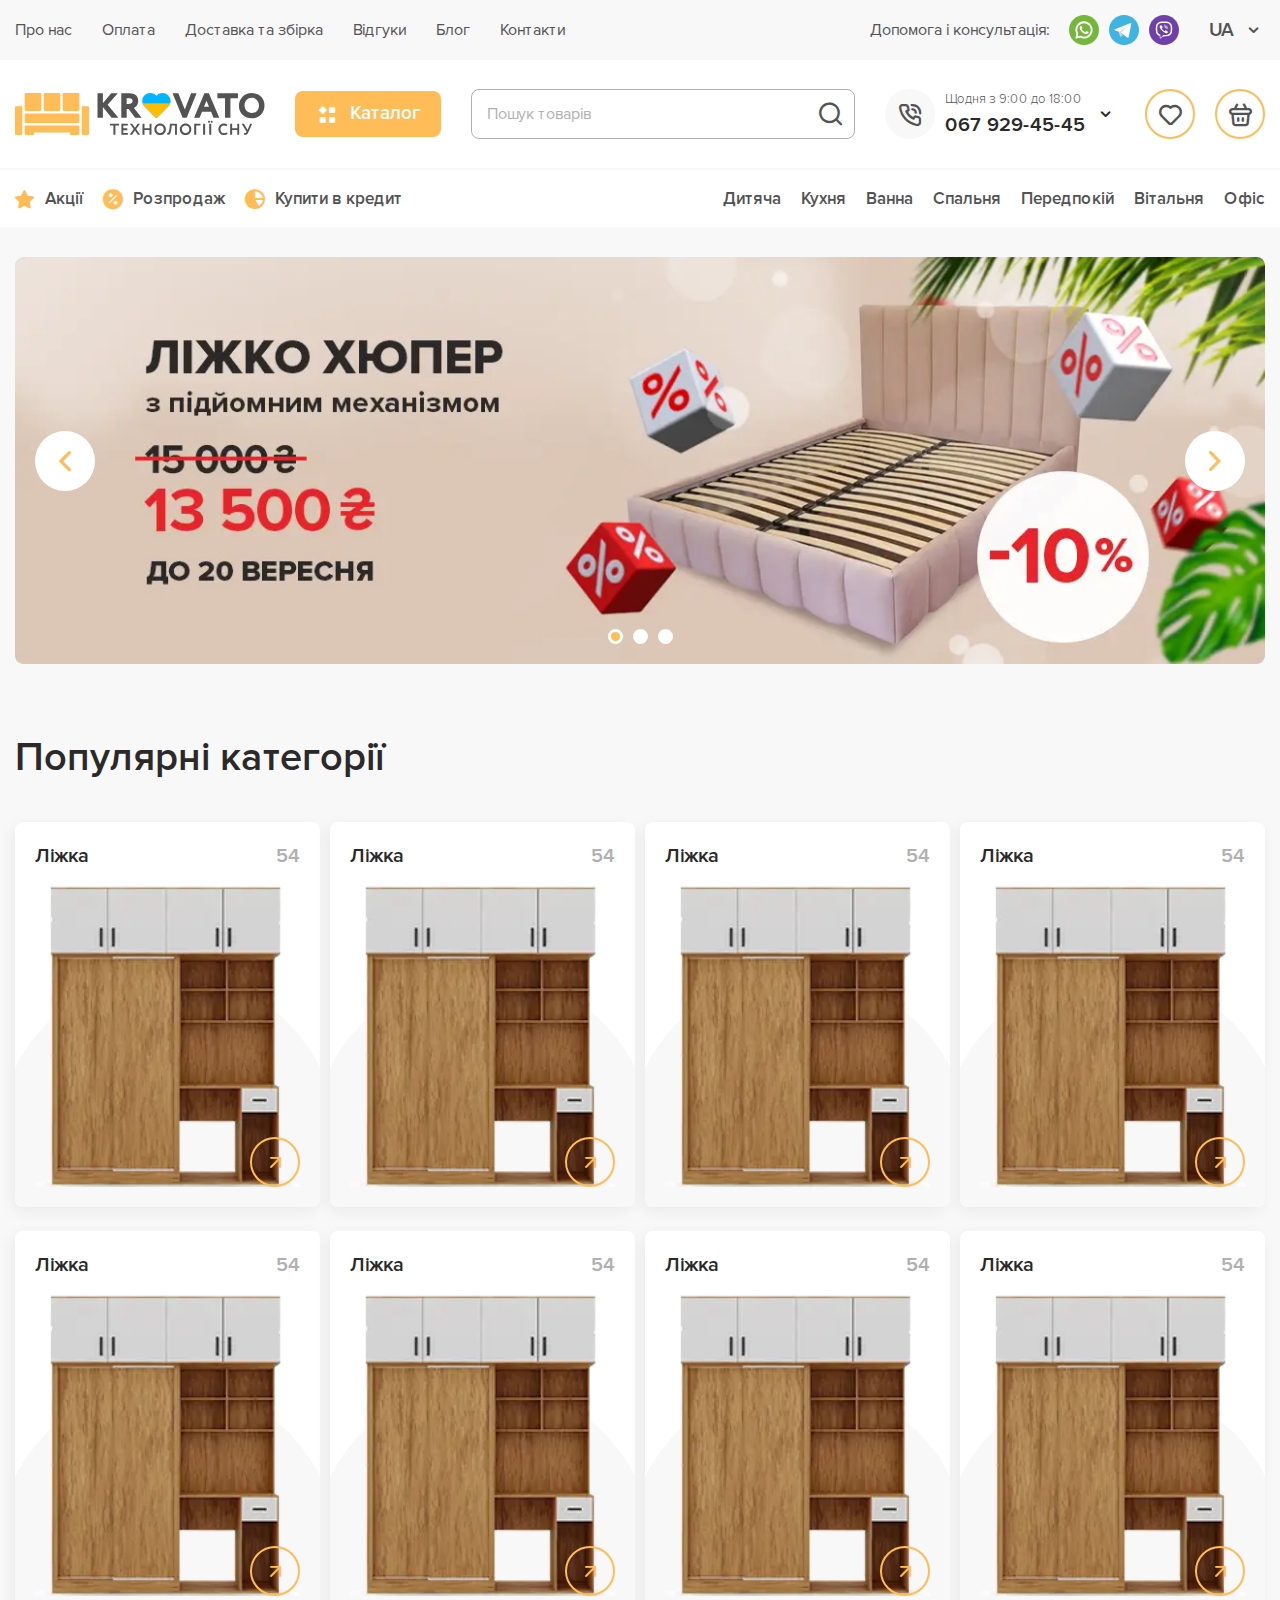
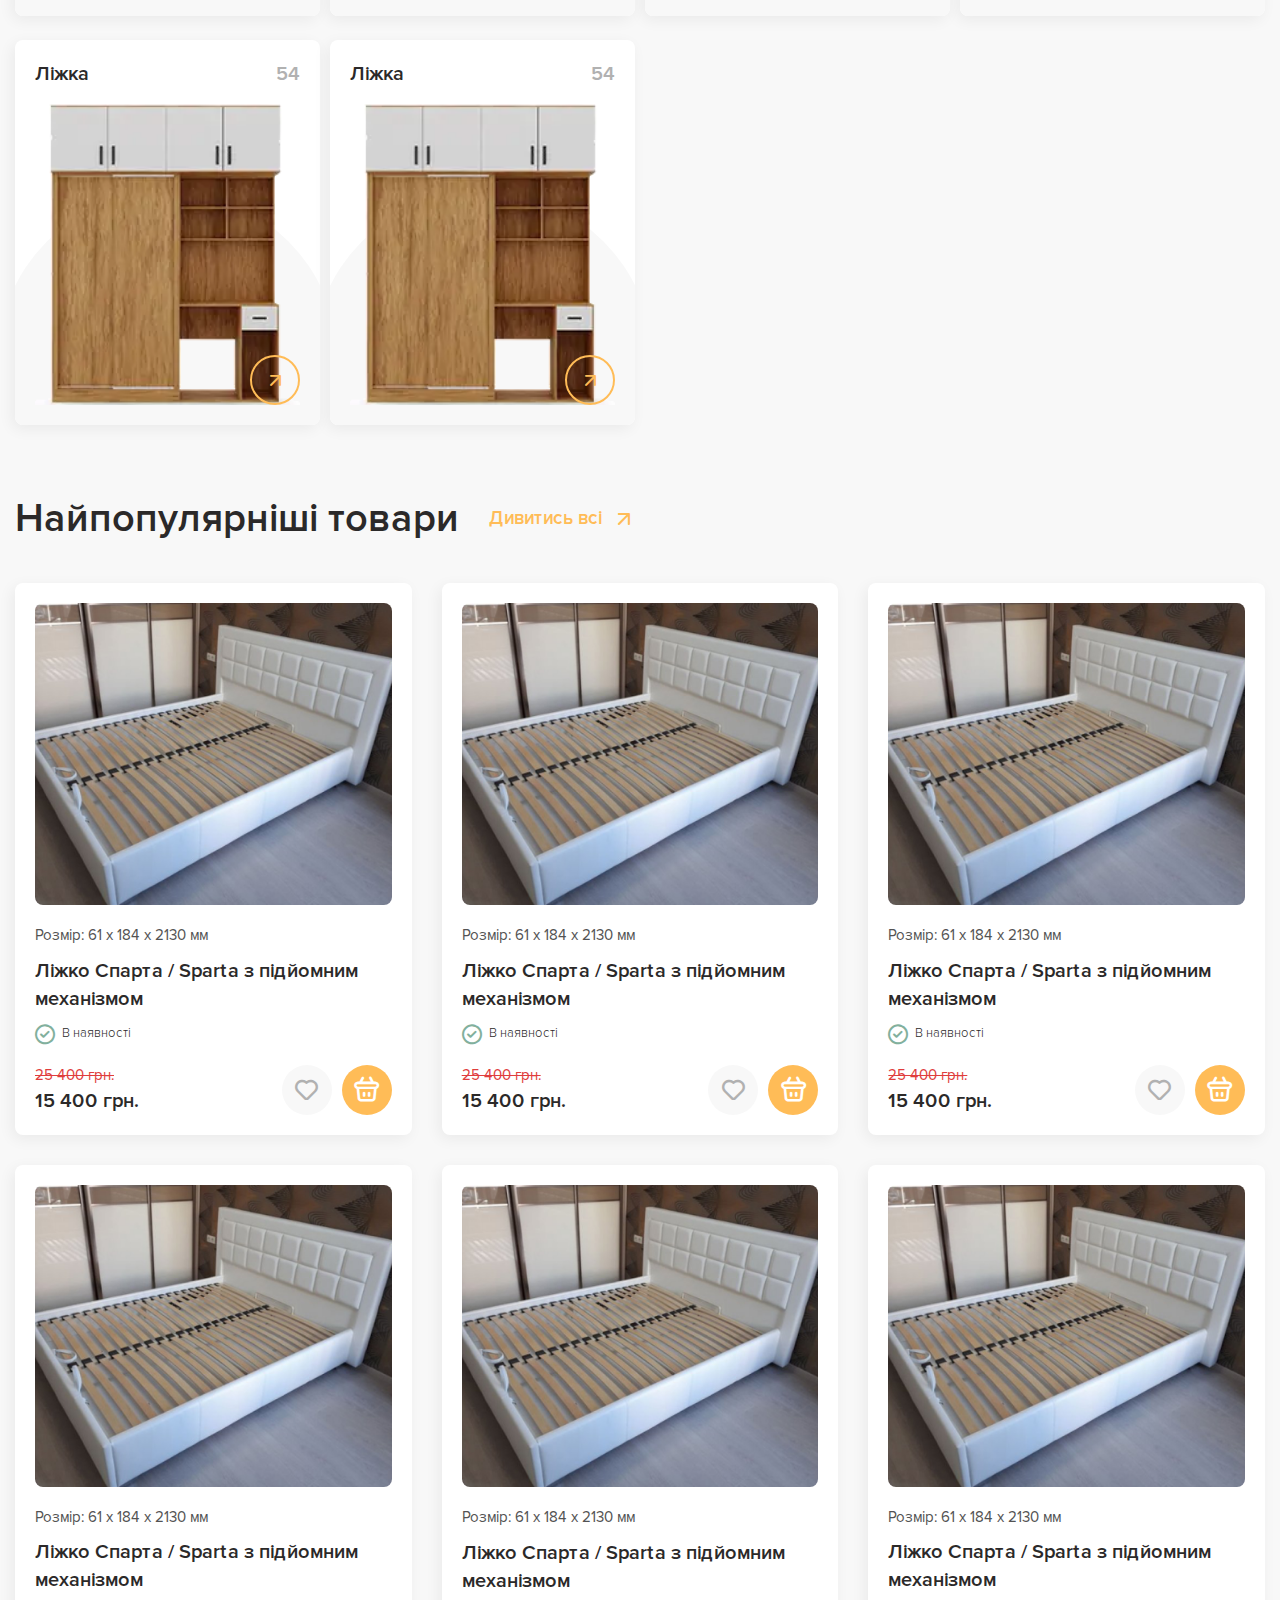
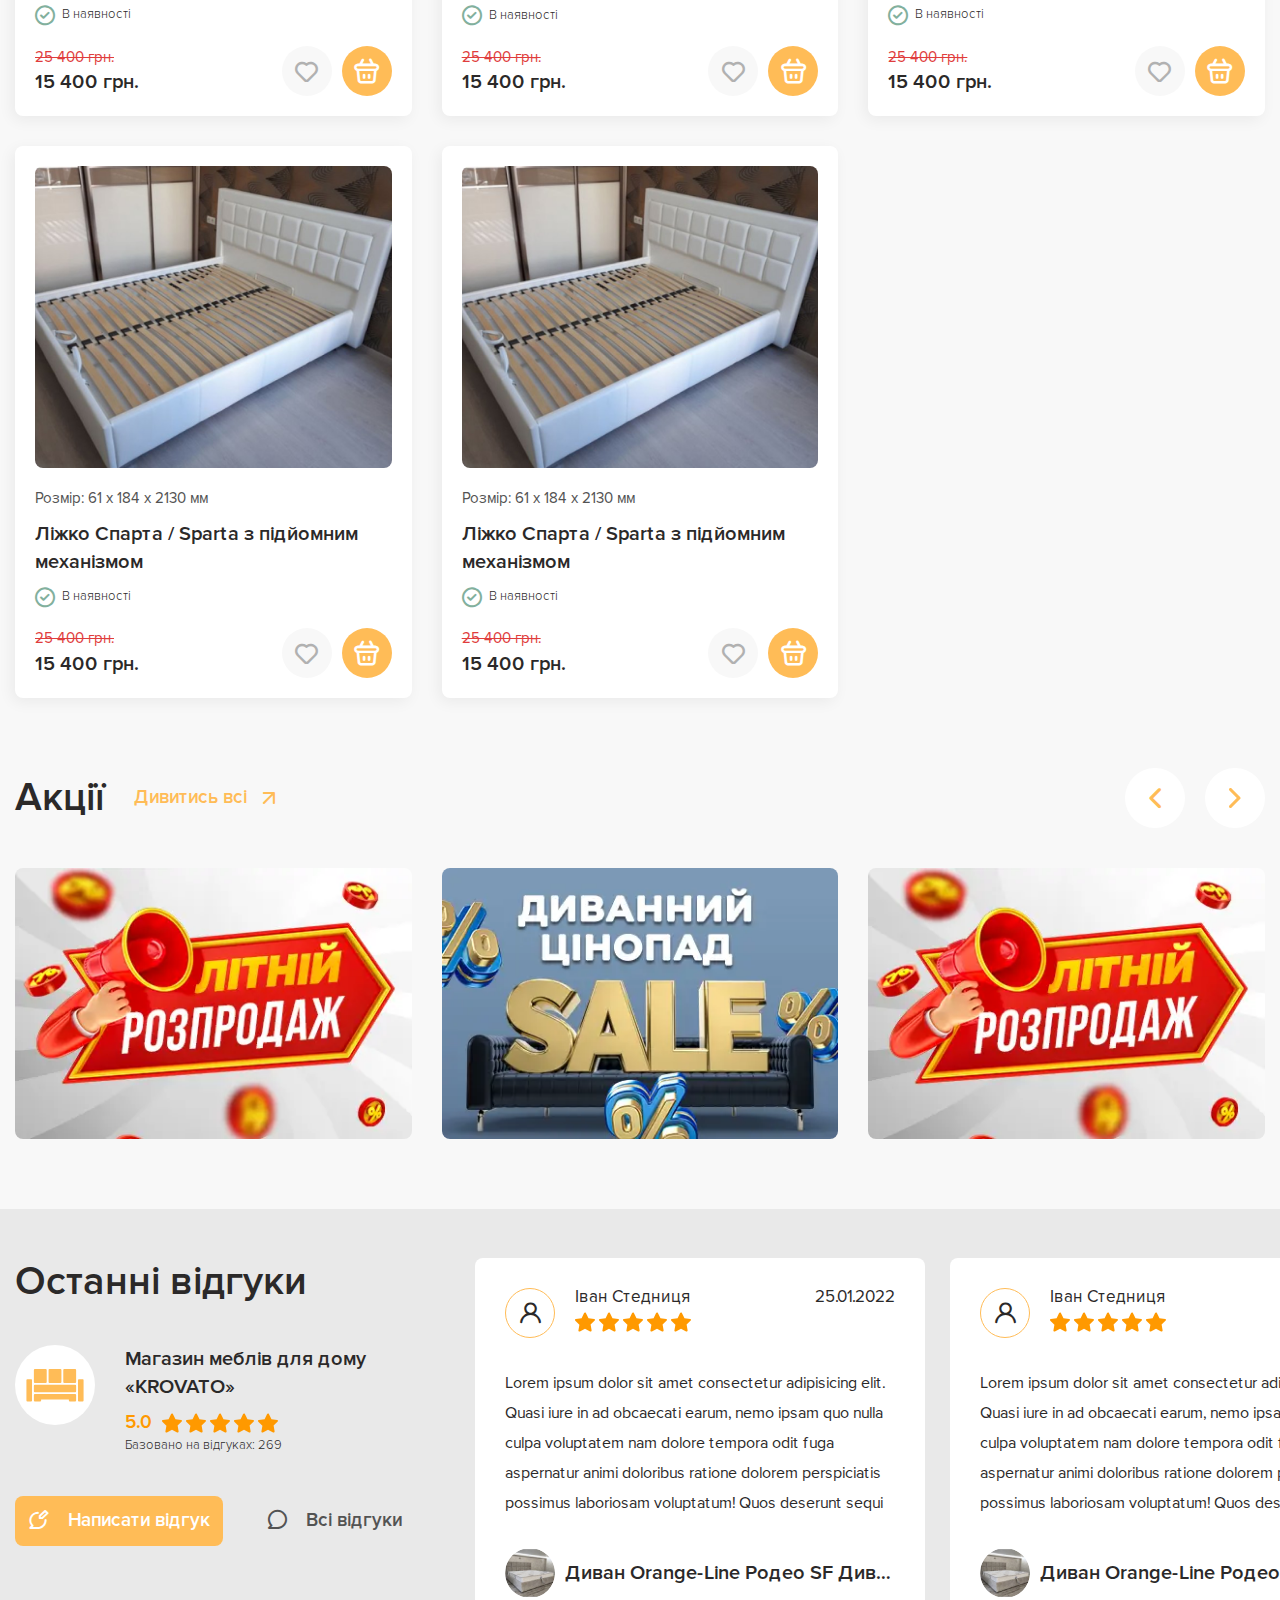
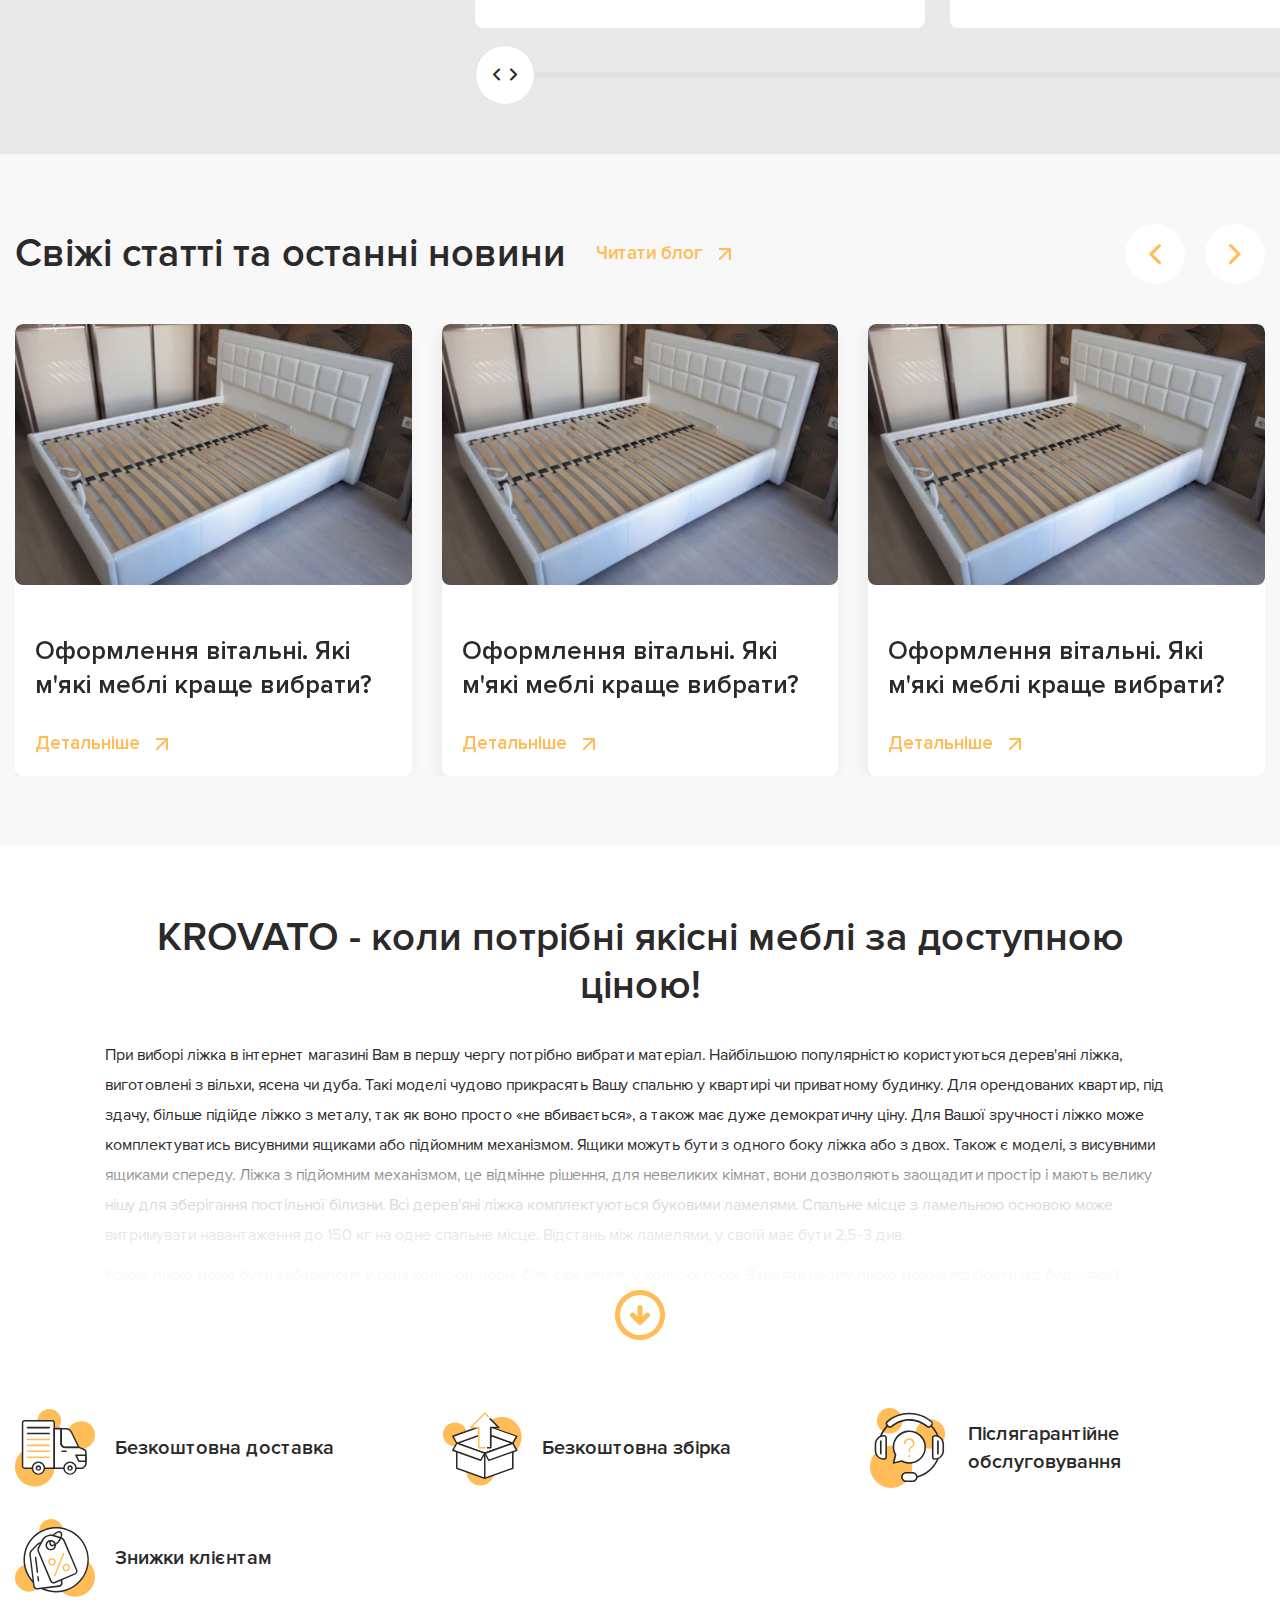
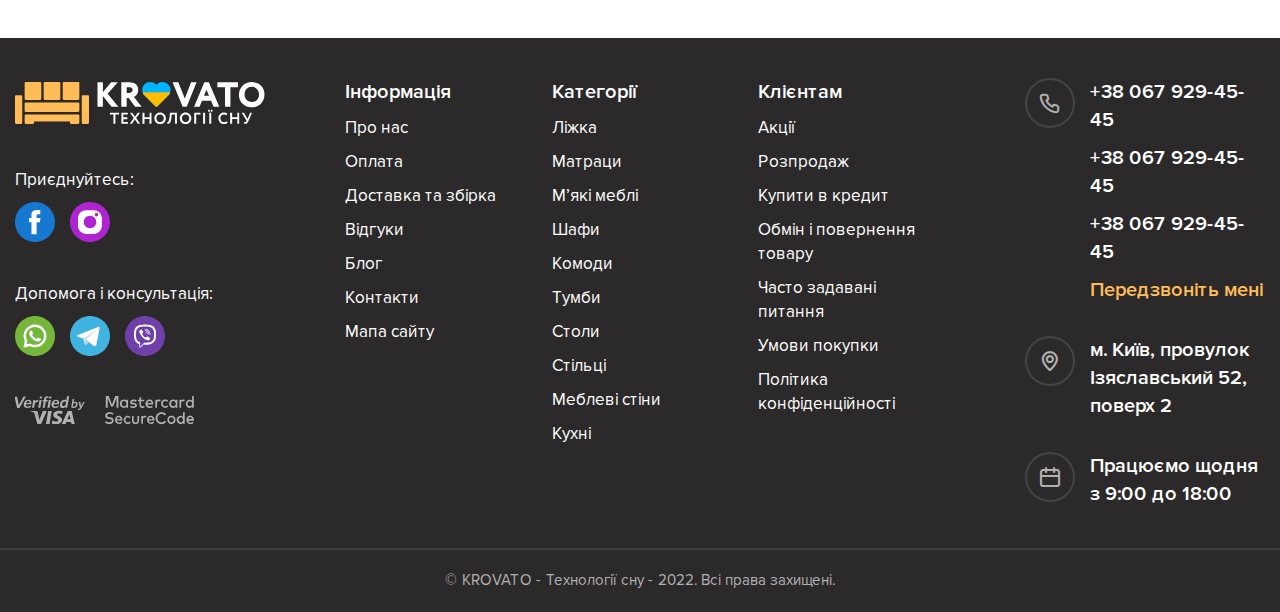
<file: index.html>
<!DOCTYPE html>
<html lang="uk">

<head>
    <meta charset="UTF-8">
    <meta name="viewport" content="width=device-width, initial-scale=1.0">
    <link rel="stylesheet" href="https://cdn.jsdelivr.net/npm/swiper@11/swiper-bundle.min.css" />
    <link rel="stylesheet" href="css/style.css">

    <title>Template</title>
</head>

<body>
    <div class="wrapper">
        <header class="header">
            <div class="header__top top-header">
                <div class="top-header__container">
                    <div class="top-header__menu menu">
                        <nav class="menu__body">
                            <ul class="menu__list">
                                <li class="menu__item">
                                    <a href="#" class="menu__link">Про нас</a>
                                </li>
                                <li class="menu__item">
                                    <a href="#" class="menu__link">Оплата</a>
                                </li>
                                <li class="menu__item">
                                    <a href="#" class="menu__link">Доставка та збірка</a>
                                </li>
                                <li class="menu__item">
                                    <a href="#" class="menu__link">Відгуки</a>
                                </li>
                                <li class="menu__item">
                                    <a href="#" class="menu__link">Блог</a>
                                </li>
                                <li class="menu__item">
                                    <a href="#" class="menu__link">Контакти</a>
                                </li>
                            </ul>
                        </nav>
                    </div>
                    <div class="top-header__actions actions-top-header">
                        <div class="actions-top-header__social social-header">
                            <div class="social-header__label">Допомога і консультація:</div>
                            <div class="social-header__items">
                                <a href="" class="social-header__item">
                                    <img src="./img/icons/s-whatsapp.svg" alt="icon header" class="social-header__icon">
                                </a>
                                <a href="" class="social-header__item">
                                    <img src="./img/icons/s-telegram.svg" alt="icon header" class="social-header__icon">
                                </a>
                                <a href="" class="social-header__item">
                                    <img src="./img/icons/s-viber.svg" alt="icon header" class="social-header__icon">
                                </a>
                            </div>
                        </div>
                        <div class="actions-top-header__lang lang-header">
                            <button class="lang-header__current _icon-arrow-down">UA</button>
                            <ul class="lang-header__list">
                                <li class="lang-header__item">
                                    <a href="#" class="lang-header__link">DE</a>
                                </li>
                                <li class="lang-header__item">
                                    <a href="#" class="lang-header__link">DE</a>
                                </li>
                            </ul>
                        </div>
                    </div>
                </div>
            </div>
            <div class="header__body body-header">
                <div class="body-header__container">
                    <button class="icon-menu"><span></span></button>
                    <img src="./img/logo-header.svg" alt="body header logo" class="body-header__logo">
                    <div data-da=".bottom-header__container,991.98,1" class="body-header__catalog catalog-body-header">
                        <button class="catalog-body-header__button button-catalog">
                            <span class="button-catalog__icon">
                                <span class=" _icon-menu-catalog"></span>
                                <span class=" _icon-menu-close"></span>
                            </span>
                            <span class="button-catalog__text">Каталог</span>
                        </button>
                        <div class="catalog-body-header__items items-catalog">
                            <div class="items-catalog__wrapper">
                                <ul class="items-catalog__list">
                                    <li class="items-catalog__item">
                                        <a href="#" class="items-catalog__link">
                                            <img src="./img/icons/categories/lizhka.svg" alt="catalog image">
                                            <span>Ліжка</span>
                                        </a>
                                        <button class="items-catalog__more _icon-arrow-down"></button>
                                        <div class="items-catalog__sub-menu">
                                            <ul class="items-catalog__sub-list">
                                                <li class="items-catalog__sub-item"><a href="#"
                                                        class="items-catalog__sub-link">Односпальні матраци</a></li>
                                                <li class="items-catalog__sub-item"><a href="#"
                                                        class="items-catalog__sub-link">Двоспальні матраци</a></li>
                                                <li class="items-catalog__sub-item"><a href="#"
                                                        class="items-catalog__sub-link">Пружинний блок Bonnel</a></li>
                                                <li class="items-catalog__sub-item"><a href="#"
                                                        class="items-catalog__sub-link">Пружинний блок Pocket Spring</a>
                                                </li>
                                                <li class="items-catalog__sub-item"><a href="#"
                                                        class="items-catalog__sub-link">Безпружинні матраци</a></li>
                                                <li class="items-catalog__sub-item"><a href="#"
                                                        class="items-catalog__sub-link">Матраци з ефектом Зима-Літо</a>
                                                </li>
                                                <li class="items-catalog__sub-item"><a href="#"
                                                        class="items-catalog__sub-link">Футони</a></li>
                                                <li class="items-catalog__sub-item"><a href="#"
                                                        class="items-catalog__sub-link">Дитячі матраци</a></li>
                                                <li class="items-catalog__sub-item"><a href="#"
                                                        class="items-catalog__sub-link">Матраци Економ</a></li>
                                                <li class="items-catalog__sub-item"><a href="#"
                                                        class="items-catalog__sub-link">Односпальні матраци</a></li>
                                                <li class="items-catalog__sub-item"><a href="#"
                                                        class="items-catalog__sub-link">Двоспальні матраци</a></li>
                                                <li class="items-catalog__sub-item"><a href="#"
                                                        class="items-catalog__sub-link">Пружинний блок Bonnel</a></li>
                                                <li class="items-catalog__sub-item"><a href="#"
                                                        class="items-catalog__sub-link">Пружинний блок Pocket Spring</a>
                                                </li>
                                                <li class="items-catalog__sub-item"><a href="#"
                                                        class="items-catalog__sub-link">Безпружинні матраци</a></li>
                                                <li class="items-catalog__sub-item"><a href="#"
                                                        class="items-catalog__sub-link">Матраци з ефектом Зима-Літо</a>
                                                </li>
                                                <li class="items-catalog__sub-item"><a href="#"
                                                        class="items-catalog__sub-link">Футони</a></li>
                                                <li class="items-catalog__sub-item"><a href="#"
                                                        class="items-catalog__sub-link">Дитячі матраци</a></li>
                                                <li class="items-catalog__sub-item"><a href="#"
                                                        class="items-catalog__sub-link">Матраци Економ</a></li>
                                            </ul>
                                        </div>
                                    </li>
                                    <li class="items-catalog__item">
                                        <a href="#" class="items-catalog__link">
                                            <img src="./img/icons/categories/matrac.svg" alt="catalog image">
                                            <span>Матраци</span>
                                        </a>
                                        <button class="items-catalog__more _icon-arrow-down"></button>
                                        <div class="items-catalog__sub-menu">
                                            <ul class="items-catalog__sub-list">
                                                <li class="items-catalog__sub-item"><a href="#"
                                                        class="items-catalog__sub-link">Односпальні матраци</a></li>
                                                <li class="items-catalog__sub-item"><a href="#"
                                                        class="items-catalog__sub-link">Двоспальні матраци</a></li>
                                                <li class="items-catalog__sub-item"><a href="#"
                                                        class="items-catalog__sub-link">Пружинний блок Bonnel</a></li>
                                                <li class="items-catalog__sub-item"><a href="#"
                                                        class="items-catalog__sub-link">Пружинний блок Pocket Spring</a>
                                                </li>
                                                <li class="items-catalog__sub-item"><a href="#"
                                                        class="items-catalog__sub-link">Безпружинні матраци</a></li>
                                                <li class="items-catalog__sub-item"><a href="#"
                                                        class="items-catalog__sub-link">Матраци з ефектом Зима-Літо</a>
                                                </li>
                                                <li class="items-catalog__sub-item"><a href="#"
                                                        class="items-catalog__sub-link">Футони</a></li>
                                                <li class="items-catalog__sub-item"><a href="#"
                                                        class="items-catalog__sub-link">Дитячі матраци</a></li>
                                                <li class="items-catalog__sub-item"><a href="#"
                                                        class="items-catalog__sub-link">Матраци Економ</a></li>
                                            </ul>
                                        </div>
                                    </li>
                                    <li class="items-catalog__item">
                                        <a href="#" class="items-catalog__link">
                                            <img src="./img/icons/categories/mmebli.svg" alt="catalog image">
                                            <span>М’які меблі</span>
                                        </a>
                                        <button class="items-catalog__more _icon-arrow-down"></button>
                                        <div class="items-catalog__sub-menu">
                                            <ul class="items-catalog__sub-list">
                                                <li class="items-catalog__sub-item"><a href="#"
                                                        class="items-catalog__sub-link">Односпальні матраци</a></li>
                                                <li class="items-catalog__sub-item"><a href="#"
                                                        class="items-catalog__sub-link">Двоспальні матраци</a></li>
                                                <li class="items-catalog__sub-item"><a href="#"
                                                        class="items-catalog__sub-link">Пружинний блок Bonnel</a></li>
                                                <li class="items-catalog__sub-item"><a href="#"
                                                        class="items-catalog__sub-link">Пружинний блок Pocket Spring</a>
                                                </li>
                                                <li class="items-catalog__sub-item"><a href="#"
                                                        class="items-catalog__sub-link">Безпружинні матраци</a></li>
                                                <li class="items-catalog__sub-item"><a href="#"
                                                        class="items-catalog__sub-link">Матраци з ефектом Зима-Літо</a>
                                                </li>
                                                <li class="items-catalog__sub-item"><a href="#"
                                                        class="items-catalog__sub-link">Футони</a></li>
                                                <li class="items-catalog__sub-item"><a href="#"
                                                        class="items-catalog__sub-link">Дитячі матраци</a></li>
                                                <li class="items-catalog__sub-item"><a href="#"
                                                        class="items-catalog__sub-link">Матраци Економ</a></li>
                                            </ul>
                                        </div>
                                    </li>
                                    <li class="items-catalog__item">
                                        <a href="#" class="items-catalog__link">
                                            <img src="./img/icons/categories/shafa.svg" alt="catalog image">
                                            <span>Шафи</span>
                                        </a>
                                        <button class="items-catalog__more _icon-arrow-down"></button>
                                        <div class="items-catalog__sub-menu">
                                            <ul class="items-catalog__sub-list">
                                                <li class="items-catalog__sub-item"><a href="#"
                                                        class="items-catalog__sub-link">Односпальні матраци</a></li>
                                                <li class="items-catalog__sub-item"><a href="#"
                                                        class="items-catalog__sub-link">Двоспальні матраци</a></li>
                                                <li class="items-catalog__sub-item"><a href="#"
                                                        class="items-catalog__sub-link">Пружинний блок Bonnel</a></li>
                                                <li class="items-catalog__sub-item"><a href="#"
                                                        class="items-catalog__sub-link">Пружинний блок Pocket Spring</a>
                                                </li>
                                                <li class="items-catalog__sub-item"><a href="#"
                                                        class="items-catalog__sub-link">Безпружинні матраци</a></li>
                                                <li class="items-catalog__sub-item"><a href="#"
                                                        class="items-catalog__sub-link">Матраци з ефектом Зима-Літо</a>
                                                </li>
                                                <li class="items-catalog__sub-item"><a href="#"
                                                        class="items-catalog__sub-link">Футони</a></li>
                                                <li class="items-catalog__sub-item"><a href="#"
                                                        class="items-catalog__sub-link">Дитячі матраци</a></li>
                                                <li class="items-catalog__sub-item"><a href="#"
                                                        class="items-catalog__sub-link">Матраци Економ</a></li>
                                            </ul>
                                        </div>
                                    </li>
                                    <li class="items-catalog__item">
                                        <a href="#" class="items-catalog__link">
                                            <img src="./img/icons/categories/komod.svg" alt="catalog image">
                                            <span>Комоди</span>
                                        </a>
                                        <button class="items-catalog__more _icon-arrow-down"></button>
                                        <div class="items-catalog__sub-menu">
                                            <ul class="items-catalog__sub-list">
                                                <li class="items-catalog__sub-item"><a href="#"
                                                        class="items-catalog__sub-link">Односпальні матраци</a></li>
                                                <li class="items-catalog__sub-item"><a href="#"
                                                        class="items-catalog__sub-link">Двоспальні матраци</a></li>
                                                <li class="items-catalog__sub-item"><a href="#"
                                                        class="items-catalog__sub-link">Пружинний блок Bonnel</a></li>
                                                <li class="items-catalog__sub-item"><a href="#"
                                                        class="items-catalog__sub-link">Пружинний блок Pocket Spring</a>
                                                </li>
                                                <li class="items-catalog__sub-item"><a href="#"
                                                        class="items-catalog__sub-link">Безпружинні матраци</a></li>
                                                <li class="items-catalog__sub-item"><a href="#"
                                                        class="items-catalog__sub-link">Матраци з ефектом Зима-Літо</a>
                                                </li>
                                                <li class="items-catalog__sub-item"><a href="#"
                                                        class="items-catalog__sub-link">Футони</a></li>
                                                <li class="items-catalog__sub-item"><a href="#"
                                                        class="items-catalog__sub-link">Дитячі матраци</a></li>
                                                <li class="items-catalog__sub-item"><a href="#"
                                                        class="items-catalog__sub-link">Матраци Економ</a></li>
                                            </ul>
                                        </div>
                                    </li>
                                    <li class="items-catalog__item">
                                        <a href="#" class="items-catalog__link">
                                            <img src="./img/icons/categories/tumba.svg" alt="catalog image">
                                            <span>Тумби</span>
                                        </a>
                                        <button class="items-catalog__more _icon-arrow-down"></button>
                                        <div class="items-catalog__sub-menu">
                                            <ul class="items-catalog__sub-list">
                                                <li class="items-catalog__sub-item"><a href="#"
                                                        class="items-catalog__sub-link">Односпальні матраци</a></li>
                                                <li class="items-catalog__sub-item"><a href="#"
                                                        class="items-catalog__sub-link">Двоспальні матраци</a></li>
                                                <li class="items-catalog__sub-item"><a href="#"
                                                        class="items-catalog__sub-link">Пружинний блок Bonnel</a></li>
                                                <li class="items-catalog__sub-item"><a href="#"
                                                        class="items-catalog__sub-link">Пружинний блок Pocket Spring</a>
                                                </li>
                                                <li class="items-catalog__sub-item"><a href="#"
                                                        class="items-catalog__sub-link">Безпружинні матраци</a></li>
                                                <li class="items-catalog__sub-item"><a href="#"
                                                        class="items-catalog__sub-link">Матраци з ефектом Зима-Літо</a>
                                                </li>
                                                <li class="items-catalog__sub-item"><a href="#"
                                                        class="items-catalog__sub-link">Футони</a></li>
                                                <li class="items-catalog__sub-item"><a href="#"
                                                        class="items-catalog__sub-link">Дитячі матраци</a></li>
                                                <li class="items-catalog__sub-item"><a href="#"
                                                        class="items-catalog__sub-link">Матраци Економ</a></li>
                                            </ul>
                                        </div>
                                    </li>
                                    <li class="items-catalog__item">
                                        <a href="#" class="items-catalog__link">
                                            <img src="./img/icons/categories/stol.svg" alt="catalog image">
                                            <span>Столи</span>
                                        </a>
                                        <button class="items-catalog__more _icon-arrow-down"></button>
                                        <div class="items-catalog__sub-menu">
                                            <ul class="items-catalog__sub-list">
                                                <li class="items-catalog__sub-item"><a href="#"
                                                        class="items-catalog__sub-link">Односпальні матраци</a></li>
                                                <li class="items-catalog__sub-item"><a href="#"
                                                        class="items-catalog__sub-link">Двоспальні матраци</a></li>
                                                <li class="items-catalog__sub-item"><a href="#"
                                                        class="items-catalog__sub-link">Пружинний блок Bonnel</a></li>
                                                <li class="items-catalog__sub-item"><a href="#"
                                                        class="items-catalog__sub-link">Пружинний блок Pocket Spring</a>
                                                </li>
                                                <li class="items-catalog__sub-item"><a href="#"
                                                        class="items-catalog__sub-link">Безпружинні матраци</a></li>
                                                <li class="items-catalog__sub-item"><a href="#"
                                                        class="items-catalog__sub-link">Матраци з ефектом Зима-Літо</a>
                                                </li>
                                                <li class="items-catalog__sub-item"><a href="#"
                                                        class="items-catalog__sub-link">Футони</a></li>
                                                <li class="items-catalog__sub-item"><a href="#"
                                                        class="items-catalog__sub-link">Дитячі матраци</a></li>
                                                <li class="items-catalog__sub-item"><a href="#"
                                                        class="items-catalog__sub-link">Матраци Економ</a></li>
                                            </ul>
                                        </div>
                                    </li>
                                    <li class="items-catalog__item">
                                        <a href="#" class="items-catalog__link">
                                            <img src="./img/icons/categories/stilci.svg" alt="catalog image">
                                            <span>Стільці</span>
                                        </a>
                                        <button class="items-catalog__more _icon-arrow-down"></button>
                                        <div class="items-catalog__sub-menu">
                                            <ul class="items-catalog__sub-list">
                                                <li class="items-catalog__sub-item"><a href="#"
                                                        class="items-catalog__sub-link">Односпальні матраци</a></li>
                                                <li class="items-catalog__sub-item"><a href="#"
                                                        class="items-catalog__sub-link">Двоспальні матраци</a></li>
                                                <li class="items-catalog__sub-item"><a href="#"
                                                        class="items-catalog__sub-link">Пружинний блок Bonnel</a></li>
                                                <li class="items-catalog__sub-item"><a href="#"
                                                        class="items-catalog__sub-link">Пружинний блок Pocket Spring</a>
                                                </li>
                                                <li class="items-catalog__sub-item"><a href="#"
                                                        class="items-catalog__sub-link">Безпружинні матраци</a></li>
                                                <li class="items-catalog__sub-item"><a href="#"
                                                        class="items-catalog__sub-link">Матраци з ефектом Зима-Літо</a>
                                                </li>
                                                <li class="items-catalog__sub-item"><a href="#"
                                                        class="items-catalog__sub-link">Футони</a></li>
                                                <li class="items-catalog__sub-item"><a href="#"
                                                        class="items-catalog__sub-link">Дитячі матраци</a></li>
                                                <li class="items-catalog__sub-item"><a href="#"
                                                        class="items-catalog__sub-link">Матраци Економ</a></li>
                                            </ul>
                                        </div>
                                    </li>
                                    <li class="items-catalog__item">
                                        <a href="#" class="items-catalog__link">
                                            <img src="./img/icons/categories/mmebli.svg" alt="catalog image">
                                            <span>Меблеві стіни</span>
                                        </a>
                                        <button class="items-catalog__more _icon-arrow-down"></button>
                                        <div class="items-catalog__sub-menu">
                                            <ul class="items-catalog__sub-list">
                                                <li class="items-catalog__sub-item"><a href="#"
                                                        class="items-catalog__sub-link">Односпальні матраци</a></li>
                                                <li class="items-catalog__sub-item"><a href="#"
                                                        class="items-catalog__sub-link">Двоспальні матраци</a></li>
                                                <li class="items-catalog__sub-item"><a href="#"
                                                        class="items-catalog__sub-link">Пружинний блок Bonnel</a></li>
                                                <li class="items-catalog__sub-item"><a href="#"
                                                        class="items-catalog__sub-link">Пружинний блок Pocket Spring</a>
                                                </li>
                                                <li class="items-catalog__sub-item"><a href="#"
                                                        class="items-catalog__sub-link">Безпружинні матраци</a></li>
                                                <li class="items-catalog__sub-item"><a href="#"
                                                        class="items-catalog__sub-link">Матраци з ефектом Зима-Літо</a>
                                                </li>
                                                <li class="items-catalog__sub-item"><a href="#"
                                                        class="items-catalog__sub-link">Футони</a></li>
                                                <li class="items-catalog__sub-item"><a href="#"
                                                        class="items-catalog__sub-link">Дитячі матраци</a></li>
                                                <li class="items-catalog__sub-item"><a href="#"
                                                        class="items-catalog__sub-link">Матраци Економ</a></li>
                                            </ul>
                                        </div>
                                    </li>
                                    <li class="items-catalog__item">
                                        <a href="#" class="items-catalog__link">
                                            <img src="./img/icons/categories/kuhni.svg" alt="catalog image">
                                            <span>Кухні</span>
                                        </a>
                                        <button class="items-catalog__more _icon-arrow-down"></button>
                                        <div class="items-catalog__sub-menu">
                                            <ul class="items-catalog__sub-list">
                                                <li class="items-catalog__sub-item"><a href="#"
                                                        class="items-catalog__sub-link">Односпальні матраци</a></li>
                                                <li class="items-catalog__sub-item"><a href="#"
                                                        class="items-catalog__sub-link">Двоспальні матраци</a></li>
                                                <li class="items-catalog__sub-item"><a href="#"
                                                        class="items-catalog__sub-link">Пружинний блок Bonnel</a></li>
                                                <li class="items-catalog__sub-item"><a href="#"
                                                        class="items-catalog__sub-link">Пружинний блок Pocket Spring</a>
                                                </li>
                                                <li class="items-catalog__sub-item"><a href="#"
                                                        class="items-catalog__sub-link">Безпружинні матраци</a></li>
                                                <li class="items-catalog__sub-item"><a href="#"
                                                        class="items-catalog__sub-link">Матраци з ефектом Зима-Літо</a>
                                                </li>
                                                <li class="items-catalog__sub-item"><a href="#"
                                                        class="items-catalog__sub-link">Футони</a></li>
                                                <li class="items-catalog__sub-item"><a href="#"
                                                        class="items-catalog__sub-link">Дитячі матраци</a></li>
                                                <li class="items-catalog__sub-item"><a href="#"
                                                        class="items-catalog__sub-link">Матраци Економ</a></li>
                                            </ul>
                                        </div>
                                    </li>
                                </ul>
                            </div>
                        </div>
                    </div>
                    <form data-da=".bottom-header__container,991.98,2" action="#"
                        class="body-header__search search-header">
                        <button type="button" class="search-header__button">
                            <span class=" _icon-search"></span>
                            <span class=" _icon-cross"></span>
                        </button>
                        <div class="search-header__body">
                            <input name="form[]" autocomplete="off" required minlength="3" placeholder="Пошук товарів"
                                type="text" class="search-header__input">
                            <button type="submit" class="search-header__btn _icon-search"></button>
                        </div>
                    </form>
                    <div class="body-header__contacts contacts-header">
                        <button class="contacts-header__btn _icon-phone"></button>
                        <div class="contacts-header__body">
                            <span class="contacts-header__schedule">Щодня з 9:00 до 18:00</span>
                            <a href="tel:0679294545" class="contacts-header__phone">067 929-45-45</a>
                        </div>
                        <button class="contacts-header__icon">
                            <span class=" _icon-arrow-down"></span>
                            <span class=" _icon-cross"></span>
                        </button>
                        <ul class="contacts-header__list">
                            <li class="contacts-header__item">
                                <a href="tel:0679294545" class="contacts-header__link">067 929-45-45</a>
                            </li>
                            <li class="contacts-header__item">
                                <a href="tel:0931707545" class="contacts-header__link">093 170-75-45</a>
                            </li>

                            <li class="contacts-header__item">
                                <a href="#" class="contacts-header__callback">Передзвоніть мені</a>
                            </li>
                        </ul>
                    </div>
                    <div data-da=".bottom-header__container,991.98,3" class="body-header__actions actions-body-header">
                        <a href="#" class="actions-body-header__link _icon-favorite"></a>
                        <a href="#" class="actions-body-header__link _icon-cart"></a>
                        <div class="actions-body-header__cart cart-header">
                            <div class="cart-header__header">
                                <h3 class="cart-header__title">Ваш кошик<span>4</span></h3>
                                <div class="cart-header__close _icon-cross"></div>
                            </div>
                            <div class="cart-header__items">
                                <article class="cart-header__item item-cart">
                                    <a href="#" class="item-cart__image">
                                        <img src="img/product/01.webp" alt="cart image">
                                    </a>
                                    <div class="item-cart__body">
                                        <div class="item-cart__size">Розмір: 61 x 184 x 2130 мм</div>
                                        <h4 class="item-cart__title">
                                            <a href="#">Ліжко Спарта / Sparta з підйомним механізмом</a>

                                        </h4>
                                        <div class="item-cart__stock _icon-in-stock">В наявності</div>
                                    </div>
                                    <button class="item-cart__close _icon-cross"></button>
                                    <form action="#" class="item-cart__quantity quantity">
                                        <button class="quantity__button _icon-minus"></button>
                                        <input minlength="1" value="1" type="text" class="quantity__count">
                                        <button class="quantity__button _icon-plus"></button>
                                    </form>
                                    <div class="item-cart__price price-item-cart">
                                        <div class="price-item-cart__current">15 400 грн.</div>
                                        <div class="price-item-cart__old">25 400 грн.</div>
                                    </div>
                                </article>
                                <article class="cart-header__item item-cart">
                                    <a href="#" class="item-cart__image">
                                        <img src="img/product/01.webp" alt="cart image">
                                    </a>
                                    <div class="item-cart__body">
                                        <div class="item-cart__size">Розмір: 61 x 184 x 2130 мм</div>
                                        <h4 class="item-cart__title">
                                            <a href="#">Ліжко Спарта / Sparta з підйомним механізмом</a>

                                        </h4>
                                        <div class="item-cart__stock _icon-in-stock">В наявності</div>
                                    </div>
                                    <button class="item-cart__close _icon-cross"></button>
                                    <form action="#" class="item-cart__quantity quantity">
                                        <button class="quantity__button _icon-minus"></button>
                                        <input minlength="1" value="1" type="text" class="quantity__count">
                                        <button class="quantity__button _icon-plus"></button>
                                    </form>
                                    <div class="item-cart__price price-item-cart">
                                        <div class="price-item-cart__current">15 400 грн.</div>
                                        <div class="price-item-cart__old">25 400 грн.</div>
                                    </div>
                                </article>
                                <article class="cart-header__item item-cart">
                                    <a href="#" class="item-cart__image">
                                        <img src="img/product/01.webp" alt="cart image">
                                    </a>
                                    <div class="item-cart__body">
                                        <div class="item-cart__size">Розмір: 61 x 184 x 2130 мм</div>
                                        <h4 class="item-cart__title">
                                            <a href="#">Ліжко Спарта / Sparta з підйомним механізмом</a>

                                        </h4>
                                        <div class="item-cart__stock _icon-in-stock">В наявності</div>
                                    </div>
                                    <button class="item-cart__close _icon-cross"></button>
                                    <form action="#" class="item-cart__quantity quantity">
                                        <button class="quantity__button _icon-minus"></button>
                                        <input minlength="1" value="1" type="text" class="quantity__count">
                                        <button class="quantity__button _icon-plus"></button>
                                    </form>
                                    <div class="item-cart__price price-item-cart">
                                        <div class="price-item-cart__current">15 400 грн.</div>
                                        <div class="price-item-cart__old">25 400 грн.</div>
                                    </div>
                                </article>
                            </div>
                            <div class="cart-header__footer">
                                <a class="cart-header__link">ОФОРМИТИ ЗАМОВЛЕННЯ</a>
                                <a class="cart-header__continue">Продовжити покупки</a>
                            </div>
                        </div>
                    </div>
                </div>
            </div>
            <div class="header__bottom bottom-header">
                <div class="bottom-header__container">
                    <div data-da=".top-header__container,991.98,1" class="bottom-header__items">
                        <ul class="bottom-header__list">
                            <li class="bottom-header__item">
                                <a href="#" class="bottom-header__link _icon-menu-star">Акції</a>
                            </li>
                            <li class="bottom-header__item">
                                <a href="#" class="bottom-header__link _icon-menu-sale">Розпродаж</a>
                            </li>
                            <li class="bottom-header__item">
                                <a href="#" class="bottom-header__link _icon-menu-part">Купити в кредит</a>
                            </li>
                        </ul>
                        <ul class="bottom-header__list">
                            <li class="bottom-header__item">
                                <a href="#" class="bottom-header__link">Дитяча</a>
                            </li>
                            <li class="bottom-header__item">
                                <a href="#" class="bottom-header__link">Кухня</a>
                            </li>
                            <li class="bottom-header__item">
                                <a href="#" class="bottom-header__link">Ванна</a>
                            </li>
                            <li class="bottom-header__item">
                                <a href="#" class="bottom-header__link">Спальня</a>
                            </li>
                            <li class="bottom-header__item">
                                <a href="#" class="bottom-header__link">Передпокій</a>
                            </li>
                            <li class="bottom-header__item">
                                <a href="#" class="bottom-header__link">Вітальня</a>
                            </li>
                            <li class="bottom-header__item">
                                <a href="#" class="bottom-header__link">Офіс</a>
                            </li>
                        </ul>
                    </div>
                </div>
            </div>
        </header>
        <main class="page">
            <div class="page__hero hero">
                <div class="hero__container">
                    <div class="hero__slider swiper">
                        <div class="hero__wrapper swiper-wrapper">
                            <div class="hero__slide swiper-slide">
                                <img class="hero__image" src="./img/hero/01.webp" alt="slide image">
                            </div>
                            <div class="hero__slide swiper-slide">
                                <img class="hero__image" src="./img/hero/01.webp" alt="slide image">
                            </div>
                            <div class="hero__slide swiper-slide">
                                <img class="hero__image" src="./img/hero/01.webp" alt="slide image">
                            </div>
                        </div>
                        <!-- If we need pagination -->
                        <div class="hero__pagination swiper-pagination"></div>
                        <!-- If we need navigation buttons -->
                        <button type="button" class="hero__button hero__button-prev _icon-slider-arrow"></button>
                        <button type="button" class="hero__button hero__button-next _icon-slider-arrow"></button>
                    </div>

                </div>
            </div>
            <section class="page__popular-categories popular-categories">
                <div class="popular-categories__container">
                    <div class="popular-categories__block-header block-header block-header--margin">
                        <div class="block-header__content">
                            <h2 class="block-header__title title">Популярні категорії</h2>
                        </div>
                    </div>
                    <div class="popular-categories__items">
                        <article class="popular-categories__item-category item-category">
                            <a href="#" class="item-category__link _icon-more-arrow">
                                <div class="item-category__header">
                                    <h4 class="item-category__title">Ліжка</h4>
                                    <div class="item-category__quantity">54</div>
                                </div>
                                <img src="img/category/02.webp" alt="category image" class="item-category__image">
                            </a>
                        </article>
                        <article class="popular-categories__item-category item-category">
                            <a href="#" class="item-category__link _icon-more-arrow">
                                <div class="item-category__header">
                                    <h4 class="item-category__title">Ліжка</h4>
                                    <div class="item-category__quantity">54</div>
                                </div>
                                <img src="img/category/02.webp" alt="category image" class="item-category__image">
                            </a>
                        </article>
                        <article class="popular-categories__item-category item-category">
                            <a href="#" class="item-category__link _icon-more-arrow">
                                <div class="item-category__header">
                                    <h4 class="item-category__title">Ліжка</h4>
                                    <div class="item-category__quantity">54</div>
                                </div>
                                <img src="img/category/02.webp" alt="category image" class="item-category__image">
                            </a>
                        </article>
                        <article class="popular-categories__item-category item-category">
                            <a href="#" class="item-category__link _icon-more-arrow">
                                <div class="item-category__header">
                                    <h4 class="item-category__title">Ліжка</h4>
                                    <div class="item-category__quantity">54</div>
                                </div>
                                <img src="img/category/02.webp" alt="category image" class="item-category__image">
                            </a>
                        </article>
                        <article class="popular-categories__item-category item-category">
                            <a href="#" class="item-category__link _icon-more-arrow">
                                <div class="item-category__header">
                                    <h4 class="item-category__title">Ліжка</h4>
                                    <div class="item-category__quantity">54</div>
                                </div>
                                <img src="img/category/02.webp" alt="category image" class="item-category__image">
                            </a>
                        </article>
                        <article class="popular-categories__item-category item-category">
                            <a href="#" class="item-category__link _icon-more-arrow">
                                <div class="item-category__header">
                                    <h4 class="item-category__title">Ліжка</h4>
                                    <div class="item-category__quantity">54</div>
                                </div>
                                <img src="img/category/02.webp" alt="category image" class="item-category__image">
                            </a>
                        </article>
                        <article class="popular-categories__item-category item-category">
                            <a href="#" class="item-category__link _icon-more-arrow">
                                <div class="item-category__header">
                                    <h4 class="item-category__title">Ліжка</h4>
                                    <div class="item-category__quantity">54</div>
                                </div>
                                <img src="img/category/02.webp" alt="category image" class="item-category__image">
                            </a>
                        </article>
                        <article class="popular-categories__item-category item-category">
                            <a href="#" class="item-category__link _icon-more-arrow">
                                <div class="item-category__header">
                                    <h4 class="item-category__title">Ліжка</h4>
                                    <div class="item-category__quantity">54</div>
                                </div>
                                <img src="img/category/02.webp" alt="category image" class="item-category__image">
                            </a>
                        </article>
                        <article class="popular-categories__item-category item-category">
                            <a href="#" class="item-category__link _icon-more-arrow">
                                <div class="item-category__header">
                                    <h4 class="item-category__title">Ліжка</h4>
                                    <div class="item-category__quantity">54</div>
                                </div>
                                <img src="img/category/02.webp" alt="category image" class="item-category__image">
                            </a>
                        </article>
                        <article class="popular-categories__item-category item-category">
                            <a href="#" class="item-category__link _icon-more-arrow">
                                <div class="item-category__header">
                                    <h4 class="item-category__title">Ліжка</h4>
                                    <div class="item-category__quantity">54</div>
                                </div>
                                <img src="img/category/02.webp" alt="category image" class="item-category__image">
                            </a>
                        </article>
                    </div>
                </div>
            </section>
            <section class="page__popular-product popular-product">
                <div class="popular-product__container">
                    <div class="popular-product__block-header block-header block-header--margin">
                        <div class="block-header__content">
                            <h2 class="block-header__title title">Найпопулярніші товари</h2>
                            <a href="#" class="block-header__more _icon-more-arrow">Дивитись всі</a>
                        </div>
                    </div>
                    <div class="popular-product__items">
                        <article class="popular-product__item-product item-product">
                            <a href="#" class="item-product__link">
                                <img src="img/product/01.png" alt="product image" class="item-product__image">
                            </a>
                            <div class="item-product__size">Розмір: 61 x 184 x 2130 мм</div>
                            <h4 class="item-product__title">
                                <a href="#" class="item-product__link-title">Ліжко Спарта / Sparta з підйомним
                                    механізмом</a>
                            </h4>
                            <div class="item-product__stock _icon-in-stock">В наявності</div>
                            <div class="item-product__footer">
                                <div class="item-product__price price-item-product">
                                    <div class="price-item-product__old">25 400 грн.</div>
                                    <div class="price-item-product__current">15 400 грн.</div>
                                </div>
                                <div class="item-product__actions">
                                    <button class="item-product__favorite _icon-favorite" type="button"></button>
                                    <button class="item-product__cart _icon-cart" type="button"></button>
                                </div>
                            </div>
                        </article>
                        <article class="popular-product__item-product item-product">
                            <a href="#" class="item-product__link">
                                <img src="img/product/01.png" alt="product image" class="item-product__image">
                            </a>
                            <div class="item-product__size">Розмір: 61 x 184 x 2130 мм</div>
                            <h4 class="item-product__title">
                                <a href="#" class="item-product__link-title">Ліжко Спарта / Sparta з підйомним
                                    механізмом</a>
                            </h4>
                            <div class="item-product__stock _icon-in-stock">В наявності</div>
                            <div class="item-product__footer">
                                <div class="item-product__price price-item-product">
                                    <div class="price-item-product__old">25 400 грн.</div>
                                    <div class="price-item-product__current">15 400 грн.</div>
                                </div>
                                <div class="item-product__actions">
                                    <button class="item-product__favorite _icon-favorite" type="button"></button>
                                    <button class="item-product__cart _icon-cart" type="button"></button>
                                </div>
                            </div>
                        </article>
                        <article class="popular-product__item-product item-product">
                            <a href="#" class="item-product__link">
                                <img src="img/product/01.png" alt="product image" class="item-product__image">
                            </a>
                            <div class="item-product__size">Розмір: 61 x 184 x 2130 мм</div>
                            <h4 class="item-product__title">
                                <a href="#" class="item-product__link-title">Ліжко Спарта / Sparta з підйомним
                                    механізмом</a>
                            </h4>
                            <div class="item-product__stock _icon-in-stock">В наявності</div>
                            <div class="item-product__footer">
                                <div class="item-product__price price-item-product">
                                    <div class="price-item-product__old">25 400 грн.</div>
                                    <div class="price-item-product__current">15 400 грн.</div>
                                </div>
                                <div class="item-product__actions">
                                    <button class="item-product__favorite _icon-favorite" type="button"></button>
                                    <button class="item-product__cart _icon-cart" type="button"></button>
                                </div>
                            </div>
                        </article>
                        <article class="popular-product__item-product item-product">
                            <a href="#" class="item-product__link">
                                <img src="img/product/01.png" alt="product image" class="item-product__image">
                            </a>
                            <div class="item-product__size">Розмір: 61 x 184 x 2130 мм</div>
                            <h4 class="item-product__title">
                                <a href="#" class="item-product__link-title">Ліжко Спарта / Sparta з підйомним
                                    механізмом</a>
                            </h4>
                            <div class="item-product__stock _icon-in-stock">В наявності</div>
                            <div class="item-product__footer">
                                <div class="item-product__price price-item-product">
                                    <div class="price-item-product__old">25 400 грн.</div>
                                    <div class="price-item-product__current">15 400 грн.</div>
                                </div>
                                <div class="item-product__actions">
                                    <button class="item-product__favorite _icon-favorite" type="button"></button>
                                    <button class="item-product__cart _icon-cart" type="button"></button>
                                </div>
                            </div>
                        </article>
                        <article class="popular-product__item-product item-product">
                            <a href="#" class="item-product__link">
                                <img src="img/product/01.png" alt="product image" class="item-product__image">
                            </a>
                            <div class="item-product__size">Розмір: 61 x 184 x 2130 мм</div>
                            <h4 class="item-product__title">
                                <a href="#" class="item-product__link-title">Ліжко Спарта / Sparta з підйомним
                                    механізмом</a>
                            </h4>
                            <div class="item-product__stock _icon-in-stock">В наявності</div>
                            <div class="item-product__footer">
                                <div class="item-product__price price-item-product">
                                    <div class="price-item-product__old">25 400 грн.</div>
                                    <div class="price-item-product__current">15 400 грн.</div>
                                </div>
                                <div class="item-product__actions">
                                    <button class="item-product__favorite _icon-favorite" type="button"></button>
                                    <button class="item-product__cart _icon-cart" type="button"></button>
                                </div>
                            </div>
                        </article>
                        <article class="popular-product__item-product item-product">
                            <a href="#" class="item-product__link">
                                <img src="img/product/01.png" alt="product image" class="item-product__image">
                            </a>
                            <div class="item-product__size">Розмір: 61 x 184 x 2130 мм</div>
                            <h4 class="item-product__title">
                                <a href="#" class="item-product__link-title">Ліжко Спарта / Sparta з підйомним
                                    механізмом</a>
                            </h4>
                            <div class="item-product__stock _icon-in-stock">В наявності</div>
                            <div class="item-product__footer">
                                <div class="item-product__price price-item-product">
                                    <div class="price-item-product__old">25 400 грн.</div>
                                    <div class="price-item-product__current">15 400 грн.</div>
                                </div>
                                <div class="item-product__actions">
                                    <button class="item-product__favorite _icon-favorite" type="button"></button>
                                    <button class="item-product__cart _icon-cart" type="button"></button>
                                </div>
                            </div>
                        </article>
                        <article class="popular-product__item-product item-product">
                            <a href="#" class="item-product__link">
                                <img src="img/product/01.png" alt="product image" class="item-product__image">
                            </a>
                            <div class="item-product__size">Розмір: 61 x 184 x 2130 мм</div>
                            <h4 class="item-product__title">
                                <a href="#" class="item-product__link-title">Ліжко Спарта / Sparta з підйомним
                                    механізмом</a>
                            </h4>
                            <div class="item-product__stock _icon-in-stock">В наявності</div>
                            <div class="item-product__footer">
                                <div class="item-product__price price-item-product">
                                    <div class="price-item-product__old">25 400 грн.</div>
                                    <div class="price-item-product__current">15 400 грн.</div>
                                </div>
                                <div class="item-product__actions">
                                    <button class="item-product__favorite _icon-favorite" type="button"></button>
                                    <button class="item-product__cart _icon-cart" type="button"></button>
                                </div>
                            </div>
                        </article>
                        <article class="popular-product__item-product item-product">
                            <a href="#" class="item-product__link">
                                <img src="img/product/01.png" alt="product image" class="item-product__image">
                            </a>
                            <div class="item-product__size">Розмір: 61 x 184 x 2130 мм</div>
                            <h4 class="item-product__title">
                                <a href="#" class="item-product__link-title">Ліжко Спарта / Sparta з підйомним
                                    механізмом</a>
                            </h4>
                            <div class="item-product__stock _icon-in-stock">В наявності</div>
                            <div class="item-product__footer">
                                <div class="item-product__price price-item-product">
                                    <div class="price-item-product__old">25 400 грн.</div>
                                    <div class="price-item-product__current">15 400 грн.</div>
                                </div>
                                <div class="item-product__actions">
                                    <button class="item-product__favorite _icon-favorite" type="button"></button>
                                    <button class="item-product__cart _icon-cart" type="button"></button>
                                </div>
                            </div>
                        </article>
                    </div>
                </div>
            </section>
            <section class="page__sale sale">
                <div class="sale__container">
                    <div class="sale__block-header block-header block-header--margin">
                        <div class="block-header__content">
                            <h2 class="block-header__title title">Акції</h2>
                            <a href="#" class="block-header__more _icon-more-arrow">Дивитись всі</a>
                        </div>
                        <div data-da=".sale__container,767.98,last" class="block-header__arrows">
                            <button
                                class="block-header__arrow block-header__arrow--sale-left _icon-slider-arrow"></button>
                            <button
                                class="block-header__arrow block-header__arrow--sale-right _icon-slider-arrow"></button>
                        </div>
                    </div>
                    <div class="sale__slider swiper">
                        <div class="sale__slider-wrapper swiper-wrapper">
                            <a href="#" class="sale__slide swiper-slide">
                                <img class="sale__image" src="img/sale/01.webp" alt="sale slider image">
                            </a>
                            <a href="#" class="sale__slide swiper-slide">
                                <img class="sale__image" src="img/sale/02.webp" alt="sale slider image">
                            </a>
                            <a href="#" class="sale__slide swiper-slide">
                                <img class="sale__image" src="img/sale/01.webp" alt="sale slider image">
                            </a>
                            <a href="#" class="sale__slide swiper-slide">
                                <img class="sale__image" src="img/sale/03.webp" alt="sale slider image">
                            </a>
                        </div>
                    </div>
                </div>
            </section>
            <section class="page__reviews reviews">
                <div class="reviews__content">
                    <div class="reviews__body">
                        <h2 class="reviews__title">Останні відгуки</h2>
                        <div class="reviews__shop shop-reviews">
                            <img src="img/icons/avatar.svg" alt="avatar" class="shop-reviews__avatar">
                            <div class="shop-reviews__body">
                                <h5 class="shop-reviews__title">Магазин меблів для дому «KROVATO»</h5>
                                <div class="shop-reviews__rating rating">
                                    <div class="rating__value">5.0</div>
                                    <div class="rating__items">
                                        <div class="rating__star"></div>
                                        <div class="rating__star"></div>
                                        <div class="rating__star"></div>
                                        <div class="rating__star"></div>
                                        <div class="rating__star"></div>
                                    </div>
                                    <div class="rating__info">Базовано на відгуках: 269</div>
                                </div>
                            </div>
                        </div>
                        <div data-da=".reviews__content,499.98,last" class="reviews__actions">
                            <a href="#" class="reviews__link _icon-add-review">Написати відгук</a>
                            <a href="#" class="reviews__link reviews__link--grey _icon-reviews">Всі відгуки</a>
                        </div>
                    </div>
                    <div class="reviews__items">
                        <div class="reviews__slider swiper">
                            <div class="reviews__slider-wrapper swiper-wrapper">
                                <div class="reviews__slide slide-review swiper-slide">
                                    <div class="slide-review__header header-slide">
                                        <div class="header-slide__avatar _icon-user"></div>
                                        <div class="header-slide__body">
                                            <div class="header-slide__username">Іван Стедниця</div>
                                            <div class="header-slide__rating rating">
                                                <div class="rating__items">
                                                    <div class="rating__star"></div>
                                                    <div class="rating__star"></div>
                                                    <div class="rating__star"></div>
                                                    <div class="rating__star"></div>
                                                    <div class="rating__star"></div>
                                                </div>
                                            </div>
                                        </div>
                                        <time datetime="25-01-2022" class="header-slide__date">25.01.2022</time>
                                    </div>
                                    <div class="slide-review__body">
                                        <div class="slide-review__text">
                                            <p>
                                                Lorem ipsum dolor sit amet consectetur adipisicing elit. Quasi iure in
                                                ad obcaecati earum, nemo ipsam quo nulla culpa voluptatem nam dolore
                                                tempora odit fuga aspernatur animi doloribus ratione dolorem
                                                perspiciatis possimus laboriosam voluptatum! Quos deserunt sequi
                                                molestiae? Qui, voluptate accusantium perferendis temporibus totam
                                                impedit facilis quia sapiente quidem libero fugiat laboriosam ut
                                                possimus, iste velit excepturi exercitationem asperiores aliquam veniam
                                                sit maiores, in maxime placeat dolor? Explicabo in voluptatum sed
                                                laudantium perspiciatis libero quo, illum minima quaerat placeat aperiam
                                                eveniet iusto ipsa quia. Distinctio mollitia necessitatibus velit
                                                consequatur itaque non similique assumenda odit. Tempore expedita saepe
                                                reprehenderit dignissimos ullam.
                                            </p>
                                        </div>
                                    </div>
                                    <a class="slide-review__product product-slide">
                                        <img src="img/reviews/tovar.png" alt="product slide image"
                                            class="product-slide__image">
                                        <div class="product-slide__title">Диван Orange-Line Родео SF Диван Orange-Line
                                            Родео SF Диван Orange-Line Родео SFДиван Orange-Line Родео SF</div>
                                    </a>
                                </div>
                                <div class="reviews__slide slide-review swiper-slide">
                                    <div class="slide-review__header header-slide">
                                        <div class="header-slide__avatar _icon-user"></div>
                                        <div class="header-slide__body">
                                            <div class="header-slide__username">Іван Стедниця</div>
                                            <div class="header-slide__rating rating">
                                                <div class="rating__items">
                                                    <div class="rating__star"></div>
                                                    <div class="rating__star"></div>
                                                    <div class="rating__star"></div>
                                                    <div class="rating__star"></div>
                                                    <div class="rating__star"></div>
                                                </div>
                                            </div>
                                        </div>
                                        <time datetime="25-01-2022" class="header-slide__date">25.01.2022</time>
                                    </div>
                                    <div class="slide-review__body">
                                        <div class="slide-review__text">
                                            <p>
                                                Lorem ipsum dolor sit amet consectetur adipisicing elit. Quasi iure in
                                                ad obcaecati earum, nemo ipsam quo nulla culpa voluptatem nam dolore
                                                tempora odit fuga aspernatur animi doloribus ratione dolorem
                                                perspiciatis possimus laboriosam voluptatum! Quos deserunt sequi
                                                molestiae? Qui, voluptate accusantium perferendis temporibus totam
                                                impedit facilis quia sapiente quidem libero fugiat laboriosam ut
                                                possimus, iste velit excepturi exercitationem asperiores aliquam veniam
                                                sit maiores, in maxime placeat dolor? Explicabo in voluptatum sed
                                                laudantium perspiciatis libero quo, illum minima quaerat placeat aperiam
                                                eveniet iusto ipsa quia. Distinctio mollitia necessitatibus velit
                                                consequatur itaque non similique assumenda odit. Tempore expedita saepe
                                                reprehenderit dignissimos ullam.
                                            </p>
                                        </div>
                                    </div>
                                    <a class="slide-review__product product-slide">
                                        <img src="img/reviews/tovar.png" alt="product slide image"
                                            class="product-slide__image">
                                        <div class="product-slide__title">Диван Orange-Line Родео SF Диван Orange-Line
                                            Родео SF Диван Orange-Line Родео SFДиван Orange-Line Родео SF</div>
                                    </a>
                                </div>
                                <div class="reviews__slide slide-review swiper-slide">
                                    <div class="slide-review__header header-slide">
                                        <div class="header-slide__avatar _icon-user"></div>
                                        <div class="header-slide__body">
                                            <div class="header-slide__username">Іван Стедниця</div>
                                            <div class="header-slide__rating rating">
                                                <div class="rating__items">
                                                    <div class="rating__star"></div>
                                                    <div class="rating__star"></div>
                                                    <div class="rating__star"></div>
                                                    <div class="rating__star"></div>
                                                    <div class="rating__star"></div>
                                                </div>
                                            </div>
                                        </div>
                                        <time datetime="25-01-2022" class="header-slide__date">25.01.2022</time>
                                    </div>
                                    <div class="slide-review__body">
                                        <div class="slide-review__text">
                                            <p>
                                                Lorem ipsum dolor sit amet consectetur adipisicing elit. Quasi iure in
                                                ad obcaecati earum, nemo ipsam quo nulla culpa voluptatem nam dolore
                                                tempora odit fuga aspernatur animi doloribus ratione dolorem
                                                perspiciatis possimus laboriosam voluptatum! Quos deserunt sequi
                                                molestiae? Qui, voluptate accusantium perferendis temporibus totam
                                                impedit facilis quia sapiente quidem libero fugiat laboriosam ut
                                                possimus, iste velit excepturi exercitationem asperiores aliquam veniam
                                                sit maiores, in maxime placeat dolor? Explicabo in voluptatum sed
                                                laudantium perspiciatis libero quo, illum minima quaerat placeat aperiam
                                                eveniet iusto ipsa quia. Distinctio mollitia necessitatibus velit
                                                consequatur itaque non similique assumenda odit. Tempore expedita saepe
                                                reprehenderit dignissimos ullam.
                                            </p>
                                        </div>
                                    </div>
                                    <a class="slide-review__product product-slide">
                                        <img src="img/reviews/tovar.png" alt="product slide image"
                                            class="product-slide__image">
                                        <div class="product-slide__title">Диван Orange-Line Родео SF Диван Orange-Line
                                            Родео SF Диван Orange-Line Родео SFДиван Orange-Line Родео SF</div>
                                    </a>
                                </div>
                                <div class="reviews__slide slide-review swiper-slide">
                                    <div class="slide-review__header header-slide">
                                        <div class="header-slide__avatar _icon-user"></div>
                                        <div class="header-slide__body">
                                            <div class="header-slide__username">Іван Стедниця</div>
                                            <div class="header-slide__rating rating">
                                                <div class="rating__items">
                                                    <div class="rating__star"></div>
                                                    <div class="rating__star"></div>
                                                    <div class="rating__star"></div>
                                                    <div class="rating__star"></div>
                                                    <div class="rating__star"></div>
                                                </div>
                                            </div>
                                        </div>
                                        <time datetime="25-01-2022" class="header-slide__date">25.01.2022</time>
                                    </div>
                                    <div class="slide-review__body">
                                        <div class="slide-review__text">
                                            <p>
                                                Lorem ipsum dolor sit amet consectetur adipisicing elit. Quasi iure in
                                                ad obcaecati earum, nemo ipsam quo nulla culpa voluptatem nam dolore
                                                tempora odit fuga aspernatur animi doloribus ratione dolorem
                                                perspiciatis possimus laboriosam voluptatum! Quos deserunt sequi
                                                molestiae? Qui, voluptate accusantium perferendis temporibus totam
                                                impedit facilis quia sapiente quidem libero fugiat laboriosam ut
                                                possimus, iste velit excepturi exercitationem asperiores aliquam veniam
                                                sit maiores, in maxime placeat dolor? Explicabo in voluptatum sed
                                                laudantium perspiciatis libero quo, illum minima quaerat placeat aperiam
                                                eveniet iusto ipsa quia. Distinctio mollitia necessitatibus velit
                                                consequatur itaque non similique assumenda odit. Tempore expedita saepe
                                                reprehenderit dignissimos ullam.
                                            </p>
                                        </div>
                                    </div>
                                    <a class="slide-review__product product-slide">
                                        <img src="img/reviews/tovar.png" alt="product slide image"
                                            class="product-slide__image">
                                        <div class="product-slide__title">Диван Orange-Line Родео SF Диван Orange-Line
                                            Родео SF Диван Orange-Line Родео SFДиван Orange-Line Родео SF</div>
                                    </a>
                                </div>
                                <div class="reviews__slide slide-review swiper-slide">
                                    <div class="slide-review__header header-slide">
                                        <div class="header-slide__avatar _icon-user"></div>
                                        <div class="header-slide__body">
                                            <div class="header-slide__username">Іван Стедниця</div>
                                            <div class="header-slide__rating rating">
                                                <div class="rating__items">
                                                    <div class="rating__star"></div>
                                                    <div class="rating__star"></div>
                                                    <div class="rating__star"></div>
                                                    <div class="rating__star"></div>
                                                    <div class="rating__star"></div>
                                                </div>
                                            </div>
                                        </div>
                                        <time datetime="25-01-2022" class="header-slide__date">25.01.2022</time>
                                    </div>
                                    <div class="slide-review__body">
                                        <div class="slide-review__text">
                                            <p>
                                                Lorem ipsum dolor sit amet consectetur adipisicing elit. Quasi iure in
                                                ad obcaecati earum, nemo ipsam quo nulla culpa voluptatem nam dolore
                                                tempora odit fuga aspernatur animi doloribus ratione dolorem
                                                perspiciatis possimus laboriosam voluptatum! Quos deserunt sequi
                                                molestiae? Qui, voluptate accusantium perferendis temporibus totam
                                                impedit facilis quia sapiente quidem libero fugiat laboriosam ut
                                                possimus, iste velit excepturi exercitationem asperiores aliquam veniam
                                                sit maiores, in maxime placeat dolor? Explicabo in voluptatum sed
                                                laudantium perspiciatis libero quo, illum minima quaerat placeat aperiam
                                                eveniet iusto ipsa quia. Distinctio mollitia necessitatibus velit
                                                consequatur itaque non similique assumenda odit. Tempore expedita saepe
                                                reprehenderit dignissimos ullam.
                                            </p>
                                        </div>
                                    </div>
                                    <a class="slide-review__product product-slide">
                                        <img src="img/reviews/tovar.png" alt="product slide image"
                                            class="product-slide__image">
                                        <div class="product-slide__title">Диван Orange-Line Родео SF Диван Orange-Line
                                            Родео SF Диван Orange-Line Родео SFДиван Orange-Line Родео SF</div>
                                    </a>
                                </div>
                                <div class="reviews__slide slide-review swiper-slide">
                                    <div class="slide-review__header header-slide">
                                        <div class="header-slide__avatar _icon-user"></div>
                                        <div class="header-slide__body">
                                            <div class="header-slide__username">Іван Стедниця</div>
                                            <div class="header-slide__rating rating">
                                                <div class="rating__items">
                                                    <div class="rating__star"></div>
                                                    <div class="rating__star"></div>
                                                    <div class="rating__star"></div>
                                                    <div class="rating__star"></div>
                                                    <div class="rating__star"></div>
                                                </div>
                                            </div>
                                        </div>
                                        <time datetime="25-01-2022" class="header-slide__date">25.01.2022</time>
                                    </div>
                                    <div class="slide-review__body">
                                        <div class="slide-review__text">
                                            <p>
                                                Lorem ipsum dolor sit amet consectetur adipisicing elit. Quasi iure in
                                                ad obcaecati earum, nemo ipsam quo nulla culpa voluptatem nam dolore
                                                tempora odit fuga aspernatur animi doloribus ratione dolorem
                                                perspiciatis possimus laboriosam voluptatum! Quos deserunt sequi
                                                molestiae? Qui, voluptate accusantium perferendis temporibus totam
                                                impedit facilis quia sapiente quidem libero fugiat laboriosam ut
                                                possimus, iste velit excepturi exercitationem asperiores aliquam veniam
                                                sit maiores, in maxime placeat dolor? Explicabo in voluptatum sed
                                                laudantium perspiciatis libero quo, illum minima quaerat placeat aperiam
                                                eveniet iusto ipsa quia. Distinctio mollitia necessitatibus velit
                                                consequatur itaque non similique assumenda odit. Tempore expedita saepe
                                                reprehenderit dignissimos ullam.
                                            </p>
                                        </div>
                                    </div>
                                    <a class="slide-review__product product-slide">
                                        <img src="img/reviews/tovar.png" alt="product slide image"
                                            class="product-slide__image">
                                        <div class="product-slide__title">Диван Orange-Line Родео SF Диван Orange-Line
                                            Родео SF Диван Orange-Line Родео SFДиван Orange-Line Родео SF</div>
                                    </a>
                                </div>

                            </div>
                        </div>
                        <!-- If we need scrollbar -->
                        <div class="reviews__scrollbar">
                            <div class="reviews__drag-scroll _icon-slide"></div>
                        </div>
                    </div>
                </div>
            </section>
            <section class="page__new-articles new-articles">
                <div class="new-articles__container">
                    <div class="new-articles__block-header block-header block-header--margin">
                        <div class="block-header__content">
                            <h2 class="block-header__title title">Свіжі статті та останні новини</h2>
                            <a href="#" class="block-header__more _icon-more-arrow">Читати блог</a>
                        </div>
                        <div data-da=".new-articles__container,767.98,last" class="block-header__arrows">
                            <button
                                class="block-header__arrow block-header__arrow--new-articles-left _icon-slider-arrow"></button>
                            <button
                                class="block-header__arrow block-header__arrow--new-articles-right _icon-slider-arrow"></button>
                        </div>
                    </div>
                    <div class="new-articles__slider swiper">
                        <div class="new-articles__slider-wrapper swiper-wrapper">
                            <article class="item-article swiper-slide">
                                <a href="#" class="item-article__link">
                                    <img src="img/product/01.png" alt="article image">
                                </a>
                                <div class="item-article__content">
                                    <h4 class="item-article__title">Оформлення вітальні. Які м'які меблі краще вибрати?
                                    </h4>
                                    <a href="#" class="item-article__more _icon-more-arrow">Детальніше</a>
                                </div>
                            </article>
                            <article class="item-article swiper-slide">
                                <a href="#" class="item-article__link">
                                    <img src="img/product/01.png" alt="article image">
                                </a>
                                <div class="item-article__content">
                                    <h4 class="item-article__title">Оформлення вітальні. Які м'які меблі краще вибрати?
                                    </h4>
                                    <a href="#" class="item-article__more _icon-more-arrow">Детальніше</a>
                                </div>
                            </article>
                            <article class="item-article swiper-slide">
                                <a href="#" class="item-article__link">
                                    <img src="img/product/01.png" alt="article image">
                                </a>
                                <div class="item-article__content">
                                    <h4 class="item-article__title">Оформлення вітальні. Які м'які меблі краще вибрати?
                                    </h4>
                                    <a href="#" class="item-article__more _icon-more-arrow">Детальніше</a>
                                </div>
                            </article>
                            <article class="item-article swiper-slide">
                                <a href="#" class="item-article__link">
                                    <img src="img/product/01.png" alt="article image">
                                </a>
                                <div class="item-article__content">
                                    <h4 class="item-article__title">Оформлення вітальні. Які м'які меблі краще вибрати?
                                    </h4>
                                    <a href="#" class="item-article__more _icon-more-arrow">Детальніше</a>
                                </div>
                            </article>
                            <article class="item-article swiper-slide">
                                <a href="#" class="item-article__link">
                                    <img src="img/product/01.png" alt="article image">
                                </a>
                                <div class="item-article__content">
                                    <h4 class="item-article__title">Оформлення вітальні. Які м'які меблі краще вибрати?
                                    </h4>
                                    <a href="#" class="item-article__more _icon-more-arrow">Детальніше</a>
                                </div>
                            </article>
                        </div>
                    </div>
                </div>

            </section>
            <section class="page__seo-text seo-text">
                <div class="seo-text__content">
                    <h1 class="seo-text__title">KROVATO - коли потрібні якісні меблі за доступною ціною!</h1>
                    <div data-showmore class="seo-text__show-more show-more">
                        <div data-showmore-content="250" class="show-more__content">
                            <div class="show-more__text">
                                <p>
                                    При виборі ліжка в інтернет магазині Вам в першу чергу потрібно вибрати матеріал.
                                    Найбільшою популярністю користуються дерев'яні ліжка, виготовлені з вільхи, ясена чи
                                    дуба. Такі моделі чудово прикрасять Вашу спальню у квартирі чи приватному будинку.
                                    Для орендованих квартир, під здачу, більше підійде ліжко з металу, так як воно
                                    просто
                                    «не вбивається», а також має дуже демократичну ціну.
                                    Для Вашої зручності ліжко може комплектуватись висувними ящиками або підйомним
                                    механізмом. Ящики можуть бути з одного боку ліжка або з двох. Також є моделі, з
                                    висувними ящиками спереду. Ліжка з підйомним механізмом, це відмінне рішення, для
                                    невеликих кімнат, вони дозволяють заощадити простір і мають велику нішу для
                                    зберігання постільної білизни. Всі дерев'яні ліжка комплектуються буковими ламелями.
                                    Спальне
                                    місце з ламельною основою може витримувати навантаження до 150 кг на одне спальне
                                    місце.
                                    Відстань між ламелями, у своїй має бути 2,5-3 див.
                                </p>
                                <p>
                                    Кожне ліжко може бути забарвлене у різні кольори: чорні, білі, сірі, венге, у
                                    кольорі
                                    горіх. Завдяки цьому ліжко можна підібрати під будь-який інтер'єр.
                                    При виборі ліжка в інтернет магазині Вам в першу чергу потрібно вибрати матеріал.
                                    Найбільшою популярністю користуються дерев'яні ліжка, виготовлені з вільхи, ясена чи
                                    дуба. Такі моделі чудово прикрасять Вашу спальню у квартирі чи приватному будинку.
                                    Для
                                    орендованих квартир, під здачу, більше підійде ліжко з металу, так як воно просто
                                    «не
                                    вбивається», а також має дуже демократичну ціну.
                                </p>
                                <p>
                                    Для Вашої зручності ліжко може комплектуватись висувними ящиками або підйомним
                                    механізмом. Ящики можуть бути з одного боку ліжка або з двох. Також є моделі, з
                                    висувними ящиками спереду. Ліжка з підйомним механізмом, це відмінне рішення, для
                                    невеликих кімнат, вони дозволяють заощадити простір і мають велику нішу для
                                    зберігання
                                    постільної білизни. Всі дерев'яні ліжка комплектуються буковими ламелями. Спальне
                                    місце
                                    з ламельною основою може витримувати навантаження до 150 кг на одне спальне місце.
                                    Відстань між ламелями, у своїй має бути 2,5-3 див.
                                </p>
                            </div>
                        </div>
                        <button hidden data-showmore-button type="button" class="show-more__more">
                            <img src="./img/icons/show-more.svg" alt="image">
                        </button>
                    </div>
                </div>
            </section>
            <div class="page__advantages advantages">
                <div class="advantages__container">
                    <div class="advantages__item">
                        <img src="./img/icons/advantages/01.svg" alt="advantages image" class="advantages__image">
                        <div class="advantages__text">Безкоштовна доставка</div>
                    </div>
                    <div class="advantages__item">
                        <img src="./img/icons/advantages/02.svg" alt="advantages image" class="advantages__image">
                        <div class="advantages__text">Безкоштовна збірка</div>
                    </div>
                    <div class="advantages__item">
                        <img src="./img/icons/advantages/03.svg" alt="advantages image" class="advantages__image">
                        <div class="advantages__text">Післягарантійне обслуговування</div>
                    </div>
                    <div class="advantages__item">
                        <img src="./img/icons/advantages/04.svg" alt="advantages image" class="advantages__image">
                        <div class="advantages__text">Знижки клієнтам</div>
                    </div>
                </div>
            </div>
        </main>
        <footer class=" footer">
            <div class="footer__body">
                <div class="footer__container">
                    <div class="footer__column social-footer">
                        <img src="img/logo-footer.svg" alt="logo footer" class="social-footer__logo">
                        <div class="social-footer__section section-social-footer">
                            <div class="section-social-footer__title">Приєднуйтесь:</div>
                            <div class="section-social-footer__items">
                                <a href="#" target="_blank" class="section-social-footer__item">
                                    <img src="img/icons/s-facebook.svg" alt="facebook">
                                </a>
                                <a href="#" target="_blank" class="section-social-footer__item">
                                    <img src="img/icons/s-instagram.svg" alt="instagram">
                                </a>
                            </div>
                        </div>
                        <div class="social-footer__section section-social-footer">
                            <div class="section-social-footer__title">Допомога і консультація:</div>
                            <div class="section-social-footer__items">
                                <a href="#" target="_blank" class="section-social-footer__item">
                                    <img src="img/icons/s-whatsapp.svg" alt="whatsApp">
                                </a>
                                <a href="#" target="_blank" class="section-social-footer__item">
                                    <img src="img/icons/s-telegram.svg" alt="telegram">
                                </a>
                                <a href="#" target="_blank" class="section-social-footer__item">
                                    <img src="img/icons/s-viber.svg" alt="viber">
                                </a>
                            </div>
                        </div>
                        <div class="social-footer__payment payment-social-footer">
                            <img src="img/visa.svg" alt="image" class="payment-social-footer__item">
                            <img src="img/mastercard.svg" alt="image" class="payment-social-footer__item">
                        </div>
                    </div>
                    <div data-spoilers="600,max" data-accordion class="footer__column menu-footer">
                        <details class="menu-footer__item">
                            <summary class="menu-footer__title">Інформація</summary>
                            <ul class="menu-footer__list">
                                <li class="menu-footer__element">
                                    <a href="#" class="menu-footer__link">Про нас</a>
                                </li>
                                <li class="menu-footer__element">
                                    <a href="#" class="menu-footer__link">Оплата</a>
                                </li>
                                <li class="menu-footer__element">
                                    <a href="#" class="menu-footer__link">Доставка та збірка</a>
                                </li>
                                <li class="menu-footer__element">
                                    <a href="#" class="menu-footer__link">Відгуки</a>
                                </li>
                                <li class="menu-footer__element">
                                    <a href="#" class="menu-footer__link">Блог</a>
                                </li>
                                <li class="menu-footer__element">
                                    <a href="#" class="menu-footer__link">Контакти</a>
                                </li>
                                <li class="menu-footer__element">
                                    <a href="#" class="menu-footer__link">Мапа сайту</a>
                                </li>
                            </ul>
                        </details>
                        <details class="menu-footer__item">
                            <summary class="menu-footer__title">Категорії</summary>
                            <ul class="menu-footer__list">
                                <li class="menu-footer__element">
                                    <a href="#" class="menu-footer__link">Ліжка</a>
                                </li>
                                <li class="menu-footer__element">
                                    <a href="#" class="menu-footer__link">Матраци</a>
                                </li>
                                <li class="menu-footer__element">
                                    <a href="#" class="menu-footer__link">М’які меблі</a>
                                </li>
                                <li class="menu-footer__element">
                                    <a href="#" class="menu-footer__link">Шафи</a>
                                </li>
                                <li class="menu-footer__element">
                                    <a href="#" class="menu-footer__link">Комоди</a>
                                </li>
                                <li class="menu-footer__element">
                                    <a href="#" class="menu-footer__link">Тумби</a>
                                </li>
                                <li class="menu-footer__element">
                                    <a href="#" class="menu-footer__link">Столи</a>
                                </li>
                                <li class="menu-footer__element">
                                    <a href="#" class="menu-footer__link">Стільці</a>
                                </li>
                                <li class="menu-footer__element">
                                    <a href="#" class="menu-footer__link">Меблеві стіни</a>
                                </li>
                                <li class="menu-footer__element">
                                    <a href="#" class="menu-footer__link">Кухні</a>
                                </li>
                            </ul>
                        </details>
                        <details class="menu-footer__item">
                            <summary class="menu-footer__title">Клієнтам</summary>
                            <ul class="menu-footer__list">
                                <li class="menu-footer__element">
                                    <a href="#" class="menu-footer__link">Акції</a>
                                </li>
                                <li class="menu-footer__element">
                                    <a href="#" class="menu-footer__link">Розпродаж</a>
                                </li>
                                <li class="menu-footer__element">
                                    <a href="#" class="menu-footer__link">Купити в кредит</a>
                                </li>
                                <li class="menu-footer__element">
                                    <a href="#" class="menu-footer__link">Обмін і повернення товару</a>
                                </li>
                                <li class="menu-footer__element">
                                    <a href="#" class="menu-footer__link">Часто задавані питання</a>
                                </li>
                                <li class="menu-footer__element">
                                    <a href="#" class="menu-footer__link">Умови покупки</a>
                                </li>
                                <li class="menu-footer__element">
                                    <a href="#" class="menu-footer__link">Політика конфіденційності</a>
                                </li>
                            </ul>
                        </details>
                    </div>
                    <address class="footer__column contacts-footer">
                        <div class="contacts-footer__section contacts-footer__section--shrink _icon-phone-lite">
                            <a href="tel:+380679294545" class="contacts-footer__link">+38 067 929-45-45</a>
                            <a href="tel:+380679294545" class="contacts-footer__link">+38 067 929-45-45</a>
                            <a href="tel:+380679294545" class="contacts-footer__link">+38 067 929-45-45</a>
                            <button type="button" class="contacts-footer__callback">Передзвоніть мені</button>
                        </div>
                        <div class="contacts-footer__section _icon-location">
                            <a href="#" target="_blank" class="contacts-footer__text">
                                м. Київ, провулок Ізяславський 52,
                                поверх 2
                            </a>
                        </div>
                        <div class="contacts-footer__section _icon-schedule">
                            <div class="contacts-footer__text">
                                Працюємо щодня з 9:00 до 18:00
                            </div>
                        </div>
                    </address>
                </div>
            </div>
            <div class="footer__bottom">
                <div class="footer__copy">© KROVATO - Технології сну - 2022. Всі права захищені.</div>
            </div>
        </footer>
    </div>
    <script src="https://cdn.jsdelivr.net/npm/swiper@11/swiper-bundle.min.js"></script>
    <script type="module" src="js/script.js"></script>
    <script src="js/dynamic_adapt.js"></script>
</body>

</html>
</file>
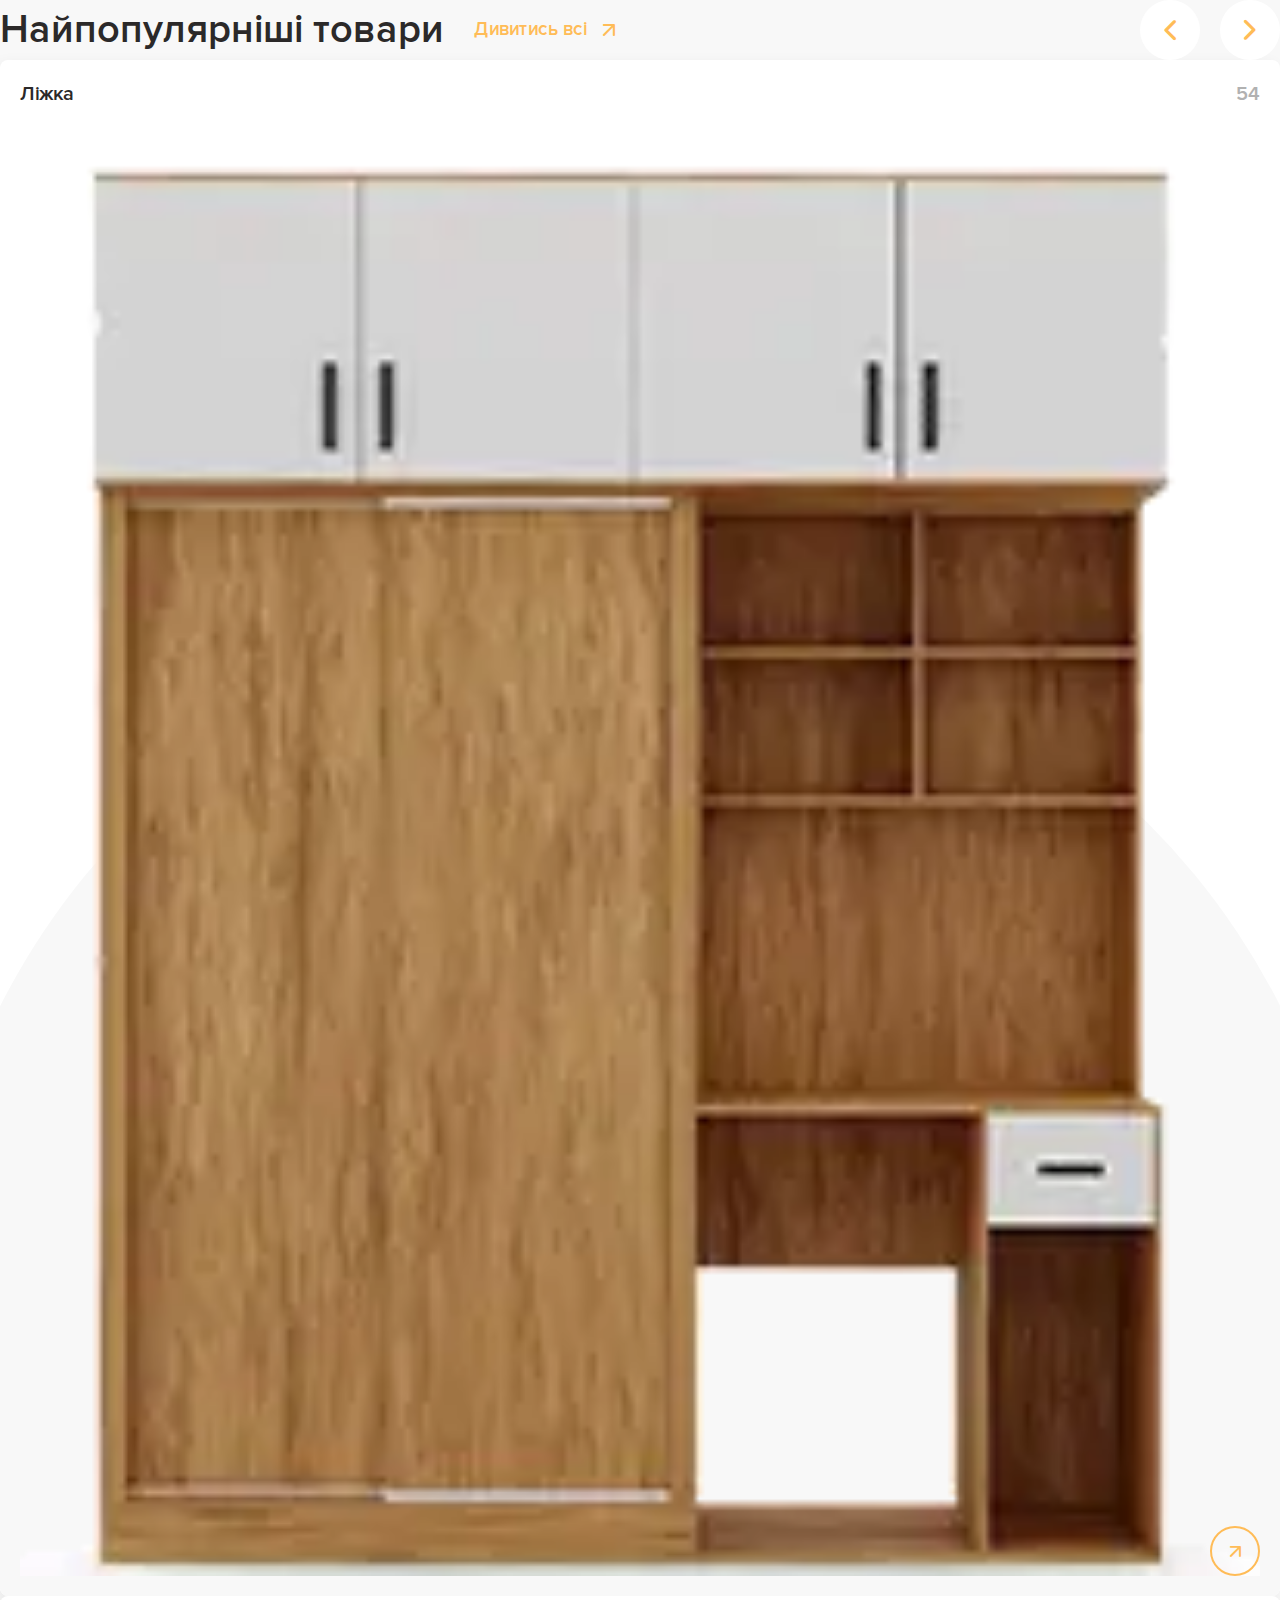
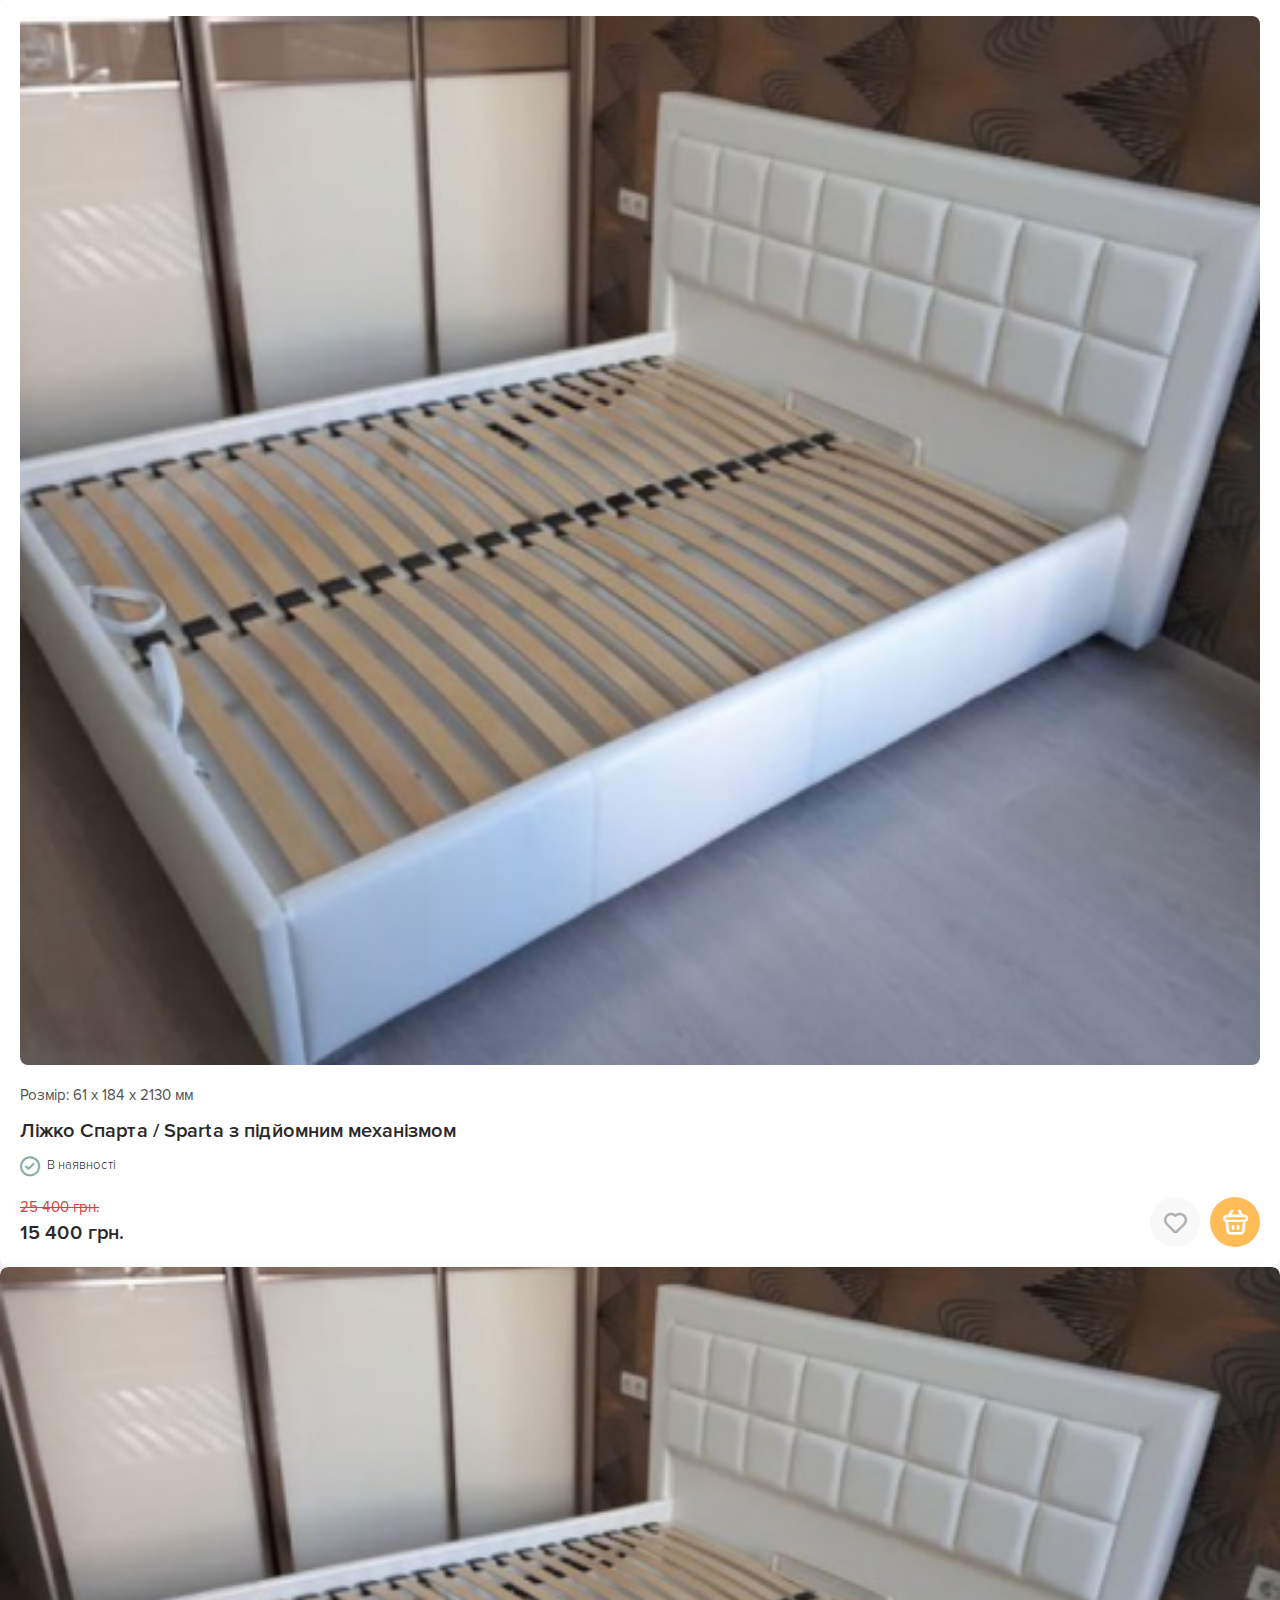
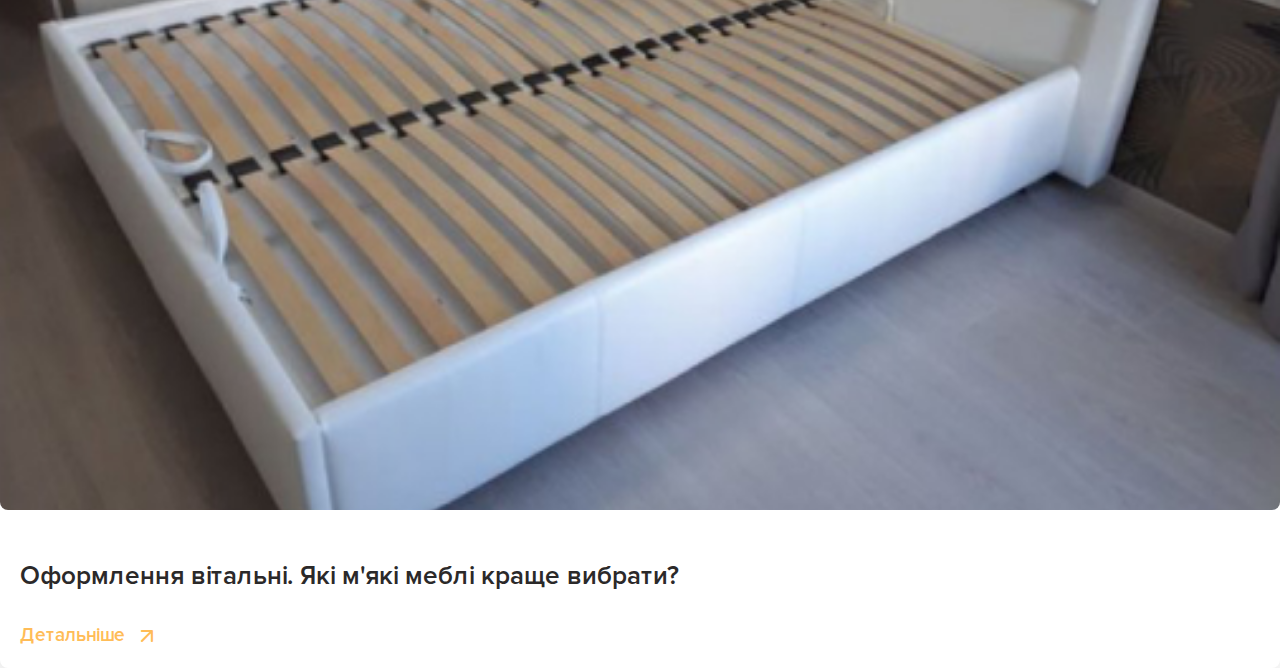
<file: _common.html>
<!DOCTYPE html>
<html lang="en">

<head>
    <meta charset="UTF-8">
    <meta name="viewport" content="width=device-width, initial-scale=1.0">
    <link rel="stylesheet" href="css/style.css">
    <title>Components</title>
</head>

<body>
    <div class="block-header">
        <div class="block-header__content">
            <h2 class="block-header__title title">Найпопулярніші товари</h2>
            <a href="#" class="block-header__more _icon-more-arrow">Дивитись всі</a>
        </div>
        <div class="block-header__arrows">
            <button class="block-header__arrow _icon-slider-arrow"></button>
            <button class="block-header__arrow _icon-slider-arrow"></button>
        </div>
    </div>
    <article class="item-category">
        <a href="#" class="item-category__link _icon-more-arrow">
            <div class="item-category__header">
                <h4 class="item-category__title">Ліжка</h4>
                <div class="item-category__quantity">54</div>
            </div>
            <img src="img/category/02.webp" alt="category image" class="item-category__image">
        </a>
    </article>
    <article class="item-product">
        <a href="#" class="item-product__link">
            <img src="img/product/01.png" alt="product image" class="item-product__image">
        </a>
        <div class="item-product__size">Розмір: 61 x 184 x 2130 мм</div>
        <h4 class="item-product__title">
            <a href="#" class="item-product__link-title">Ліжко Спарта / Sparta з підйомним механізмом</a>
        </h4>
        <div class="item-product__stock _icon-in-stock">В наявності</div>
        <div class="item-product__footer">
            <div class="item-product__price price-item-product">
                <div class="price-item-product__old">25 400 грн.</div>
                <div class="price-item-product__current">15 400 грн.</div>
            </div>
            <div class="item-product__actions">
                <button class="item-product__favorite _icon-favorite" type="button"></button>
                <button class="item-product__cart _icon-cart" type="button"></button>
            </div>
        </div>
    </article>
    <article class="item-article">
        <a href="#" class="item-article__link">
            <img src="img/product/01.png" alt="article image">
        </a>
        <div class="item-article__content">
            <h4 class="item-article__title">Оформлення вітальні. Які м'які меблі краще вибрати?</h4>
            <a href="#" class="item-article__more _icon-more-arrow">Детальніше</a>
        </div>
    </article>
</body>

</html>
</file>
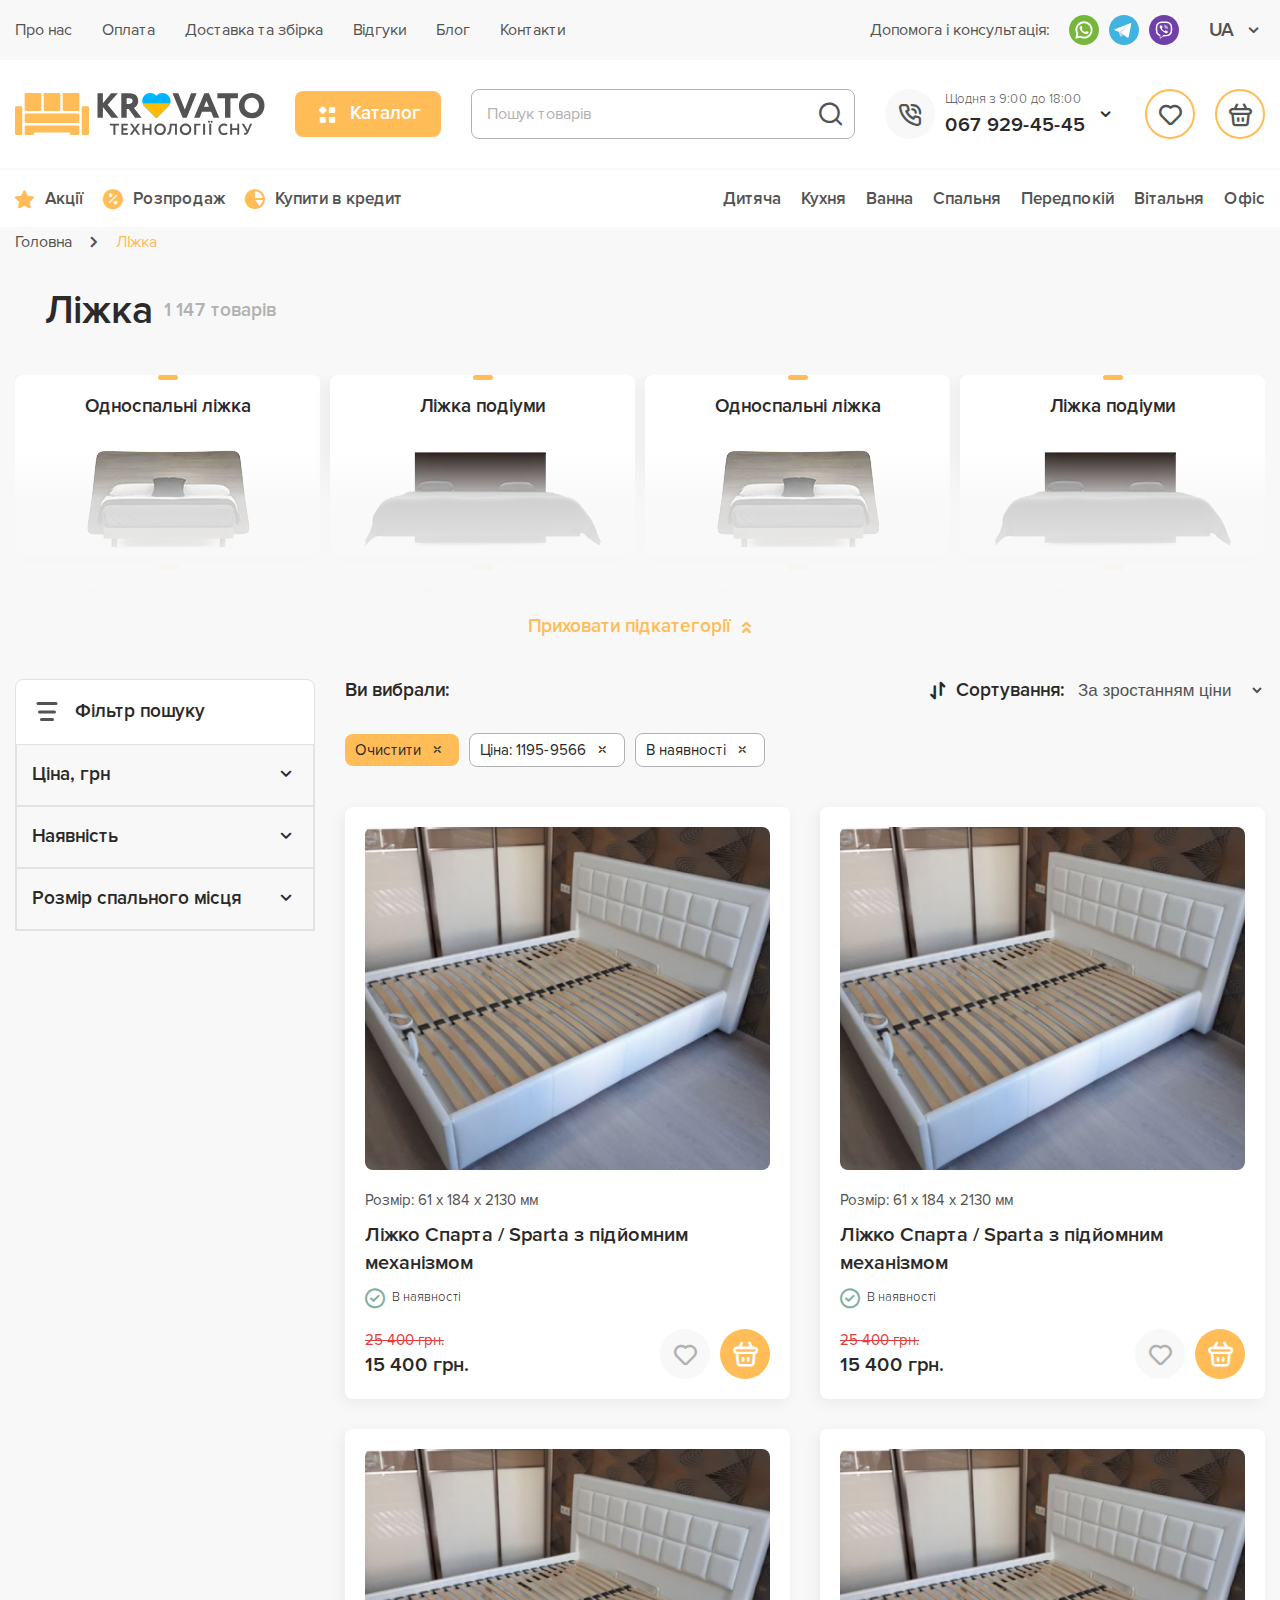
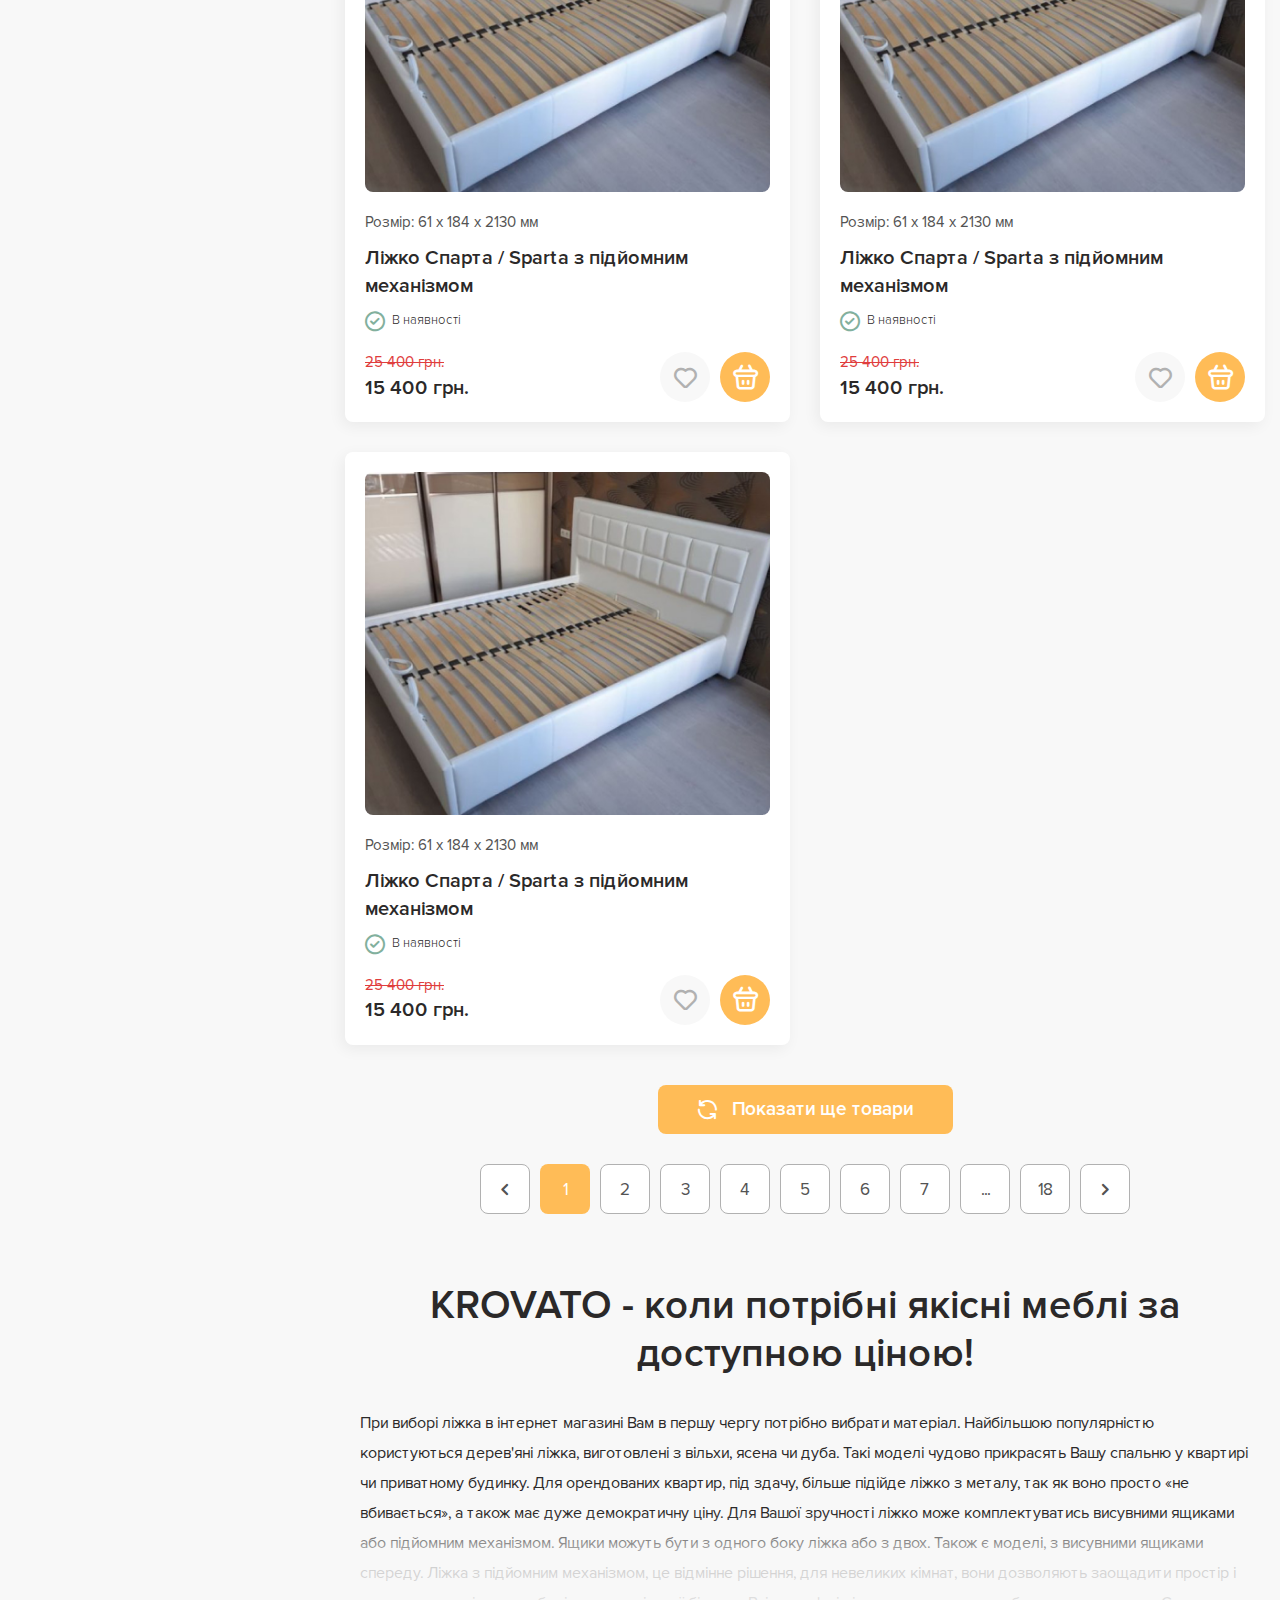
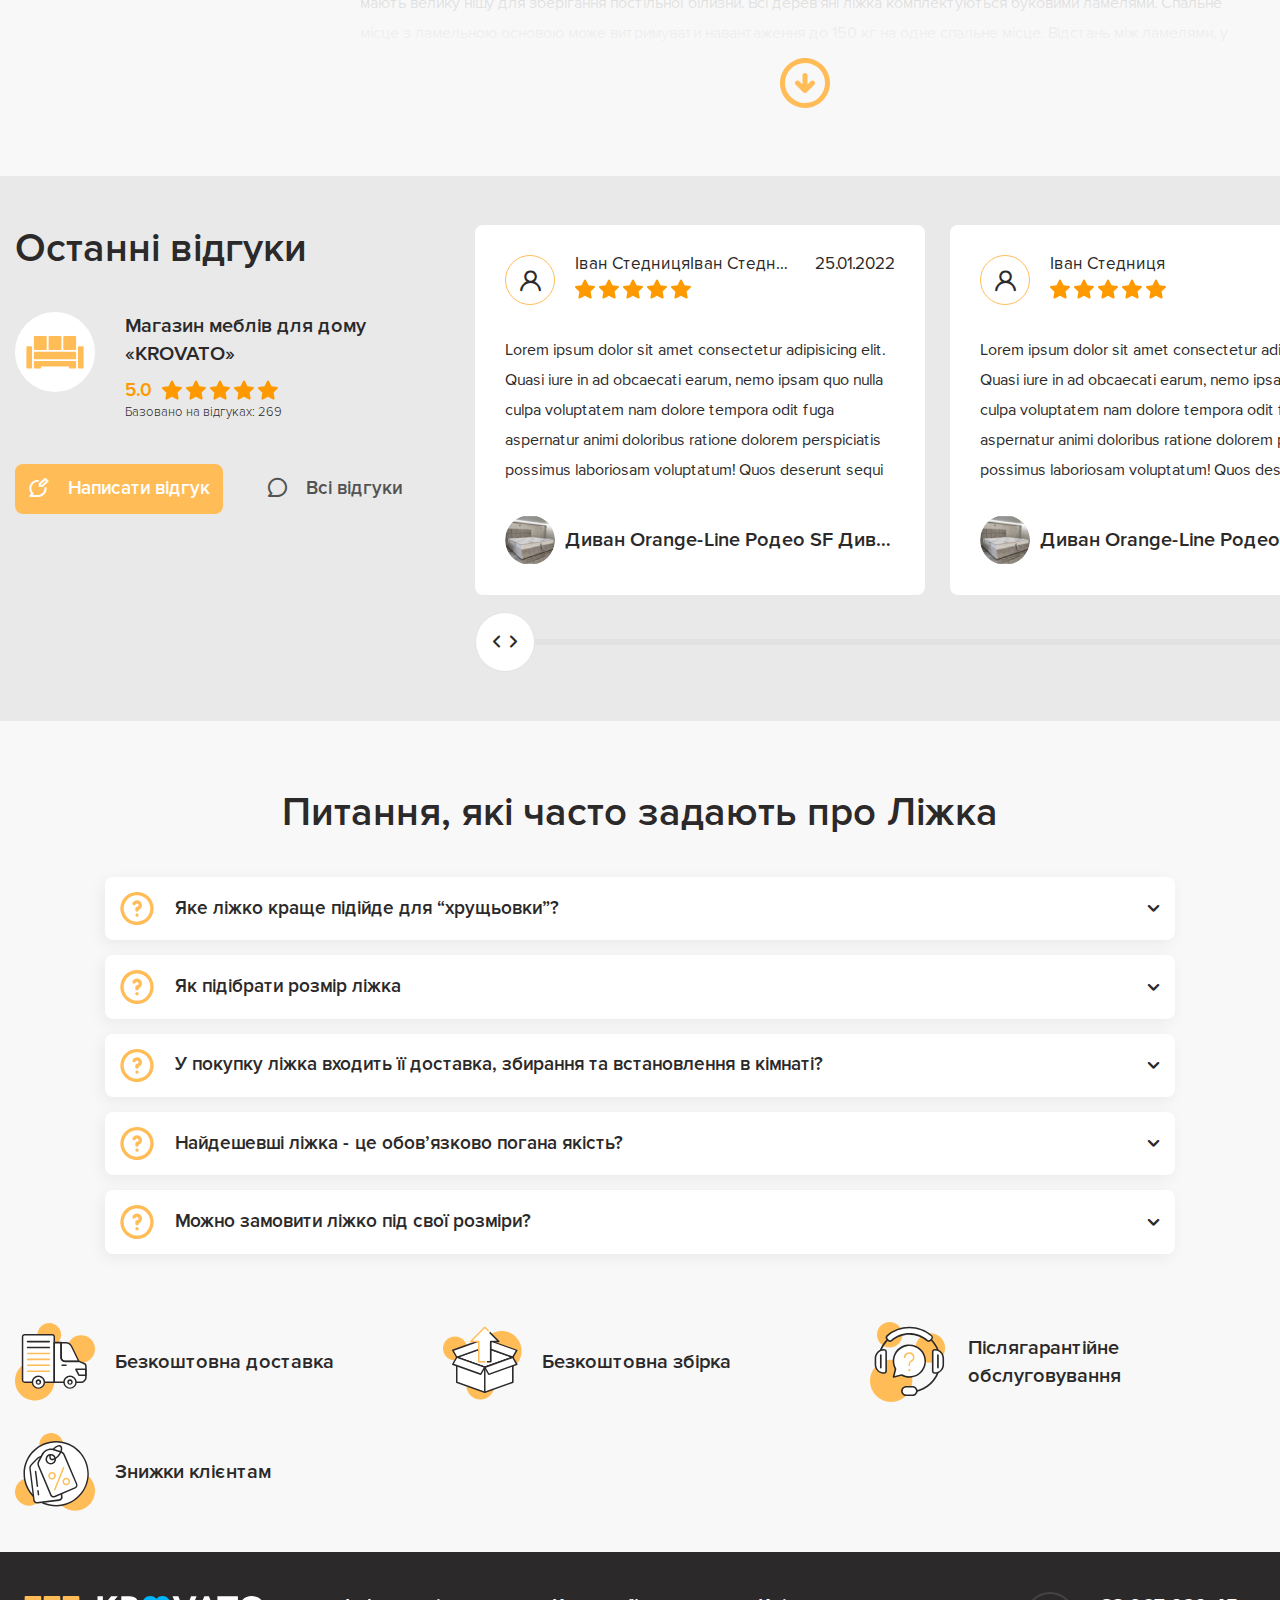
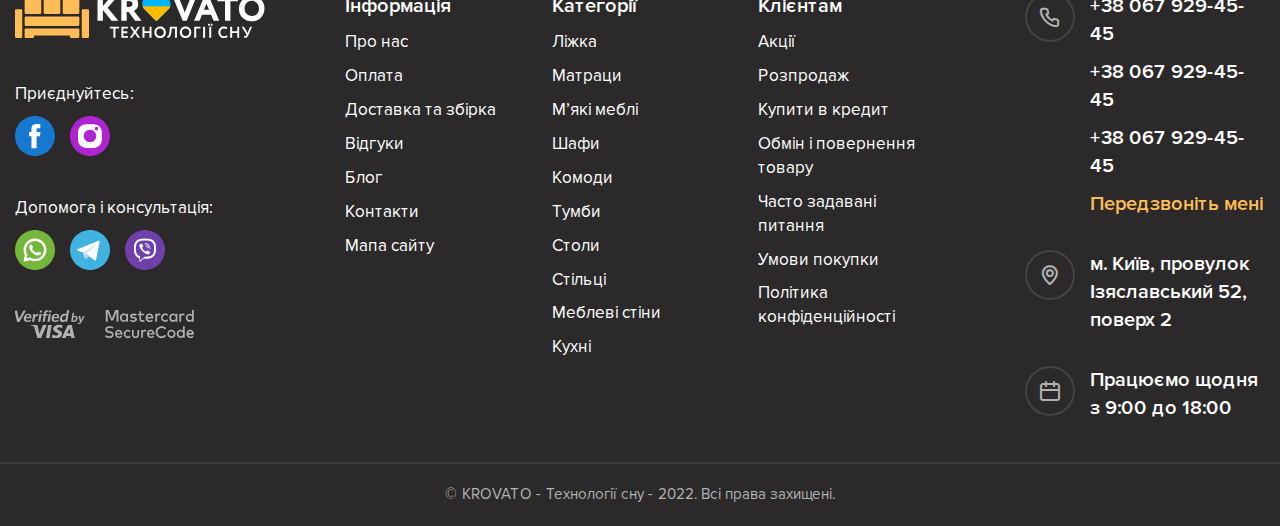
<file: category.html>
<!DOCTYPE html>
<html lang="uk">

<head>
    <meta charset="UTF-8">
    <meta name="viewport" content="width=device-width, initial-scale=1.0">
    <link rel="stylesheet" href="https://cdn.jsdelivr.net/npm/swiper@11/swiper-bundle.min.css" />
    <link rel="stylesheet" href="css/nouislider.css">
    <link rel="stylesheet" href="css/style.css">

    <title>Category</title>
</head>

<body>
    <div class="wrapper">
        <header class="header">
            <div class="header__top top-header">
                <div class="top-header__container">
                    <div class="top-header__menu menu">
                        <nav class="menu__body">
                            <ul class="menu__list">
                                <li class="menu__item">
                                    <a href="#" class="menu__link">Про нас</a>
                                </li>
                                <li class="menu__item">
                                    <a href="#" class="menu__link">Оплата</a>
                                </li>
                                <li class="menu__item">
                                    <a href="#" class="menu__link">Доставка та збірка</a>
                                </li>
                                <li class="menu__item">
                                    <a href="#" class="menu__link">Відгуки</a>
                                </li>
                                <li class="menu__item">
                                    <a href="#" class="menu__link">Блог</a>
                                </li>
                                <li class="menu__item">
                                    <a href="#" class="menu__link">Контакти</a>
                                </li>
                            </ul>
                        </nav>
                    </div>
                    <div class="top-header__actions actions-top-header">
                        <div class="actions-top-header__social social-header">
                            <div class="social-header__label">Допомога і консультація:</div>
                            <div class="social-header__items">
                                <a href="" class="social-header__item">
                                    <img src="./img/icons/s-whatsapp.svg" alt="icon header" class="social-header__icon">
                                </a>
                                <a href="" class="social-header__item">
                                    <img src="./img/icons/s-telegram.svg" alt="icon header" class="social-header__icon">
                                </a>
                                <a href="" class="social-header__item">
                                    <img src="./img/icons/s-viber.svg" alt="icon header" class="social-header__icon">
                                </a>
                            </div>
                        </div>
                        <div class="actions-top-header__lang lang-header">
                            <button class="lang-header__current _icon-arrow-down">UA</button>
                            <ul class="lang-header__list">
                                <li class="lang-header__item">
                                    <a href="#" class="lang-header__link">DE</a>
                                </li>
                                <li class="lang-header__item">
                                    <a href="#" class="lang-header__link">DE</a>
                                </li>
                            </ul>
                        </div>
                    </div>
                </div>
            </div>
            <div class="header__body body-header">
                <div class="body-header__container">
                    <button class="icon-menu"><span></span></button>
                    <a href="#">
                        <img src="./img/logo-header.svg" alt="body header logo" class="body-header__logo">
                    </a>
                    <div data-da=".bottom-header__container,991.98,1" class="body-header__catalog catalog-body-header">
                        <button class="catalog-body-header__button button-catalog">
                            <span class="button-catalog__icon">
                                <span class=" _icon-menu-catalog"></span>
                                <span class=" _icon-menu-close"></span>
                            </span>
                            <span class="button-catalog__text">Каталог</span>
                        </button>
                        <div class="catalog-body-header__items items-catalog">
                            <div class="items-catalog__wrapper">
                                <ul class="items-catalog__list">
                                    <li class="items-catalog__item">
                                        <a href="#" class="items-catalog__link">
                                            <img src="./img/icons/categories/lizhka.svg" alt="catalog image">
                                            <span>Ліжка</span>
                                        </a>
                                        <button class="items-catalog__more _icon-arrow-down"></button>
                                        <div class="items-catalog__sub-menu">
                                            <ul class="items-catalog__sub-list">
                                                <li class="items-catalog__sub-item"><a href="#"
                                                        class="items-catalog__sub-link">Односпальні матраци</a></li>
                                                <li class="items-catalog__sub-item"><a href="#"
                                                        class="items-catalog__sub-link">Двоспальні матраци</a></li>
                                                <li class="items-catalog__sub-item"><a href="#"
                                                        class="items-catalog__sub-link">Пружинний блок Bonnel</a></li>
                                                <li class="items-catalog__sub-item"><a href="#"
                                                        class="items-catalog__sub-link">Пружинний блок Pocket Spring</a>
                                                </li>
                                                <li class="items-catalog__sub-item"><a href="#"
                                                        class="items-catalog__sub-link">Безпружинні матраци</a></li>
                                                <li class="items-catalog__sub-item"><a href="#"
                                                        class="items-catalog__sub-link">Матраци з ефектом Зима-Літо</a>
                                                </li>
                                                <li class="items-catalog__sub-item"><a href="#"
                                                        class="items-catalog__sub-link">Футони</a></li>
                                                <li class="items-catalog__sub-item"><a href="#"
                                                        class="items-catalog__sub-link">Дитячі матраци</a></li>
                                                <li class="items-catalog__sub-item"><a href="#"
                                                        class="items-catalog__sub-link">Матраци Економ</a></li>
                                                <li class="items-catalog__sub-item"><a href="#"
                                                        class="items-catalog__sub-link">Односпальні матраци</a></li>
                                                <li class="items-catalog__sub-item"><a href="#"
                                                        class="items-catalog__sub-link">Двоспальні матраци</a></li>
                                                <li class="items-catalog__sub-item"><a href="#"
                                                        class="items-catalog__sub-link">Пружинний блок Bonnel</a></li>
                                                <li class="items-catalog__sub-item"><a href="#"
                                                        class="items-catalog__sub-link">Пружинний блок Pocket Spring</a>
                                                </li>
                                                <li class="items-catalog__sub-item"><a href="#"
                                                        class="items-catalog__sub-link">Безпружинні матраци</a></li>
                                                <li class="items-catalog__sub-item"><a href="#"
                                                        class="items-catalog__sub-link">Матраци з ефектом Зима-Літо</a>
                                                </li>
                                                <li class="items-catalog__sub-item"><a href="#"
                                                        class="items-catalog__sub-link">Футони</a></li>
                                                <li class="items-catalog__sub-item"><a href="#"
                                                        class="items-catalog__sub-link">Дитячі матраци</a></li>
                                                <li class="items-catalog__sub-item"><a href="#"
                                                        class="items-catalog__sub-link">Матраци Економ</a></li>
                                            </ul>
                                        </div>
                                    </li>
                                    <li class="items-catalog__item">
                                        <a href="#" class="items-catalog__link">
                                            <img src="./img/icons/categories/matrac.svg" alt="catalog image">
                                            <span>Матраци</span>
                                        </a>
                                        <button class="items-catalog__more _icon-arrow-down"></button>
                                        <div class="items-catalog__sub-menu">
                                            <ul class="items-catalog__sub-list">
                                                <li class="items-catalog__sub-item"><a href="#"
                                                        class="items-catalog__sub-link">Односпальні матраци</a></li>
                                                <li class="items-catalog__sub-item"><a href="#"
                                                        class="items-catalog__sub-link">Двоспальні матраци</a></li>
                                                <li class="items-catalog__sub-item"><a href="#"
                                                        class="items-catalog__sub-link">Пружинний блок Bonnel</a></li>
                                                <li class="items-catalog__sub-item"><a href="#"
                                                        class="items-catalog__sub-link">Пружинний блок Pocket Spring</a>
                                                </li>
                                                <li class="items-catalog__sub-item"><a href="#"
                                                        class="items-catalog__sub-link">Безпружинні матраци</a></li>
                                                <li class="items-catalog__sub-item"><a href="#"
                                                        class="items-catalog__sub-link">Матраци з ефектом Зима-Літо</a>
                                                </li>
                                                <li class="items-catalog__sub-item"><a href="#"
                                                        class="items-catalog__sub-link">Футони</a></li>
                                                <li class="items-catalog__sub-item"><a href="#"
                                                        class="items-catalog__sub-link">Дитячі матраци</a></li>
                                                <li class="items-catalog__sub-item"><a href="#"
                                                        class="items-catalog__sub-link">Матраци Економ</a></li>
                                            </ul>
                                        </div>
                                    </li>
                                    <li class="items-catalog__item">
                                        <a href="#" class="items-catalog__link">
                                            <img src="./img/icons/categories/mmebli.svg" alt="catalog image">
                                            <span>М’які меблі</span>
                                        </a>
                                        <button class="items-catalog__more _icon-arrow-down"></button>
                                        <div class="items-catalog__sub-menu">
                                            <ul class="items-catalog__sub-list">
                                                <li class="items-catalog__sub-item"><a href="#"
                                                        class="items-catalog__sub-link">Односпальні матраци</a></li>
                                                <li class="items-catalog__sub-item"><a href="#"
                                                        class="items-catalog__sub-link">Двоспальні матраци</a></li>
                                                <li class="items-catalog__sub-item"><a href="#"
                                                        class="items-catalog__sub-link">Пружинний блок Bonnel</a></li>
                                                <li class="items-catalog__sub-item"><a href="#"
                                                        class="items-catalog__sub-link">Пружинний блок Pocket Spring</a>
                                                </li>
                                                <li class="items-catalog__sub-item"><a href="#"
                                                        class="items-catalog__sub-link">Безпружинні матраци</a></li>
                                                <li class="items-catalog__sub-item"><a href="#"
                                                        class="items-catalog__sub-link">Матраци з ефектом Зима-Літо</a>
                                                </li>
                                                <li class="items-catalog__sub-item"><a href="#"
                                                        class="items-catalog__sub-link">Футони</a></li>
                                                <li class="items-catalog__sub-item"><a href="#"
                                                        class="items-catalog__sub-link">Дитячі матраци</a></li>
                                                <li class="items-catalog__sub-item"><a href="#"
                                                        class="items-catalog__sub-link">Матраци Економ</a></li>
                                            </ul>
                                        </div>
                                    </li>
                                    <li class="items-catalog__item">
                                        <a href="#" class="items-catalog__link">
                                            <img src="./img/icons/categories/shafa.svg" alt="catalog image">
                                            <span>Шафи</span>
                                        </a>
                                        <button class="items-catalog__more _icon-arrow-down"></button>
                                        <div class="items-catalog__sub-menu">
                                            <ul class="items-catalog__sub-list">
                                                <li class="items-catalog__sub-item"><a href="#"
                                                        class="items-catalog__sub-link">Односпальні матраци</a></li>
                                                <li class="items-catalog__sub-item"><a href="#"
                                                        class="items-catalog__sub-link">Двоспальні матраци</a></li>
                                                <li class="items-catalog__sub-item"><a href="#"
                                                        class="items-catalog__sub-link">Пружинний блок Bonnel</a></li>
                                                <li class="items-catalog__sub-item"><a href="#"
                                                        class="items-catalog__sub-link">Пружинний блок Pocket Spring</a>
                                                </li>
                                                <li class="items-catalog__sub-item"><a href="#"
                                                        class="items-catalog__sub-link">Безпружинні матраци</a></li>
                                                <li class="items-catalog__sub-item"><a href="#"
                                                        class="items-catalog__sub-link">Матраци з ефектом Зима-Літо</a>
                                                </li>
                                                <li class="items-catalog__sub-item"><a href="#"
                                                        class="items-catalog__sub-link">Футони</a></li>
                                                <li class="items-catalog__sub-item"><a href="#"
                                                        class="items-catalog__sub-link">Дитячі матраци</a></li>
                                                <li class="items-catalog__sub-item"><a href="#"
                                                        class="items-catalog__sub-link">Матраци Економ</a></li>
                                            </ul>
                                        </div>
                                    </li>
                                    <li class="items-catalog__item">
                                        <a href="#" class="items-catalog__link">
                                            <img src="./img/icons/categories/komod.svg" alt="catalog image">
                                            <span>Комоди</span>
                                        </a>
                                        <button class="items-catalog__more _icon-arrow-down"></button>
                                        <div class="items-catalog__sub-menu">
                                            <ul class="items-catalog__sub-list">
                                                <li class="items-catalog__sub-item"><a href="#"
                                                        class="items-catalog__sub-link">Односпальні матраци</a></li>
                                                <li class="items-catalog__sub-item"><a href="#"
                                                        class="items-catalog__sub-link">Двоспальні матраци</a></li>
                                                <li class="items-catalog__sub-item"><a href="#"
                                                        class="items-catalog__sub-link">Пружинний блок Bonnel</a></li>
                                                <li class="items-catalog__sub-item"><a href="#"
                                                        class="items-catalog__sub-link">Пружинний блок Pocket Spring</a>
                                                </li>
                                                <li class="items-catalog__sub-item"><a href="#"
                                                        class="items-catalog__sub-link">Безпружинні матраци</a></li>
                                                <li class="items-catalog__sub-item"><a href="#"
                                                        class="items-catalog__sub-link">Матраци з ефектом Зима-Літо</a>
                                                </li>
                                                <li class="items-catalog__sub-item"><a href="#"
                                                        class="items-catalog__sub-link">Футони</a></li>
                                                <li class="items-catalog__sub-item"><a href="#"
                                                        class="items-catalog__sub-link">Дитячі матраци</a></li>
                                                <li class="items-catalog__sub-item"><a href="#"
                                                        class="items-catalog__sub-link">Матраци Економ</a></li>
                                            </ul>
                                        </div>
                                    </li>
                                    <li class="items-catalog__item">
                                        <a href="#" class="items-catalog__link">
                                            <img src="./img/icons/categories/tumba.svg" alt="catalog image">
                                            <span>Тумби</span>
                                        </a>
                                        <button class="items-catalog__more _icon-arrow-down"></button>
                                        <div class="items-catalog__sub-menu">
                                            <ul class="items-catalog__sub-list">
                                                <li class="items-catalog__sub-item"><a href="#"
                                                        class="items-catalog__sub-link">Односпальні матраци</a></li>
                                                <li class="items-catalog__sub-item"><a href="#"
                                                        class="items-catalog__sub-link">Двоспальні матраци</a></li>
                                                <li class="items-catalog__sub-item"><a href="#"
                                                        class="items-catalog__sub-link">Пружинний блок Bonnel</a></li>
                                                <li class="items-catalog__sub-item"><a href="#"
                                                        class="items-catalog__sub-link">Пружинний блок Pocket Spring</a>
                                                </li>
                                                <li class="items-catalog__sub-item"><a href="#"
                                                        class="items-catalog__sub-link">Безпружинні матраци</a></li>
                                                <li class="items-catalog__sub-item"><a href="#"
                                                        class="items-catalog__sub-link">Матраци з ефектом Зима-Літо</a>
                                                </li>
                                                <li class="items-catalog__sub-item"><a href="#"
                                                        class="items-catalog__sub-link">Футони</a></li>
                                                <li class="items-catalog__sub-item"><a href="#"
                                                        class="items-catalog__sub-link">Дитячі матраци</a></li>
                                                <li class="items-catalog__sub-item"><a href="#"
                                                        class="items-catalog__sub-link">Матраци Економ</a></li>
                                            </ul>
                                        </div>
                                    </li>
                                    <li class="items-catalog__item">
                                        <a href="#" class="items-catalog__link">
                                            <img src="./img/icons/categories/stol.svg" alt="catalog image">
                                            <span>Столи</span>
                                        </a>
                                        <button class="items-catalog__more _icon-arrow-down"></button>
                                        <div class="items-catalog__sub-menu">
                                            <ul class="items-catalog__sub-list">
                                                <li class="items-catalog__sub-item"><a href="#"
                                                        class="items-catalog__sub-link">Односпальні матраци</a></li>
                                                <li class="items-catalog__sub-item"><a href="#"
                                                        class="items-catalog__sub-link">Двоспальні матраци</a></li>
                                                <li class="items-catalog__sub-item"><a href="#"
                                                        class="items-catalog__sub-link">Пружинний блок Bonnel</a></li>
                                                <li class="items-catalog__sub-item"><a href="#"
                                                        class="items-catalog__sub-link">Пружинний блок Pocket Spring</a>
                                                </li>
                                                <li class="items-catalog__sub-item"><a href="#"
                                                        class="items-catalog__sub-link">Безпружинні матраци</a></li>
                                                <li class="items-catalog__sub-item"><a href="#"
                                                        class="items-catalog__sub-link">Матраци з ефектом Зима-Літо</a>
                                                </li>
                                                <li class="items-catalog__sub-item"><a href="#"
                                                        class="items-catalog__sub-link">Футони</a></li>
                                                <li class="items-catalog__sub-item"><a href="#"
                                                        class="items-catalog__sub-link">Дитячі матраци</a></li>
                                                <li class="items-catalog__sub-item"><a href="#"
                                                        class="items-catalog__sub-link">Матраци Економ</a></li>
                                            </ul>
                                        </div>
                                    </li>
                                    <li class="items-catalog__item">
                                        <a href="#" class="items-catalog__link">
                                            <img src="./img/icons/categories/stilci.svg" alt="catalog image">
                                            <span>Стільці</span>
                                        </a>
                                        <button class="items-catalog__more _icon-arrow-down"></button>
                                        <div class="items-catalog__sub-menu">
                                            <ul class="items-catalog__sub-list">
                                                <li class="items-catalog__sub-item"><a href="#"
                                                        class="items-catalog__sub-link">Односпальні матраци</a></li>
                                                <li class="items-catalog__sub-item"><a href="#"
                                                        class="items-catalog__sub-link">Двоспальні матраци</a></li>
                                                <li class="items-catalog__sub-item"><a href="#"
                                                        class="items-catalog__sub-link">Пружинний блок Bonnel</a></li>
                                                <li class="items-catalog__sub-item"><a href="#"
                                                        class="items-catalog__sub-link">Пружинний блок Pocket Spring</a>
                                                </li>
                                                <li class="items-catalog__sub-item"><a href="#"
                                                        class="items-catalog__sub-link">Безпружинні матраци</a></li>
                                                <li class="items-catalog__sub-item"><a href="#"
                                                        class="items-catalog__sub-link">Матраци з ефектом Зима-Літо</a>
                                                </li>
                                                <li class="items-catalog__sub-item"><a href="#"
                                                        class="items-catalog__sub-link">Футони</a></li>
                                                <li class="items-catalog__sub-item"><a href="#"
                                                        class="items-catalog__sub-link">Дитячі матраци</a></li>
                                                <li class="items-catalog__sub-item"><a href="#"
                                                        class="items-catalog__sub-link">Матраци Економ</a></li>
                                            </ul>
                                        </div>
                                    </li>
                                    <li class="items-catalog__item">
                                        <a href="#" class="items-catalog__link">
                                            <img src="./img/icons/categories/mmebli.svg" alt="catalog image">
                                            <span>Меблеві стіни</span>
                                        </a>
                                        <button class="items-catalog__more _icon-arrow-down"></button>
                                        <div class="items-catalog__sub-menu">
                                            <ul class="items-catalog__sub-list">
                                                <li class="items-catalog__sub-item"><a href="#"
                                                        class="items-catalog__sub-link">Односпальні матраци</a></li>
                                                <li class="items-catalog__sub-item"><a href="#"
                                                        class="items-catalog__sub-link">Двоспальні матраци</a></li>
                                                <li class="items-catalog__sub-item"><a href="#"
                                                        class="items-catalog__sub-link">Пружинний блок Bonnel</a></li>
                                                <li class="items-catalog__sub-item"><a href="#"
                                                        class="items-catalog__sub-link">Пружинний блок Pocket Spring</a>
                                                </li>
                                                <li class="items-catalog__sub-item"><a href="#"
                                                        class="items-catalog__sub-link">Безпружинні матраци</a></li>
                                                <li class="items-catalog__sub-item"><a href="#"
                                                        class="items-catalog__sub-link">Матраци з ефектом Зима-Літо</a>
                                                </li>
                                                <li class="items-catalog__sub-item"><a href="#"
                                                        class="items-catalog__sub-link">Футони</a></li>
                                                <li class="items-catalog__sub-item"><a href="#"
                                                        class="items-catalog__sub-link">Дитячі матраци</a></li>
                                                <li class="items-catalog__sub-item"><a href="#"
                                                        class="items-catalog__sub-link">Матраци Економ</a></li>
                                            </ul>
                                        </div>
                                    </li>
                                    <li class="items-catalog__item">
                                        <a href="#" class="items-catalog__link">
                                            <img src="./img/icons/categories/kuhni.svg" alt="catalog image">
                                            <span>Кухні</span>
                                        </a>
                                        <button class="items-catalog__more _icon-arrow-down"></button>
                                        <div class="items-catalog__sub-menu">
                                            <ul class="items-catalog__sub-list">
                                                <li class="items-catalog__sub-item"><a href="#"
                                                        class="items-catalog__sub-link">Односпальні матраци</a></li>
                                                <li class="items-catalog__sub-item"><a href="#"
                                                        class="items-catalog__sub-link">Двоспальні матраци</a></li>
                                                <li class="items-catalog__sub-item"><a href="#"
                                                        class="items-catalog__sub-link">Пружинний блок Bonnel</a></li>
                                                <li class="items-catalog__sub-item"><a href="#"
                                                        class="items-catalog__sub-link">Пружинний блок Pocket Spring</a>
                                                </li>
                                                <li class="items-catalog__sub-item"><a href="#"
                                                        class="items-catalog__sub-link">Безпружинні матраци</a></li>
                                                <li class="items-catalog__sub-item"><a href="#"
                                                        class="items-catalog__sub-link">Матраци з ефектом Зима-Літо</a>
                                                </li>
                                                <li class="items-catalog__sub-item"><a href="#"
                                                        class="items-catalog__sub-link">Футони</a></li>
                                                <li class="items-catalog__sub-item"><a href="#"
                                                        class="items-catalog__sub-link">Дитячі матраци</a></li>
                                                <li class="items-catalog__sub-item"><a href="#"
                                                        class="items-catalog__sub-link">Матраци Економ</a></li>
                                            </ul>
                                        </div>
                                    </li>
                                </ul>
                            </div>
                        </div>
                    </div>
                    <form data-da=".bottom-header__container,991.98,2" action="#"
                        class="body-header__search search-header">
                        <button type="button" class="search-header__button">
                            <span class=" _icon-search"></span>
                            <span class=" _icon-cross"></span>
                        </button>
                        <div class="search-header__body">
                            <input name="form[]" autocomplete="off" required minlength="3" placeholder="Пошук товарів"
                                type="text" class="search-header__input">
                            <button type="submit" class="search-header__btn _icon-search"></button>
                        </div>
                    </form>
                    <div class="body-header__contacts contacts-header">
                        <button class="contacts-header__btn _icon-phone"></button>
                        <div class="contacts-header__body">
                            <span class="contacts-header__schedule">Щодня з 9:00 до 18:00</span>
                            <a href="tel:0679294545" class="contacts-header__phone">067 929-45-45</a>
                        </div>
                        <button class="contacts-header__icon">
                            <span class=" _icon-arrow-down"></span>
                            <span class=" _icon-cross"></span>
                        </button>
                        <ul class="contacts-header__list">
                            <li class="contacts-header__item">
                                <a href="tel:0679294545" class="contacts-header__link">067 929-45-45</a>
                            </li>
                            <li class="contacts-header__item">
                                <a href="tel:0931707545" class="contacts-header__link">093 170-75-45</a>
                            </li>

                            <li class="contacts-header__item">
                                <a href="#" class="contacts-header__callback">Передзвоніть мені</a>
                            </li>
                        </ul>
                    </div>
                    <div data-da=".bottom-header__container,991.98,3" class="body-header__actions actions-body-header">
                        <a href="#" class="actions-body-header__link _icon-favorite"></a>
                        <a href="#" class="actions-body-header__link _icon-cart"></a>
                        <div class="actions-body-header__cart cart-header">
                            <div class="cart-header__header">
                                <h3 class="cart-header__title">Ваш кошик<span>4</span></h3>
                                <div class="cart-header__close _icon-cross"></div>
                            </div>
                            <div class="cart-header__items">
                                <article class="cart-header__item item-cart">
                                    <a href="#" class="item-cart__image">
                                        <img src="img/product/01.webp" alt="cart image">
                                    </a>
                                    <div class="item-cart__body">
                                        <div class="item-cart__size">Розмір: 61 x 184 x 2130 мм</div>
                                        <h4 class="item-cart__title">
                                            <a href="#">Ліжко Спарта / Sparta з підйомним механізмом</a>

                                        </h4>
                                        <div class="item-cart__stock _icon-in-stock">В наявності</div>
                                    </div>
                                    <button class="item-cart__close _icon-cross"></button>
                                    <form action="#" class="item-cart__quantity quantity">
                                        <button class="quantity__button _icon-minus"></button>
                                        <input minlength="1" value="1" type="text" class="quantity__count">
                                        <button class="quantity__button _icon-plus"></button>
                                    </form>
                                    <div class="item-cart__price price-item-cart">
                                        <div class="price-item-cart__current">15 400 грн.</div>
                                        <div class="price-item-cart__old">25 400 грн.</div>
                                    </div>
                                </article>
                                <article class="cart-header__item item-cart">
                                    <a href="#" class="item-cart__image">
                                        <img src="img/product/01.webp" alt="cart image">
                                    </a>
                                    <div class="item-cart__body">
                                        <div class="item-cart__size">Розмір: 61 x 184 x 2130 мм</div>
                                        <h4 class="item-cart__title">
                                            <a href="#">Ліжко Спарта / Sparta з підйомним механізмом</a>

                                        </h4>
                                        <div class="item-cart__stock _icon-in-stock">В наявності</div>
                                    </div>
                                    <button class="item-cart__close _icon-cross"></button>
                                    <form action="#" class="item-cart__quantity quantity">
                                        <button class="quantity__button _icon-minus"></button>
                                        <input minlength="1" value="1" type="text" class="quantity__count">
                                        <button class="quantity__button _icon-plus"></button>
                                    </form>
                                    <div class="item-cart__price price-item-cart">
                                        <div class="price-item-cart__current">15 400 грн.</div>
                                        <div class="price-item-cart__old">25 400 грн.</div>
                                    </div>
                                </article>
                                <article class="cart-header__item item-cart">
                                    <a href="#" class="item-cart__image">
                                        <img src="img/product/01.webp" alt="cart image">
                                    </a>
                                    <div class="item-cart__body">
                                        <div class="item-cart__size">Розмір: 61 x 184 x 2130 мм</div>
                                        <h4 class="item-cart__title">
                                            <a href="#">Ліжко Спарта / Sparta з підйомним механізмом</a>

                                        </h4>
                                        <div class="item-cart__stock _icon-in-stock">В наявності</div>
                                    </div>
                                    <button class="item-cart__close _icon-cross"></button>
                                    <form action="#" class="item-cart__quantity quantity">
                                        <button class="quantity__button _icon-minus"></button>
                                        <input minlength="1" value="1" type="text" class="quantity__count">
                                        <button class="quantity__button _icon-plus"></button>
                                    </form>
                                    <div class="item-cart__price price-item-cart">
                                        <div class="price-item-cart__current">15 400 грн.</div>
                                        <div class="price-item-cart__old">25 400 грн.</div>
                                    </div>
                                </article>
                            </div>
                            <div class="cart-header__footer">
                                <a class="cart-header__link">ОФОРМИТИ ЗАМОВЛЕННЯ</a>
                                <a class="cart-header__continue">Продовжити покупки</a>
                            </div>
                        </div>
                    </div>
                </div>
            </div>
            <div class="header__bottom bottom-header">
                <div class="bottom-header__container">
                    <div data-da=".top-header__container,991.98,1" class="bottom-header__items">
                        <ul class="bottom-header__list">
                            <li class="bottom-header__item">
                                <a href="#" class="bottom-header__link _icon-menu-star">Акції</a>
                            </li>
                            <li class="bottom-header__item">
                                <a href="#" class="bottom-header__link _icon-menu-sale">Розпродаж</a>
                            </li>
                            <li class="bottom-header__item">
                                <a href="#" class="bottom-header__link _icon-menu-part">Купити в кредит</a>
                            </li>
                        </ul>
                        <ul class="bottom-header__list">
                            <li class="bottom-header__item">
                                <a href="#" class="bottom-header__link">Дитяча</a>
                            </li>
                            <li class="bottom-header__item">
                                <a href="#" class="bottom-header__link">Кухня</a>
                            </li>
                            <li class="bottom-header__item">
                                <a href="#" class="bottom-header__link">Ванна</a>
                            </li>
                            <li class="bottom-header__item">
                                <a href="#" class="bottom-header__link">Спальня</a>
                            </li>
                            <li class="bottom-header__item">
                                <a href="#" class="bottom-header__link">Передпокій</a>
                            </li>
                            <li class="bottom-header__item">
                                <a href="#" class="bottom-header__link">Вітальня</a>
                            </li>
                            <li class="bottom-header__item">
                                <a href="#" class="bottom-header__link">Офіс</a>
                            </li>
                        </ul>
                    </div>
                </div>
            </div>
        </header>
        <main class="category">
            <div class="category__breadcrumbs breadcrumbs">
                <nav class="breadcrumbs__container">
                    <ul class="breadcrumbs__list">
                        <li class="breadcrumbs__item">
                            <a href="#" class="breadcrumbs__link _icon-arrow-down">Головна</a>
                        </li>
                        <li class="breadcrumbs__item">
                            ЛІжка
                        </li>
                    </ul>
                </nav>
            </div>
            <div class="category__block-header block-header block-header--gc block-header--margin">
                <div class="block-header__content">
                    <h2 class="block-header__title title">Ліжка</h2>
                    <span class="block-header__label">1 147 товарів</span>
                </div>
            </div>
            <div class="category__list list-category">
                <div data-showmore class="list-category__container">
                    <div data-showmore-content="220" class="list-category__content">
                        <ul class="list-category__list">
                            <li class="list-category__item">
                                <a href="#" class="list-category__Link">
                                    <h5 class="list-category__title">Односпальні ліжка</h5>
                                    <img src="img/categoryPage/01.webp" alt="category list image"
                                        class="list-category__image">
                                </a>
                            </li>
                            <li class="list-category__item">
                                <a href="#" class="list-category__Link">
                                    <h5 class="list-category__title">Ліжка подіуми</h5>
                                    <img src="img/categoryPage/02.webp" alt="category list image"
                                        class="list-category__image">
                                </a>
                            </li>
                            <li class="list-category__item">
                                <a href="#" class="list-category__Link">
                                    <h5 class="list-category__title">Односпальні ліжка</h5>
                                    <img src="img/categoryPage/01.webp" alt="category list image"
                                        class="list-category__image">
                                </a>
                            </li>
                            <li class="list-category__item">
                                <a href="#" class="list-category__Link">
                                    <h5 class="list-category__title">Ліжка подіуми</h5>
                                    <img src="img/categoryPage/02.webp" alt="category list image"
                                        class="list-category__image">
                                </a>
                            </li>
                            <li class="list-category__item">
                                <a href="#" class="list-category__Link">
                                    <h5 class="list-category__title">Односпальні ліжка</h5>
                                    <img src="img/categoryPage/01.webp" alt="category list image"
                                        class="list-category__image">
                                </a>
                            </li>
                            <li class="list-category__item">
                                <a href="#" class="list-category__Link">
                                    <h5 class="list-category__title">Ліжка подіуми</h5>
                                    <img src="img/categoryPage/02.webp" alt="category list image"
                                        class="list-category__image">
                                </a>
                            </li>
                            <li class="list-category__item">
                                <a href="#" class="list-category__Link">
                                    <h5 class="list-category__title">Односпальні ліжка</h5>
                                    <img src="img/categoryPage/01.webp" alt="category list image"
                                        class="list-category__image">
                                </a>
                            </li>
                            <li class="list-category__item">
                                <a href="#" class="list-category__Link">
                                    <h5 class="list-category__title">Ліжка подіуми</h5>
                                    <img src="img/categoryPage/02.webp" alt="category list image"
                                        class="list-category__image">
                                </a>
                            </li>
                            <li class="list-category__item">
                                <a href="#" class="list-category__Link">
                                    <h5 class="list-category__title">Односпальні ліжка</h5>
                                    <img src="img/categoryPage/01.webp" alt="category list image"
                                        class="list-category__image">
                                </a>
                            </li>
                            <li class="list-category__item">
                                <a href="#" class="list-category__Link">
                                    <h5 class="list-category__title">Ліжка подіуми</h5>
                                    <img src="img/categoryPage/02.webp" alt="category list image"
                                        class="list-category__image">
                                </a>
                            </li>
                        </ul>
                    </div>
                    <button hidden data-showmore-button type="button" class="list-category__more _icon-hide">
                        <span>Приховати підкатегорії</span>
                    </button>
                </div>
            </div>
            <div class="category__content">
                <div class="category__container">
                    <aside data-spoilers="991.98,max" data-one-spoiler class=" category__filter filter">
                        <details class="filter__content">
                            <summary class="filter__header header-filter">
                                <span class="header-filter__icon"><span></span></span>
                                <span class="header-filter__title _icon-arrow-down">Фільтр пошуку</span>
                            </summary>
                            <form data-spoilers data-accordion action="#" class="filter__body body-filter">
                                <details class="body-filter__item item-body-filter">
                                    <summary class="item-body-filter__header">
                                        <span class="item-body-filter__title">Ціна, грн</span>
                                        <span class="item-body-filter__icon">
                                            <span class=" _icon-arrow-down"></span>
                                            <span class=" _icon-cross"></span>
                                        </span>
                                    </summary>
                                    <div class="item-body-filter__body">
                                        <div class="filter-price">
                                            <div class="filter-price__body">
                                                <input type="text" name="price-from"
                                                    class="filter-price__input filter-price__input--from">
                                                <input type="text" name="price-to"
                                                    class="filter-price__input filter-price__input--to">
                                                <button type="button" class="filter-price__button">ОК</button>
                                            </div>
                                            <div class="filter-price__range"></div>
                                        </div>
                                    </div>
                                </details>
                                <details class="body-filter__item item-body-filter">
                                    <summary class="item-body-filter__header">
                                        <span class="item-body-filter__title">Наявність</span>
                                        <span class="item-body-filter__icon">
                                            <span class=" _icon-arrow-down"></span>
                                            <span class=" _icon-cross"></span>
                                        </span>
                                    </summary>
                                    <div class="item-body-filter__body">
                                        <ul class="item-body-filter__list list-filter">
                                            <li class="list-filter__item">
                                                <label class="list-filter__checkbox checkbox">
                                                    <input type="checkbox" class="checkbox__input">
                                                    <span class="checkbox__text">В наявності</span>
                                                </label>
                                            </li>
                                            <li class="list-filter__item">
                                                <label class="list-filter__checkbox checkbox">
                                                    <input type="checkbox" class="checkbox__input">
                                                    <span class="checkbox__text">Під замовлення</span>
                                                </label>
                                            </li>
                                        </ul>
                                    </div>
                                </details>
                                <details class="body-filter__item item-body-filter">
                                    <summary class="item-body-filter__header">
                                        <span class="item-body-filter__title">Розмір спального місця</span>
                                        <span class="item-body-filter__icon">
                                            <span class=" _icon-arrow-down"></span>
                                            <span class=" _icon-cross"></span>
                                            </sp>
                                    </summary>
                                    <div class="item-body-filter__body">
                                        <ul class="item-body-filter__list list-filter">
                                            <li class="list-filter__item">
                                                <label class="list-filter__checkbox checkbox">
                                                    <input type="checkbox" class="checkbox__input">
                                                    <span class="checkbox__text">200x210 см</span>
                                                </label>
                                            </li>
                                            <li class="list-filter__item">
                                                <label class="list-filter__checkbox checkbox">
                                                    <input type="checkbox" class="checkbox__input">
                                                    <span class="checkbox__text">200x200 см</span>
                                                </label>
                                            </li>
                                            <li class="list-filter__item">
                                                <label class="list-filter__checkbox checkbox">
                                                    <input type="checkbox" class="checkbox__input">
                                                    <span class="checkbox__text">180x200 см</span>
                                                </label>
                                            </li>
                                            <li class="list-filter__item">
                                                <label class="list-filter__checkbox checkbox">
                                                    <input type="checkbox" class="checkbox__input">
                                                    <span class="checkbox__text">160x200 см</span>
                                                </label>
                                            </li>
                                            <li class="list-filter__item">
                                                <label class="list-filter__checkbox checkbox">
                                                    <input type="checkbox" class="checkbox__input">
                                                    <span class="checkbox__text">110x190 см</span>
                                                </label>
                                            </li>
                                            <li class="list-filter__item">
                                                <label class="list-filter__checkbox checkbox">
                                                    <input type="checkbox" class="checkbox__input">
                                                    <span class="checkbox__text">160x190 см</span>
                                                </label>
                                            </li>
                                            <li class="list-filter__item">
                                                <label class="list-filter__checkbox checkbox">
                                                    <input type="checkbox" class="checkbox__input">
                                                    <span class="checkbox__text">150x200 см</span>
                                                </label>
                                            </li>
                                            <li class="list-filter__item">
                                                <label class="list-filter__checkbox checkbox">
                                                    <input type="checkbox" class="checkbox__input">
                                                    <span class="checkbox__text">140x200 см</span>
                                                </label>
                                            </li>
                                            <li class="list-filter__item">
                                                <label class="list-filter__checkbox checkbox">
                                                    <input type="checkbox" class="checkbox__input">
                                                    <span class="checkbox__text">140x190 см</span>
                                                </label>
                                            </li>
                                            <li class="list-filter__item">
                                                <label class="list-filter__checkbox checkbox">
                                                    <input type="checkbox" class="checkbox__input">
                                                    <span class="checkbox__text">120x200 см</span>
                                                </label>
                                            </li>
                                        </ul>
                                    </div>
                                </details>
                            </form>
                        </details>
                    </aside>
                    <div class="category__body body-category">
                        <div class="body-category__header header-body-category">
                            <div class="header-body-category__title">Ви вибрали:</div>
                            <div class="header-body-category__sort sort-header-category">
                                <div class="sort-header-category__label _icon-sort">Сортування:</div>
                                <select class="sort-header-category__select ">
                                    <option value="1" selected>За зростанням ціни</option>
                                    <option value="2">Вариант №2</option>
                                    <option value="3">Вариант №3</option>
                                    <option value="4">Вариант №4</option>
                                </select>
                            </div>
                            <div class="header-body-category__items">
                                <button
                                    class="header-body-category__button header-body-category__button--clean _icon-cross">Очистити</button>
                                <button class="header-body-category__button _icon-cross">Ціна: 1195-9566</button>
                                <button class="header-body-category__button _icon-cross">В наявності</button>
                            </div>
                        </div>
                        <div class="body-category__items">
                            <article class="item-product">
                                <a href="#" class="item-product__link">
                                    <img src="img/product/01.png" alt="product image" class="item-product__image">
                                </a>
                                <div class="item-product__size">Розмір: 61 x 184 x 2130 мм</div>
                                <h4 class="item-product__title">
                                    <a href="#" class="item-product__link-title">Ліжко Спарта / Sparta з підйомним
                                        механізмом</a>
                                </h4>
                                <div class="item-product__stock _icon-in-stock">В наявності</div>
                                <div class="item-product__footer">
                                    <div class="item-product__price price-item-product">
                                        <div class="price-item-product__old">25 400 грн.</div>
                                        <div class="price-item-product__current">15 400 грн.</div>
                                    </div>
                                    <div class="item-product__actions">
                                        <button class="item-product__favorite _icon-favorite" type="button"></button>
                                        <button class="item-product__cart _icon-cart" type="button"></button>
                                    </div>
                                </div>
                            </article>
                            <article class="item-product">
                                <a href="#" class="item-product__link">
                                    <img src="img/product/01.png" alt="product image" class="item-product__image">
                                </a>
                                <div class="item-product__size">Розмір: 61 x 184 x 2130 мм</div>
                                <h4 class="item-product__title">
                                    <a href="#" class="item-product__link-title">Ліжко Спарта / Sparta з підйомним
                                        механізмом</a>
                                </h4>
                                <div class="item-product__stock _icon-in-stock">В наявності</div>
                                <div class="item-product__footer">
                                    <div class="item-product__price price-item-product">
                                        <div class="price-item-product__old">25 400 грн.</div>
                                        <div class="price-item-product__current">15 400 грн.</div>
                                    </div>
                                    <div class="item-product__actions">
                                        <button class="item-product__favorite _icon-favorite" type="button"></button>
                                        <button class="item-product__cart _icon-cart" type="button"></button>
                                    </div>
                                </div>
                            </article>
                            <article class="item-product">
                                <a href="#" class="item-product__link">
                                    <img src="img/product/01.png" alt="product image" class="item-product__image">
                                </a>
                                <div class="item-product__size">Розмір: 61 x 184 x 2130 мм</div>
                                <h4 class="item-product__title">
                                    <a href="#" class="item-product__link-title">Ліжко Спарта / Sparta з підйомним
                                        механізмом</a>
                                </h4>
                                <div class="item-product__stock _icon-in-stock">В наявності</div>
                                <div class="item-product__footer">
                                    <div class="item-product__price price-item-product">
                                        <div class="price-item-product__old">25 400 грн.</div>
                                        <div class="price-item-product__current">15 400 грн.</div>
                                    </div>
                                    <div class="item-product__actions">
                                        <button class="item-product__favorite _icon-favorite" type="button"></button>
                                        <button class="item-product__cart _icon-cart" type="button"></button>
                                    </div>
                                </div>
                            </article>
                            <article class="item-product">
                                <a href="#" class="item-product__link">
                                    <img src="img/product/01.png" alt="product image" class="item-product__image">
                                </a>
                                <div class="item-product__size">Розмір: 61 x 184 x 2130 мм</div>
                                <h4 class="item-product__title">
                                    <a href="#" class="item-product__link-title">Ліжко Спарта / Sparta з підйомним
                                        механізмом</a>
                                </h4>
                                <div class="item-product__stock _icon-in-stock">В наявності</div>
                                <div class="item-product__footer">
                                    <div class="item-product__price price-item-product">
                                        <div class="price-item-product__old">25 400 грн.</div>
                                        <div class="price-item-product__current">15 400 грн.</div>
                                    </div>
                                    <div class="item-product__actions">
                                        <button class="item-product__favorite _icon-favorite" type="button"></button>
                                        <button class="item-product__cart _icon-cart" type="button"></button>
                                    </div>
                                </div>
                            </article>
                            <article class="item-product">
                                <a href="#" class="item-product__link">
                                    <img src="img/product/01.png" alt="product image" class="item-product__image">
                                </a>
                                <div class="item-product__size">Розмір: 61 x 184 x 2130 мм</div>
                                <h4 class="item-product__title">
                                    <a href="#" class="item-product__link-title">Ліжко Спарта / Sparta з підйомним
                                        механізмом</a>
                                </h4>
                                <div class="item-product__stock _icon-in-stock">В наявності</div>
                                <div class="item-product__footer">
                                    <div class="item-product__price price-item-product">
                                        <div class="price-item-product__old">25 400 грн.</div>
                                        <div class="price-item-product__current">15 400 грн.</div>
                                    </div>
                                    <div class="item-product__actions">
                                        <button class="item-product__favorite _icon-favorite" type="button"></button>
                                        <button class="item-product__cart _icon-cart" type="button"></button>
                                    </div>
                                </div>
                            </article>
                        </div>
                        <button class="body-category__more">
                            <span class=" _icon-add-more-products">Показати ще товари</span>
                        </button>
                        <div class="body-category__pages pages-category">
                            <ul class="pages-category__list">
                                <li class="pages-category__item">
                                    <a href="#" class="pages-category__link _icon-arrow-down"></a>
                                </li>
                                <li class="pages-category__item">
                                    <a href="#" class="pages-category__link pages-category__link--active">1</a>
                                </li>
                                <li class="pages-category__item">
                                    <a href="#" class="pages-category__link ">2</a>
                                </li>
                                <li class="pages-category__item">
                                    <a href="#" class="pages-category__link ">3</a>
                                </li>
                                <li class="pages-category__item">
                                    <a href="#" class="pages-category__link ">4</a>
                                </li>
                                <li class="pages-category__item">
                                    <a href="#" class="pages-category__link ">5</a>
                                </li>
                                <li class="pages-category__item">
                                    <a href="#" class="pages-category__link ">6</a>
                                </li>
                                <li class="pages-category__item">
                                    <a href="#" class="pages-category__link ">7</a>
                                </li>
                                <li class="pages-category__item">
                                    <a href="#" class="pages-category__link">...</a>
                                </li>
                                <li class="pages-category__item">
                                    <a href="#" class="pages-category__link ">18</a>
                                </li>
                                <li class="pages-category__item">
                                    <a href="#" class="pages-category__link _icon-arrow-down"></a>
                                </li>
                            </ul>
                        </div>
                        <section class="category__seo-text seo-text">
                            <div class="seo-text__content">
                                <h1 class="seo-text__title">KROVATO - коли потрібні якісні меблі за доступною ціною!
                                </h1>
                                <div data-showmore class="seo-text__show-more show-more">
                                    <div data-showmore-content="250"
                                        class="show-more__content show-more__content--grey">
                                        <div class="show-more__text">
                                            <p>
                                                При виборі ліжка в інтернет магазині Вам в першу чергу потрібно вибрати
                                                матеріал.
                                                Найбільшою популярністю користуються дерев'яні ліжка, виготовлені з
                                                вільхи, ясена чи
                                                дуба. Такі моделі чудово прикрасять Вашу спальню у квартирі чи
                                                приватному будинку.
                                                Для орендованих квартир, під здачу, більше підійде ліжко з металу, так
                                                як воно
                                                просто
                                                «не вбивається», а також має дуже демократичну ціну.
                                                Для Вашої зручності ліжко може комплектуватись висувними ящиками або
                                                підйомним
                                                механізмом. Ящики можуть бути з одного боку ліжка або з двох. Також є
                                                моделі, з
                                                висувними ящиками спереду. Ліжка з підйомним механізмом, це відмінне
                                                рішення, для
                                                невеликих кімнат, вони дозволяють заощадити простір і мають велику нішу
                                                для
                                                зберігання постільної білизни. Всі дерев'яні ліжка комплектуються
                                                буковими ламелями.
                                                Спальне
                                                місце з ламельною основою може витримувати навантаження до 150 кг на
                                                одне спальне
                                                місце.
                                                Відстань між ламелями, у своїй має бути 2,5-3 див.
                                            </p>
                                            <p>
                                                Кожне ліжко може бути забарвлене у різні кольори: чорні, білі, сірі,
                                                венге, у
                                                кольорі
                                                горіх. Завдяки цьому ліжко можна підібрати під будь-який інтер'єр.
                                                При виборі ліжка в інтернет магазині Вам в першу чергу потрібно вибрати
                                                матеріал.
                                                Найбільшою популярністю користуються дерев'яні ліжка, виготовлені з
                                                вільхи, ясена чи
                                                дуба. Такі моделі чудово прикрасять Вашу спальню у квартирі чи
                                                приватному будинку.
                                                Для
                                                орендованих квартир, під здачу, більше підійде ліжко з металу, так як
                                                воно просто
                                                «не
                                                вбивається», а також має дуже демократичну ціну.
                                            </p>
                                            <p>
                                                Для Вашої зручності ліжко може комплектуватись висувними ящиками або
                                                підйомним
                                                механізмом. Ящики можуть бути з одного боку ліжка або з двох. Також є
                                                моделі, з
                                                висувними ящиками спереду. Ліжка з підйомним механізмом, це відмінне
                                                рішення, для
                                                невеликих кімнат, вони дозволяють заощадити простір і мають велику нішу
                                                для
                                                зберігання
                                                постільної білизни. Всі дерев'яні ліжка комплектуються буковими
                                                ламелями. Спальне
                                                місце
                                                з ламельною основою може витримувати навантаження до 150 кг на одне
                                                спальне місце.
                                                Відстань між ламелями, у своїй має бути 2,5-3 див.
                                            </p>
                                        </div>
                                    </div>
                                    <button hidden data-showmore-button type="button" class="show-more__more">
                                        <img src="./img/icons/show-more.svg" alt="image">
                                    </button>
                                </div>
                            </div>
                        </section>
                    </div>
                </div>
            </div>
            <section class="category__reviews reviews">
                <div class="reviews__content">
                    <div class="reviews__body">
                        <h2 class="reviews__title">Останні відгуки</h2>
                        <div class="reviews__shop shop-reviews">
                            <img src="img/icons/avatar.svg" alt="avatar" class="shop-reviews__avatar">
                            <div class="shop-reviews__body">
                                <h5 class="shop-reviews__title">Магазин меблів для дому «KROVATO»</h5>
                                <div class="shop-reviews__rating rating">
                                    <div class="rating__value">5.0</div>
                                    <div class="rating__items">
                                        <div class="rating__star"></div>
                                        <div class="rating__star"></div>
                                        <div class="rating__star"></div>
                                        <div class="rating__star"></div>
                                        <div class="rating__star"></div>
                                    </div>
                                    <div class="rating__info">Базовано на відгуках: 269</div>
                                </div>
                            </div>
                        </div>
                        <div data-da=".reviews__content,499.98,last" class="reviews__actions">
                            <a href="#" class="reviews__link _icon-add-review">Написати відгук</a>
                            <a href="#" class="reviews__link reviews__link--grey _icon-reviews">Всі відгуки</a>
                        </div>
                    </div>
                    <div class="reviews__items">
                        <div class="reviews__slider swiper">
                            <div class="reviews__slider-wrapper swiper-wrapper">
                                <div class="reviews__slide slide-review swiper-slide">
                                    <div class="slide-review__header header-slide">
                                        <div class="header-slide__avatar _icon-user"></div>
                                        <div class="header-slide__body">
                                            <div class="header-slide__username">Іван СтедницяІван Стедниця</div>
                                            <div class="header-slide__rating rating">
                                                <div class="rating__items">
                                                    <div class="rating__star"></div>
                                                    <div class="rating__star"></div>
                                                    <div class="rating__star"></div>
                                                    <div class="rating__star"></div>
                                                    <div class="rating__star"></div>
                                                </div>
                                            </div>
                                        </div>
                                        <time datetime="25-01-2022" class="header-slide__date">25.01.2022</time>
                                    </div>
                                    <div class="slide-review__body">
                                        <div class="slide-review__text">
                                            <p>
                                                Lorem ipsum dolor sit amet consectetur adipisicing elit. Quasi iure in
                                                ad obcaecati earum, nemo ipsam quo nulla culpa voluptatem nam dolore
                                                tempora odit fuga aspernatur animi doloribus ratione dolorem
                                                perspiciatis possimus laboriosam voluptatum! Quos deserunt sequi
                                                molestiae? Qui, voluptate accusantium perferendis temporibus totam
                                                impedit facilis quia sapiente quidem libero fugiat laboriosam ut
                                                possimus, iste velit excepturi exercitationem asperiores aliquam veniam
                                                sit maiores, in maxime placeat dolor? Explicabo in voluptatum sed
                                                laudantium perspiciatis libero quo, illum minima quaerat placeat aperiam
                                                eveniet iusto ipsa quia. Distinctio mollitia necessitatibus velit
                                                consequatur itaque non similique assumenda odit. Tempore expedita saepe
                                                reprehenderit dignissimos ullam.
                                            </p>
                                        </div>
                                    </div>
                                    <a class="slide-review__product product-slide">
                                        <img src="img/reviews/tovar.png" alt="product slide image"
                                            class="product-slide__image">
                                        <div class="product-slide__title">Диван Orange-Line Родео SF Диван Orange-Line
                                            Родео SF Диван Orange-Line Родео SFДиван Orange-Line Родео SF</div>
                                    </a>
                                </div>
                                <div class="reviews__slide slide-review swiper-slide">
                                    <div class="slide-review__header header-slide">
                                        <div class="header-slide__avatar _icon-user"></div>
                                        <div class="header-slide__body">
                                            <div class="header-slide__username">Іван Стедниця</div>
                                            <div class="header-slide__rating rating">
                                                <div class="rating__items">
                                                    <div class="rating__star"></div>
                                                    <div class="rating__star"></div>
                                                    <div class="rating__star"></div>
                                                    <div class="rating__star"></div>
                                                    <div class="rating__star"></div>
                                                </div>
                                            </div>
                                        </div>
                                        <time datetime="25-01-2022" class="header-slide__date">25.01.2022</time>
                                    </div>
                                    <div class="slide-review__body">
                                        <div class="slide-review__text">
                                            <p>
                                                Lorem ipsum dolor sit amet consectetur adipisicing elit. Quasi iure in
                                                ad obcaecati earum, nemo ipsam quo nulla culpa voluptatem nam dolore
                                                tempora odit fuga aspernatur animi doloribus ratione dolorem
                                                perspiciatis possimus laboriosam voluptatum! Quos deserunt sequi
                                                molestiae? Qui, voluptate accusantium perferendis temporibus totam
                                                impedit facilis quia sapiente quidem libero fugiat laboriosam ut
                                                possimus, iste velit excepturi exercitationem asperiores aliquam veniam
                                                sit maiores, in maxime placeat dolor? Explicabo in voluptatum sed
                                                laudantium perspiciatis libero quo, illum minima quaerat placeat aperiam
                                                eveniet iusto ipsa quia. Distinctio mollitia necessitatibus velit
                                                consequatur itaque non similique assumenda odit. Tempore expedita saepe
                                                reprehenderit dignissimos ullam.
                                            </p>
                                        </div>
                                    </div>
                                    <a class="slide-review__product product-slide">
                                        <img src="img/reviews/tovar.png" alt="product slide image"
                                            class="product-slide__image">
                                        <div class="product-slide__title">Диван Orange-Line Родео SF Диван Orange-Line
                                            Родео SF Диван Orange-Line Родео SFДиван Orange-Line Родео SF</div>
                                    </a>
                                </div>
                                <div class="reviews__slide slide-review swiper-slide">
                                    <div class="slide-review__header header-slide">
                                        <div class="header-slide__avatar _icon-user"></div>
                                        <div class="header-slide__body">
                                            <div class="header-slide__username">Іван Стедниця</div>
                                            <div class="header-slide__rating rating">
                                                <div class="rating__items">
                                                    <div class="rating__star"></div>
                                                    <div class="rating__star"></div>
                                                    <div class="rating__star"></div>
                                                    <div class="rating__star"></div>
                                                    <div class="rating__star"></div>
                                                </div>
                                            </div>
                                        </div>
                                        <time datetime="25-01-2022" class="header-slide__date">25.01.2022</time>
                                    </div>
                                    <div class="slide-review__body">
                                        <div class="slide-review__text">
                                            <p>
                                                Lorem ipsum dolor sit amet consectetur adipisicing elit. Quasi iure in
                                                ad obcaecati earum, nemo ipsam quo nulla culpa voluptatem nam dolore
                                                tempora odit fuga aspernatur animi doloribus ratione dolorem
                                                perspiciatis possimus laboriosam voluptatum! Quos deserunt sequi
                                                molestiae? Qui, voluptate accusantium perferendis temporibus totam
                                                impedit facilis quia sapiente quidem libero fugiat laboriosam ut
                                                possimus, iste velit excepturi exercitationem asperiores aliquam veniam
                                                sit maiores, in maxime placeat dolor? Explicabo in voluptatum sed
                                                laudantium perspiciatis libero quo, illum minima quaerat placeat aperiam
                                                eveniet iusto ipsa quia. Distinctio mollitia necessitatibus velit
                                                consequatur itaque non similique assumenda odit. Tempore expedita saepe
                                                reprehenderit dignissimos ullam.
                                            </p>
                                        </div>
                                    </div>
                                    <a class="slide-review__product product-slide">
                                        <img src="img/reviews/tovar.png" alt="product slide image"
                                            class="product-slide__image">
                                        <div class="product-slide__title">Диван Orange-Line Родео SF Диван Orange-Line
                                            Родео SF Диван Orange-Line Родео SFДиван Orange-Line Родео SF</div>
                                    </a>
                                </div>
                                <div class="reviews__slide slide-review swiper-slide">
                                    <div class="slide-review__header header-slide">
                                        <div class="header-slide__avatar _icon-user"></div>
                                        <div class="header-slide__body">
                                            <div class="header-slide__username">Іван Стедниця</div>
                                            <div class="header-slide__rating rating">
                                                <div class="rating__items">
                                                    <div class="rating__star"></div>
                                                    <div class="rating__star"></div>
                                                    <div class="rating__star"></div>
                                                    <div class="rating__star"></div>
                                                    <div class="rating__star"></div>
                                                </div>
                                            </div>
                                        </div>
                                        <time datetime="25-01-2022" class="header-slide__date">25.01.2022</time>
                                    </div>
                                    <div class="slide-review__body">
                                        <div class="slide-review__text">
                                            <p>
                                                Lorem ipsum dolor sit amet consectetur adipisicing elit. Quasi iure in
                                                ad obcaecati earum, nemo ipsam quo nulla culpa voluptatem nam dolore
                                                tempora odit fuga aspernatur animi doloribus ratione dolorem
                                                perspiciatis possimus laboriosam voluptatum! Quos deserunt sequi
                                                molestiae? Qui, voluptate accusantium perferendis temporibus totam
                                                impedit facilis quia sapiente quidem libero fugiat laboriosam ut
                                                possimus, iste velit excepturi exercitationem asperiores aliquam veniam
                                                sit maiores, in maxime placeat dolor? Explicabo in voluptatum sed
                                                laudantium perspiciatis libero quo, illum minima quaerat placeat aperiam
                                                eveniet iusto ipsa quia. Distinctio mollitia necessitatibus velit
                                                consequatur itaque non similique assumenda odit. Tempore expedita saepe
                                                reprehenderit dignissimos ullam.
                                            </p>
                                        </div>
                                    </div>
                                    <a class="slide-review__product product-slide">
                                        <img src="img/reviews/tovar.png" alt="product slide image"
                                            class="product-slide__image">
                                        <div class="product-slide__title">Диван Orange-Line Родео SF Диван Orange-Line
                                            Родео SF Диван Orange-Line Родео SFДиван Orange-Line Родео SF</div>
                                    </a>
                                </div>
                                <div class="reviews__slide slide-review swiper-slide">
                                    <div class="slide-review__header header-slide">
                                        <div class="header-slide__avatar _icon-user"></div>
                                        <div class="header-slide__body">
                                            <div class="header-slide__username">Іван Стедниця</div>
                                            <div class="header-slide__rating rating">
                                                <div class="rating__items">
                                                    <div class="rating__star"></div>
                                                    <div class="rating__star"></div>
                                                    <div class="rating__star"></div>
                                                    <div class="rating__star"></div>
                                                    <div class="rating__star"></div>
                                                </div>
                                            </div>
                                        </div>
                                        <time datetime="25-01-2022" class="header-slide__date">25.01.2022</time>
                                    </div>
                                    <div class="slide-review__body">
                                        <div class="slide-review__text">
                                            <p>
                                                Lorem ipsum dolor sit amet consectetur adipisicing elit. Quasi iure in
                                                ad obcaecati earum, nemo ipsam quo nulla culpa voluptatem nam dolore
                                                tempora odit fuga aspernatur animi doloribus ratione dolorem
                                                perspiciatis possimus laboriosam voluptatum! Quos deserunt sequi
                                                molestiae? Qui, voluptate accusantium perferendis temporibus totam
                                                impedit facilis quia sapiente quidem libero fugiat laboriosam ut
                                                possimus, iste velit excepturi exercitationem asperiores aliquam veniam
                                                sit maiores, in maxime placeat dolor? Explicabo in voluptatum sed
                                                laudantium perspiciatis libero quo, illum minima quaerat placeat aperiam
                                                eveniet iusto ipsa quia. Distinctio mollitia necessitatibus velit
                                                consequatur itaque non similique assumenda odit. Tempore expedita saepe
                                                reprehenderit dignissimos ullam.
                                            </p>
                                        </div>
                                    </div>
                                    <a class="slide-review__product product-slide">
                                        <img src="img/reviews/tovar.png" alt="product slide image"
                                            class="product-slide__image">
                                        <div class="product-slide__title">Диван Orange-Line Родео SF Диван Orange-Line
                                            Родео SF Диван Orange-Line Родео SFДиван Orange-Line Родео SF</div>
                                    </a>
                                </div>
                                <div class="reviews__slide slide-review swiper-slide">
                                    <div class="slide-review__header header-slide">
                                        <div class="header-slide__avatar _icon-user"></div>
                                        <div class="header-slide__body">
                                            <div class="header-slide__username">Іван Стедниця</div>
                                            <div class="header-slide__rating rating">
                                                <div class="rating__items">
                                                    <div class="rating__star"></div>
                                                    <div class="rating__star"></div>
                                                    <div class="rating__star"></div>
                                                    <div class="rating__star"></div>
                                                    <div class="rating__star"></div>
                                                </div>
                                            </div>
                                        </div>
                                        <time datetime="25-01-2022" class="header-slide__date">25.01.2022</time>
                                    </div>
                                    <div class="slide-review__body">
                                        <div class="slide-review__text">
                                            <p>
                                                Lorem ipsum dolor sit amet consectetur adipisicing elit. Quasi iure in
                                                ad obcaecati earum, nemo ipsam quo nulla culpa voluptatem nam dolore
                                                tempora odit fuga aspernatur animi doloribus ratione dolorem
                                                perspiciatis possimus laboriosam voluptatum! Quos deserunt sequi
                                                molestiae? Qui, voluptate accusantium perferendis temporibus totam
                                                impedit facilis quia sapiente quidem libero fugiat laboriosam ut
                                                possimus, iste velit excepturi exercitationem asperiores aliquam veniam
                                                sit maiores, in maxime placeat dolor? Explicabo in voluptatum sed
                                                laudantium perspiciatis libero quo, illum minima quaerat placeat aperiam
                                                eveniet iusto ipsa quia. Distinctio mollitia necessitatibus velit
                                                consequatur itaque non similique assumenda odit. Tempore expedita saepe
                                                reprehenderit dignissimos ullam.
                                            </p>
                                        </div>
                                    </div>
                                    <a class="slide-review__product product-slide">
                                        <img src="img/reviews/tovar.png" alt="product slide image"
                                            class="product-slide__image">
                                        <div class="product-slide__title">Диван Orange-Line Родео SF Диван Orange-Line
                                            Родео SF Диван Orange-Line Родео SFДиван Orange-Line Родео SF</div>
                                    </a>
                                </div>

                            </div>
                        </div>
                        <!-- If we need scrollbar -->
                        <div class="reviews__scrollbar">
                            <div class="reviews__drag-scroll _icon-slide"></div>
                        </div>
                    </div>
                </div>
            </section>
            <div class="category__faq faq">
                <div class="faq__content">
                    <h2 class="faq__title">Питання, які часто задають про Ліжка</h2>
                    <div data-spoilers data-accordion class="faq__spoilers spoilers-faq">
                        <details class="spoilers-faq__item">
                            <summary class="spoilers-faq__title _icon-arrow-down">Яке ліжко краще підійде для
                                “хрущьовки”?
                            </summary>
                            <div class="spoilers-faq__body">
                                <div class="spoilers-faq__text">
                                    <p>
                                        Односпальне ліжко — оптимальний варіант для сну однієї людини. Вироби
                                        представлені в декількох стандартних розмірах по ширині: 80-90, рідше — 100
                                        сантиметрів.
                                    </p>
                                    <p>
                                        Полуторні ліжка нагадують односпальні, але зі збільшеною шириною — в середньому
                                        120-140 сантиметрів. Меблі підійдуть для одиночного сну людям з великою статурою
                                        або для худорлявої пари.
                                    </p>
                                    <p>
                                        Двоспальне місце для сну відрізняється простором і комфортом для двох дорослих,
                                        а також сімей, в яких діти люблять засинати разом з батьками. Ширина ліжка — від
                                        160 см при стандартній довжині, а в розмірі king size — понад 200 см.
                                    </p>
                                </div>
                            </div>
                        </details>
                        <details class="spoilers-faq__item">
                            <summary class="spoilers-faq__title _icon-arrow-down">Як підібрати розмір ліжка
                            </summary>
                            <div class="spoilers-faq__body">
                                <div class="spoilers-faq__text">
                                    <p>
                                        Односпальне ліжко — оптимальний варіант для сну однієї людини. Вироби
                                        представлені в декількох стандартних розмірах по ширині: 80-90, рідше — 100
                                        сантиметрів.
                                        Полуторні ліжка нагадують односпальні, але зі збільшеною шириною — в середньому
                                        120-140 сантиметрів. Меблі підійдуть для одиночного сну людям з великою статурою
                                        або для худорлявої пари.
                                        Двоспальне місце для сну відрізняється простором і комфортом для двох дорослих,
                                        а також сімей, в яких діти люблять засинати разом з батьками. Ширина ліжка — від
                                        160 см при стандартній довжині, а в розмірі king size — понад 200 см.</p>
                                </div>
                            </div>
                        </details>
                        <details class="spoilers-faq__item">
                            <summary class="spoilers-faq__title _icon-arrow-down">У покупку ліжка входить її доставка,
                                збирання
                                та встановлення в кімнаті?
                            </summary>
                            <div class="spoilers-faq__body">
                                <div class="spoilers-faq__text">
                                    <p>
                                        Односпальне ліжко — оптимальний варіант для сну однієї людини. Вироби
                                        представлені в декількох стандартних розмірах по ширині: 80-90, рідше — 100
                                        сантиметрів.
                                        Полуторні ліжка нагадують односпальні, але зі збільшеною шириною — в середньому
                                        120-140 сантиметрів. Меблі підійдуть для одиночного сну людям з великою статурою
                                        або для худорлявої пари.
                                        Двоспальне місце для сну відрізняється простором і комфортом для двох дорослих,
                                        а також сімей, в яких діти люблять засинати разом з батьками. Ширина ліжка — від
                                        160 см при стандартній довжині, а в розмірі king size — понад 200 см.</p>
                                </div>
                            </div>
                        </details>
                        <details class="spoilers-faq__item">
                            <summary class="spoilers-faq__title _icon-arrow-down">Найдешевші ліжка - це обов’язково
                                погана
                                якість?
                            </summary>
                            <div class="spoilers-faq__body">
                                <div class="spoilers-faq__text">
                                    <p>
                                        Односпальне ліжко — оптимальний варіант для сну однієї людини. Вироби
                                        представлені в декількох стандартних розмірах по ширині: 80-90, рідше — 100
                                        сантиметрів.
                                        Полуторні ліжка нагадують односпальні, але зі збільшеною шириною — в середньому
                                        120-140 сантиметрів. Меблі підійдуть для одиночного сну людям з великою статурою
                                        або для худорлявої пари.
                                        Двоспальне місце для сну відрізняється простором і комфортом для двох дорослих,
                                        а також сімей, в яких діти люблять засинати разом з батьками. Ширина ліжка — від
                                        160 см при стандартній довжині, а в розмірі king size — понад 200 см.</p>
                                </div>
                            </div>
                        </details>
                        <details class="spoilers-faq__item">
                            <summary class="spoilers-faq__title _icon-arrow-down">Можно замовити ліжко під свої розміри?
                            </summary>
                            <div class="spoilers-faq__body">
                                <div class="spoilers-faq__text">
                                    <p>
                                        Односпальне ліжко — оптимальний варіант для сну однієї людини. Вироби
                                        представлені в декількох стандартних розмірах по ширині: 80-90, рідше — 100
                                        сантиметрів.
                                        Полуторні ліжка нагадують односпальні, але зі збільшеною шириною — в середньому
                                        120-140 сантиметрів. Меблі підійдуть для одиночного сну людям з великою статурою
                                        або для худорлявої пари.
                                        Двоспальне місце для сну відрізняється простором і комфортом для двох дорослих,
                                        а також сімей, в яких діти люблять засинати разом з батьками. Ширина ліжка — від
                                        160 см при стандартній довжині, а в розмірі king size — понад 200 см.</p>
                                </div>
                            </div>
                        </details>
                    </div>
                </div>
            </div>
            <div class="category__advantages advantages">
                <div class="advantages__container">
                    <div class="advantages__item">
                        <img src="./img/icons/advantages/01.svg" alt="advantages image" class="advantages__image">
                        <div class="advantages__text">Безкоштовна доставка</div>
                    </div>
                    <div class="advantages__item">
                        <img src="./img/icons/advantages/02.svg" alt="advantages image" class="advantages__image">
                        <div class="advantages__text">Безкоштовна збірка</div>
                    </div>
                    <div class="advantages__item">
                        <img src="./img/icons/advantages/03.svg" alt="advantages image" class="advantages__image">
                        <div class="advantages__text">Післягарантійне обслуговування</div>
                    </div>
                    <div class="advantages__item">
                        <img src="./img/icons/advantages/04.svg" alt="advantages image" class="advantages__image">
                        <div class="advantages__text">Знижки клієнтам</div>
                    </div>
                </div>
            </div>
        </main>
        <footer class=" footer">
            <div class="footer__body">
                <div class="footer__container">
                    <div class="footer__column social-footer">
                        <img src="img/logo-footer.svg" alt="logo footer" class="social-footer__logo">
                        <div class="social-footer__section section-social-footer">
                            <div class="section-social-footer__title">Приєднуйтесь:</div>
                            <div class="section-social-footer__items">
                                <a href="#" target="_blank" class="section-social-footer__item">
                                    <img src="img/icons/s-facebook.svg" alt="facebook">
                                </a>
                                <a href="#" target="_blank" class="section-social-footer__item">
                                    <img src="img/icons/s-instagram.svg" alt="instagram">
                                </a>
                            </div>
                        </div>
                        <div class="social-footer__section section-social-footer">
                            <div class="section-social-footer__title">Допомога і консультація:</div>
                            <div class="section-social-footer__items">
                                <a href="#" target="_blank" class="section-social-footer__item">
                                    <img src="img/icons/s-whatsapp.svg" alt="whatsApp">
                                </a>
                                <a href="#" target="_blank" class="section-social-footer__item">
                                    <img src="img/icons/s-telegram.svg" alt="telegram">
                                </a>
                                <a href="#" target="_blank" class="section-social-footer__item">
                                    <img src="img/icons/s-viber.svg" alt="viber">
                                </a>
                            </div>
                        </div>
                        <div class="social-footer__payment payment-social-footer">
                            <img src="img/visa.svg" alt="image" class="payment-social-footer__item">
                            <img src="img/mastercard.svg" alt="image" class="payment-social-footer__item">
                        </div>
                    </div>
                    <div data-spoilers="600,max" data-accordion class="footer__column menu-footer">
                        <details class="menu-footer__item">
                            <summary class="menu-footer__title">Інформація</summary>
                            <ul class="menu-footer__list">
                                <li class="menu-footer__element">
                                    <a href="#" class="menu-footer__link">Про нас</a>
                                </li>
                                <li class="menu-footer__element">
                                    <a href="#" class="menu-footer__link">Оплата</a>
                                </li>
                                <li class="menu-footer__element">
                                    <a href="#" class="menu-footer__link">Доставка та збірка</a>
                                </li>
                                <li class="menu-footer__element">
                                    <a href="#" class="menu-footer__link">Відгуки</a>
                                </li>
                                <li class="menu-footer__element">
                                    <a href="#" class="menu-footer__link">Блог</a>
                                </li>
                                <li class="menu-footer__element">
                                    <a href="#" class="menu-footer__link">Контакти</a>
                                </li>
                                <li class="menu-footer__element">
                                    <a href="#" class="menu-footer__link">Мапа сайту</a>
                                </li>
                            </ul>
                        </details>
                        <details class="menu-footer__item">
                            <summary class="menu-footer__title">Категорії</summary>
                            <ul class="menu-footer__list">
                                <li class="menu-footer__element">
                                    <a href="#" class="menu-footer__link">Ліжка</a>
                                </li>
                                <li class="menu-footer__element">
                                    <a href="#" class="menu-footer__link">Матраци</a>
                                </li>
                                <li class="menu-footer__element">
                                    <a href="#" class="menu-footer__link">М’які меблі</a>
                                </li>
                                <li class="menu-footer__element">
                                    <a href="#" class="menu-footer__link">Шафи</a>
                                </li>
                                <li class="menu-footer__element">
                                    <a href="#" class="menu-footer__link">Комоди</a>
                                </li>
                                <li class="menu-footer__element">
                                    <a href="#" class="menu-footer__link">Тумби</a>
                                </li>
                                <li class="menu-footer__element">
                                    <a href="#" class="menu-footer__link">Столи</a>
                                </li>
                                <li class="menu-footer__element">
                                    <a href="#" class="menu-footer__link">Стільці</a>
                                </li>
                                <li class="menu-footer__element">
                                    <a href="#" class="menu-footer__link">Меблеві стіни</a>
                                </li>
                                <li class="menu-footer__element">
                                    <a href="#" class="menu-footer__link">Кухні</a>
                                </li>
                            </ul>
                        </details>
                        <details class="menu-footer__item">
                            <summary class="menu-footer__title">Клієнтам</summary>
                            <ul class="menu-footer__list">
                                <li class="menu-footer__element">
                                    <a href="#" class="menu-footer__link">Акції</a>
                                </li>
                                <li class="menu-footer__element">
                                    <a href="#" class="menu-footer__link">Розпродаж</a>
                                </li>
                                <li class="menu-footer__element">
                                    <a href="#" class="menu-footer__link">Купити в кредит</a>
                                </li>
                                <li class="menu-footer__element">
                                    <a href="#" class="menu-footer__link">Обмін і повернення товару</a>
                                </li>
                                <li class="menu-footer__element">
                                    <a href="#" class="menu-footer__link">Часто задавані питання</a>
                                </li>
                                <li class="menu-footer__element">
                                    <a href="#" class="menu-footer__link">Умови покупки</a>
                                </li>
                                <li class="menu-footer__element">
                                    <a href="#" class="menu-footer__link">Політика конфіденційності</a>
                                </li>
                            </ul>
                        </details>
                    </div>
                    <address class="footer__column contacts-footer">
                        <div class="contacts-footer__section contacts-footer__section--shrink _icon-phone-lite">
                            <a href="tel:+380679294545" class="contacts-footer__link">+38 067 929-45-45</a>
                            <a href="tel:+380679294545" class="contacts-footer__link">+38 067 929-45-45</a>
                            <a href="tel:+380679294545" class="contacts-footer__link">+38 067 929-45-45</a>
                            <button type="button" class="contacts-footer__callback">Передзвоніть мені</button>
                        </div>
                        <div class="contacts-footer__section _icon-location">
                            <a href="#" target="_blank" class="contacts-footer__text">
                                м. Київ, провулок Ізяславський 52,
                                поверх 2
                            </a>
                        </div>
                        <div class="contacts-footer__section _icon-schedule">
                            <div class="contacts-footer__text">
                                Працюємо щодня з 9:00 до 18:00
                            </div>
                        </div>
                    </address>
                </div>
            </div>
            <div class="footer__bottom">
                <div class="footer__copy">© KROVATO - Технології сну - 2022. Всі права захищені.</div>
            </div>
        </footer>
    </div>
    <script src="https://cdn.jsdelivr.net/npm/swiper@11/swiper-bundle.min.js"></script>
    <script src="js/nouislider/nouislider.min.js"></script>
    <script type="module" src="js/script.js"></script>
    <script src="js/dynamic_adapt.js"></script>
</body>

</html>
</file>
<file: css/style.css>
[class*=" _icon-"]::before {
  /* use !important to prevent issues with browser extensions that change fonts */
  font-family: "icons" !important;
  speak: never;
  font-style: normal;
  font-weight: normal;
  font-variant: normal;
  text-transform: none;
  line-height: 1;
  /* Better Font Rendering =========== */
  -webkit-font-smoothing: antialiased;
  -moz-osx-font-smoothing: grayscale;
}

._icon-add-more-products:before {
  content: "\e900";
}

._icon-add-review:before {
  content: "\e901";
}

._icon-arrow-down:before {
  content: "\e902";
}

._icon-cart:before {
  content: "\e903";
}

._icon-check:before {
  content: "\e904";
}

._icon-cross:before {
  content: "\e905";
}

._icon-favorite:before {
  content: "\e906";
}

._icon-filter:before {
  content: "\e907";
}

._icon-hide:before {
  content: "\e908";
}

._icon-in-stock:before {
  content: "\e909";
}

._icon-location:before {
  content: "\e90a";
}

._icon-long-arrow:before {
  content: "\e90b";
}

._icon-menu-catalog:before {
  content: "\e90c";
}

._icon-menu-close:before {
  content: "\e90d";
}

._icon-menu-part:before {
  content: "\e90e";
}

._icon-menu-sale:before {
  content: "\e90f";
}

._icon-menu-star:before {
  content: "\e910";
}

._icon-minus:before {
  content: "\e911";
}

._icon-more-arrow:before {
  content: "\e912";
}

._icon-phone:before {
  content: "\e913";
}

._icon-phone-lite:before {
  content: "\e914";
}

._icon-plus:before {
  content: "\e915";
}

._icon-q:before {
  content: "\e916";
}

._icon-r-answer:before {
  content: "\e917";
}

._icon-reviews:before {
  content: "\e918";
}

._icon-r-hide:before {
  content: "\e919";
}

._icon-r-like:before {
  content: "\e91a";
}

._icon-r-reply:before {
  content: "\e91b";
}

._icon-schedule:before {
  content: "\e91c";
}

._icon-search:before {
  content: "\e91d";
}

._icon-show-more:before {
  content: "\e91e";
}

._icon-slide:before {
  content: "\e91f";
}

._icon-slider-arrow:before {
  content: "\e920";
}

._icon-sort:before {
  content: "\e921";
}

._icon-user:before {
  content: "\e922";
}

@font-face {
  font-family: "Proxima Nova";
  src: url("../fonts/ProximaNova-Regular.woff2") format("woff2");
  font-weight: normal;
  font-style: normal;
  font-display: swap;
}
@font-face {
  font-family: "Proxima Nova";
  src: url("../fonts/ProximaNova-Light.woff2") format("woff2");
  font-weight: 300;
  font-style: normal;
  font-display: swap;
}
@font-face {
  font-family: "Proxima Nova";
  src: url("../fonts/ProximaNova-Bold.woff2") format("woff2");
  font-weight: bold;
  font-style: normal;
  font-display: swap;
}
@font-face {
  font-family: "Proxima Nova";
  src: url("../fonts/ProximaNova-Semibold.woff2") format("woff2");
  font-weight: 600;
  font-style: normal;
  font-display: swap;
}
@font-face {
  font-family: "icons";
  src: url("../fonts/icons.woff2") format("woff2");
  font-weight: normal;
  font-style: normal;
  font-display: block;
}
*,
*::before,
*::after {
  padding: 0;
  margin: 0;
  border: none;
  -webkit-box-sizing: border-box;
          box-sizing: border-box;
}

*::before,
*::after {
  display: inline-block;
}

a {
  text-decoration: none;
  color: inherit;
  display: inline-block;
}

li {
  list-style: none;
}

img {
  vertical-align: top;
}

h1,
h2,
h3,
h4,
h5,
h6 {
  font-weight: inherit;
  font-size: inherit;
}

html,
body {
  line-height: 1;
  height: 100%;
}

/* FORM */
input,
button,
textarea {
  font-family: inherit;
  font-size: inherit;
  line-height: inherit;
  color: inherit;
  background-color: transparent;
}

input,
textarea {
  width: 100%;
}

button,
select,
option {
  cursor: pointer;
}

input[type=text],
input[type=email],
input[type=tel],
textarea {
  -webkit-appearance: none;
     -moz-appearance: none;
          appearance: none;
}

summary {
  list-style: none;
}
summary::marker, summary::-webkit-details-marker {
  display: none;
}

address {
  font-style: normal;
}

body {
  font-family: "Proxima Nova", sans-serif;
  color: #2B2929;
  background-color: #F8F8F8;
}

[class*=__container] {
  max-width: 82.5em;
  padding-inline: 0.9375em;
  margin: 0 auto;
}

.wrapper {
  overflow: clip;
  min-height: 100%;
  display: -webkit-box;
  display: -ms-flexbox;
  display: flex;
  -webkit-box-orient: vertical;
  -webkit-box-direction: normal;
      -ms-flex-direction: column;
          flex-direction: column;
}
.wrapper > main {
  -webkit-box-flex: 1;
      -ms-flex: 1 1 auto;
          flex: 1 1 auto;
  -webkit-transition: 0.3s ease;
  transition: 0.3s ease;
}
._cart-open .wrapper > main, ._catalog-open .wrapper > main {
  -webkit-filter: blur(0.3125rem);
          filter: blur(0.3125rem);
}

.spoilers-faq__item {
  padding: 0.9375rem;
  background-color: #fff;
  border-radius: 0.5rem;
  -webkit-box-shadow: -0.1875rem 0.25rem 0.9375rem 0 rgba(0, 0, 0, 0.06);
          box-shadow: -0.1875rem 0.25rem 0.9375rem 0 rgba(0, 0, 0, 0.06);
}
.spoilers-faq__item:not(:last-child) {
  -webkit-margin-after: 0.9375rem;
          margin-block-end: 0.9375rem;
}
.spoilers-faq__item[open] {
  border: 0.125rem solid #FFBC57;
}
.spoilers-faq__title {
  font-weight: 600;
  font-size: 1.1875rem;
  line-height: 1.26; /* 24/19 */
  background: url("../../img/icons/q.svg") left no-repeat;
  min-block-size: 2.08333125rem;
  -webkit-padding-start: 3.4375rem;
          padding-inline-start: 3.4375rem;
  display: -webkit-box;
  display: -ms-flexbox;
  display: flex;
  -webkit-box-align: center;
      -ms-flex-align: center;
          align-items: center;
  -webkit-box-pack: justify;
      -ms-flex-pack: justify;
          justify-content: space-between;
  -webkit-box-orient: horizontal;
  -webkit-box-direction: reverse;
      -ms-flex-direction: row-reverse;
          flex-direction: row-reverse;
  gap: 0.9375rem;
}
.spoilers-faq__title::before {
  font-size: 0.8125rem;
}
@media (max-width: 37.5em) {
  .spoilers-faq__title {
    font-size: 1rem;
  }
}
.spoilers-faq__body {
  -webkit-padding-before: 0.625rem;
          padding-block-start: 0.625rem;
}
.spoilers-faq__text {
  line-height: 1.875; /* 30/16 */
}
.spoilers-faq__text > *:not(:last-child) {
  -webkit-margin-after: 0.625rem;
          margin-block-end: 0.625rem;
}

.page > *:not(.reviews, .new-articles, .seo-text, :last-child) {
  -webkit-margin-after: 4.375rem;
          margin-block-end: 4.375rem;
}
@media (max-width: 61.99875em) {
  .page > *:not(.reviews, .new-articles, .seo-text, :last-child) {
    -webkit-margin-after: 2.5rem;
            margin-block-end: 2.5rem;
  }
}
@media (max-width: 37.49875em) {
  .page > *:not(.reviews, .new-articles, .seo-text, :last-child) {
    -webkit-margin-after: 1.25rem;
            margin-block-end: 1.25rem;
  }
}
.page__hero {
  -webkit-padding-before: 1.875rem;
          padding-block-start: 1.875rem;
}
.page__seo-text {
  background-color: #fff;
}
.page__advantages {
  background-color: #fff;
}

.hero__slider {
  border-radius: 0.5rem;
}
.hero__image {
  inline-size: 100%;
  min-width: 37.5rem;
}
.hero__pagination {
  position: absolute;
  inset-inline-start: 0;
  inline-size: 100%;
  z-index: 2;
  display: -webkit-box;
  display: -ms-flexbox;
  display: flex;
  -webkit-box-pack: center;
      -ms-flex-pack: center;
          justify-content: center;
  gap: 0.625rem;
}
.hero__pagination .swiper-pagination-bullet {
  inline-size: 0.9375rem;
  block-size: 0.9375rem;
  background-color: #fff;
  border: 0.1875rem solid #fff;
  border-radius: 50%;
  -webkit-transition: background-color 0.3s ease;
  transition: background-color 0.3s ease;
}
.hero__pagination .swiper-pagination-bullet-active {
  background-color: #FFBC57;
}
.hero__button {
  position: absolute;
  z-index: 2;
  inset-block-start: 50%;
  inline-size: 3.75rem;
  block-size: 3.75rem;
  display: -webkit-box;
  display: -ms-flexbox;
  display: flex;
  -webkit-box-align: center;
      -ms-flex-align: center;
          align-items: center;
  -webkit-box-pack: center;
      -ms-flex-pack: center;
          justify-content: center;
  background-color: #fff;
  border-radius: 50%;
  font-size: 1.25rem;
  color: #FFBC57;
}
@media (max-width: 61.99875em) {
  .hero__button {
    block-size: 2.5rem;
    inline-size: 2.5rem;
    font-size: 1rem;
  }
}
.hero__button-prev {
  inset-inline-start: 1.25rem;
  -webkit-transform: translateY(-50%);
      -ms-transform: translateY(-50%);
          transform: translateY(-50%);
}
@media (max-width: 61.99875em) {
  .hero__button-prev {
    inset-inline-start: 0.3125rem;
  }
}
.hero__button-next {
  inset-inline-end: 1.25rem;
  -webkit-transform: translateY(-50%) rotate(180deg);
      -ms-transform: translateY(-50%) rotate(180deg);
          transform: translateY(-50%) rotate(180deg);
}
@media (max-width: 61.99875em) {
  .hero__button-next {
    inset-inline-end: 0.3125rem;
  }
}

.swiper-horizontal > .swiper-pagination-bullets,
.swiper-pagination-bullets.swiper-pagination-horizontal {
  bottom: 1.25rem;
  top: auto;
}
@media (max-width: 61.99875em) {
  .swiper-horizontal > .swiper-pagination-bullets,
  .swiper-pagination-bullets.swiper-pagination-horizontal {
    bottom: 0.9375rem;
  }
}

.swiper-horizontal > .swiper-pagination-bullets .swiper-pagination-bullet,
.swiper-pagination-horizontal.swiper-pagination-bullets .swiper-pagination-bullet {
  margin: 0;
  opacity: 1;
}

.popular-categories__items {
  display: grid;
  grid-template-columns: repeat(auto-fill, minmax(15.625rem, 1fr));
  gap: 1.5rem 0.625rem;
}
.popular-product__items {
  display: grid;
  grid-template-columns: repeat(auto-fill, minmax(18.75rem, 1fr));
  gap: 1.875rem;
}
.sale__image {
  border-radius: 0.5rem;
  inline-size: 100%;
  block-size: 100%;
  aspect-ratio: 410/280;
  -o-object-fit: cover;
     object-fit: cover;
}

.reviews {
  background-color: #E9E9E9;
  display: grid;
  min-width: 0;
  grid-template-columns: 0.9375rem 1fr minmax(auto, 80.625rem) 1fr 0.9375rem;
}
@media (min-width: 82.5em) {
  .reviews {
    padding-block: 3.125rem;
  }
}
@media (min-width: 20em) and (max-width: 82.5em) {
  @supports (padding-block: clamp( 1.25rem , 0.65rem  +  3vw , 3.125rem )) {
    .reviews {
      padding-block: clamp( 1.25rem , 0.65rem  +  3vw , 3.125rem );
    }
  }
  @supports not (padding-block: clamp( 1.25rem , 0.65rem  +  3vw , 3.125rem )) {
    .reviews {
      padding-block: calc(1.25rem + 1.875 * (100vw - 20rem) / 62.5);
    }
  }
}
@media (max-width: 20em) {
  .reviews {
    padding-block: 1.25rem;
  }
}
.reviews > * {
  min-width: 0;
  grid-column: 3/6;
}
@media (max-width: 68.74875em) {
  .reviews {
    display: grid;
    min-width: 0;
    grid-template-columns: 0.9375rem 1fr minmax(auto, 80.625rem) 1fr 0.9375rem;
  }
  .reviews > * {
    min-width: 0;
    grid-column: 2/5;
  }
}
@media (min-width: 68.75em) {
  .reviews__content {
    display: -webkit-box;
    display: -ms-flexbox;
    display: flex;
    -webkit-column-gap: 3.125rem;
       -moz-column-gap: 3.125rem;
            column-gap: 3.125rem;
  }
}
.reviews__body {
  -ms-flex-negative: 0;
      flex-shrink: 0;
  -ms-flex-preferred-size: 25.625rem;
      flex-basis: 25.625rem;
  display: -webkit-box;
  display: -ms-flexbox;
  display: flex;
  -webkit-box-orient: vertical;
  -webkit-box-direction: normal;
      -ms-flex-direction: column;
          flex-direction: column;
}
@media (min-width: 82.5em) {
  .reviews__body {
    row-gap: 2.5rem;
  }
}
@media (min-width: 20em) and (max-width: 82.5em) {
  @supports (row-gap: clamp( 1.25rem , 0.85rem  +  2vw , 2.5rem )) {
    .reviews__body {
      row-gap: clamp( 1.25rem , 0.85rem  +  2vw , 2.5rem );
    }
  }
  @supports not (row-gap: clamp( 1.25rem , 0.85rem  +  2vw , 2.5rem )) {
    .reviews__body {
      row-gap: calc(1.25rem + 1.25 * (100vw - 20rem) / 62.5);
    }
  }
}
@media (max-width: 20em) {
  .reviews__body {
    row-gap: 1.25rem;
  }
}
@media (max-width: 68.74875em) {
  .reviews__body {
    -webkit-margin-after: 1.875rem;
            margin-block-end: 1.875rem;
  }
}
.reviews__title {
  font-weight: 600;
  font-size: 2.5rem;
  line-height: 1.2; /* 48/40 */
}
@media (max-width: 47.99875em) {
  .reviews__title {
    text-align: center;
  }
}
.reviews__actions {
  display: -webkit-box;
  display: -ms-flexbox;
  display: flex;
  -webkit-box-align: center;
      -ms-flex-align: center;
          align-items: center;
  -ms-flex-wrap: wrap;
      flex-wrap: wrap;
  -webkit-column-gap: 1.875rem;
     -moz-column-gap: 1.875rem;
          column-gap: 1.875rem;
}
@media (max-width: 31.24875em) {
  .reviews__actions {
    -webkit-box-pack: center;
        -ms-flex-pack: center;
            justify-content: center;
    -webkit-margin-before: 0.625rem;
            margin-block-start: 0.625rem;
  }
}
.reviews__link {
  background-color: #FFBC57;
  color: #fff;
  font-size: 1.1875rem;
  line-height: 1.26; /* 24/19 */
  font-weight: 600;
  padding-block: 0.8125rem;
  padding-inline: 0.84375rem;
  border-radius: 0.5rem;
  display: -webkit-box;
  display: -ms-flexbox;
  display: flex;
  -webkit-box-align: center;
      -ms-flex-align: center;
          align-items: center;
  -webkit-column-gap: 0.9375rem;
     -moz-column-gap: 0.9375rem;
          column-gap: 0.9375rem;
  -webkit-transition: all 0.3s ease;
  transition: all 0.3s ease;
}
.reviews__link::before {
  font-size: 1.25rem;
  inline-size: 1.5rem;
  aspect-ratio: 1/1;
}
@media (any-hover: hover) {
  .reviews__link:hover {
    background-color: #FF9900;
  }
}
.reviews__link--grey {
  background-color: transparent;
  color: #535353;
}
@media (any-hover: hover) {
  .reviews__link--grey:hover {
    color: #fff;
    background-color: #535353;
  }
}
.reviews__items {
  -webkit-box-flex: 1;
      -ms-flex-positive: 1;
          flex-grow: 1;
  min-width: 0;
}
.reviews__slider-wrapper {
  display: -webkit-box;
  display: -ms-flexbox;
  display: flex;
  -webkit-box-align: stretch;
      -ms-flex-align: stretch;
          align-items: stretch;
}
@media (min-width: 62em) {
  .reviews__slide {
    max-width: 28.125rem;
  }
}
.reviews__scrollbar {
  -webkit-margin-before: 1.0625rem;
          margin-block-start: 1.0625rem;
  position: relative;
  block-size: 3.75rem;
  inline-size: 100%;
}
.reviews__scrollbar::before {
  content: "";
  position: absolute;
  inset-inline-start: 0;
  inset-block-start: 50%;
  -webkit-transform: translateY(-50%);
      -ms-transform: translateY(-50%);
          transform: translateY(-50%);
  background-color: #E3E2E2;
  block-size: 0.375rem;
  inline-size: 100%;
}
.reviews__drag-scroll {
  cursor: -webkit-grab;
  cursor: grab;
  -ms-touch-action: pan-y;
      touch-action: pan-y;
  position: relative;
  z-index: 2;
  background-color: #fff;
  border-radius: 50%;
  inline-size: 3.75rem;
  aspect-ratio: 1/1;
  border: 0.0625rem solid #E3E2E2;
  display: -webkit-box;
  display: -ms-flexbox;
  display: flex;
  -webkit-box-align: center;
      -ms-flex-align: center;
          align-items: center;
  -webkit-box-pack: center;
      -ms-flex-pack: center;
          justify-content: center;
  font-size: 1.5rem;
}

.shop-reviews {
  display: -webkit-box;
  display: -ms-flexbox;
  display: flex;
  -webkit-box-align: start;
      -ms-flex-align: start;
          align-items: flex-start;
  gap: 1.875rem;
}
.shop-reviews__avatar {
  -ms-flex-preferred-size: 5rem;
      flex-basis: 5rem;
  -ms-flex-negative: 0;
      flex-shrink: 0;
  aspect-ratio: 1/1;
}
.shop-reviews__title {
  font-size: 1.25rem;
  line-height: 1.4; /* 28/20 */
  font-weight: 600;
}
.shop-reviews__title:not(:last-child) {
  -webkit-margin-after: 0.625rem;
          margin-block-end: 0.625rem;
}
.slide-review {
  display: -webkit-box;
  display: -ms-flexbox;
  display: flex;
  -webkit-box-orient: vertical;
  -webkit-box-direction: normal;
      -ms-flex-direction: column;
          flex-direction: column;
  row-gap: 1.875rem;
  background-color: #fff;
  padding: 1.875rem;
  border-radius: 0.5rem;
}
@media (max-width: 31.24875em) {
  .slide-review {
    padding: 0.9375rem;
    row-gap: 1.25rem;
  }
}
.slide-review__text {
  overflow: auto;
  max-block-size: 9.375rem;
  line-height: 1.875; /* 30/16 */
}
.header-slide {
  display: -webkit-box;
  display: -ms-flexbox;
  display: flex;
  -webkit-box-align: start;
      -ms-flex-align: start;
          align-items: flex-start;
  -webkit-column-gap: 1.25rem;
     -moz-column-gap: 1.25rem;
          column-gap: 1.25rem;
}
@media (max-width: 31.24875em) {
  .header-slide {
    -webkit-column-gap: 0.625rem;
       -moz-column-gap: 0.625rem;
            column-gap: 0.625rem;
  }
}
.header-slide__avatar {
  -ms-flex-negative: 0;
      flex-shrink: 0;
  font-size: 1.3125rem;
  inline-size: 3.125rem;
  aspect-ratio: 1/1;
  border: 0.0625rem solid #FFBC57;
  border-radius: 50%;
  display: -webkit-box;
  display: -ms-flexbox;
  display: flex;
  -webkit-box-align: center;
      -ms-flex-align: center;
          align-items: center;
  -webkit-box-pack: center;
      -ms-flex-pack: center;
          justify-content: center;
}
@media (max-width: 31.24875em) {
  .header-slide__avatar {
    inline-size: 2.8125rem;
  }
}
.header-slide__body {
  min-width: 0;
  -webkit-box-flex: 1;
      -ms-flex-positive: 1;
          flex-grow: 1;
}
.header-slide__username {
  overflow: hidden;
  white-space: nowrap;
  text-overflow: ellipsis;
  font-size: 1.0625rem;
}
.header-slide__username:not(:last-child) {
  -webkit-margin-after: 0.4375rem;
          margin-block-end: 0.4375rem;
}
.header-slide__date {
  font-size: 1.0625rem;
}

.product-slide {
  min-width: 0;
  display: -webkit-box;
  display: -ms-flexbox;
  display: flex;
  -webkit-box-align: center;
      -ms-flex-align: center;
          align-items: center;
  -webkit-column-gap: 0.625rem;
     -moz-column-gap: 0.625rem;
          column-gap: 0.625rem;
}
.product-slide__image {
  border-radius: 50%;
  -ms-flex-preferred-size: 3.125rem;
      flex-basis: 3.125rem;
  -o-object-fit: cover;
     object-fit: cover;
  aspect-ratio: 1/1;
  -ms-flex-negative: 0;
      flex-shrink: 0;
}
.product-slide__title {
  overflow: hidden;
  white-space: nowrap;
  text-overflow: ellipsis;
  font-weight: 600;
  font-size: 1.25rem;
}

.new-articles {
  padding-block: 4.375rem;
}
@media (max-width: 61.99875em) {
  .new-articles {
    padding-block: 2.5rem;
  }
}
@media (max-width: 37.49875em) {
  .new-articles {
    padding-block: 1.25rem;
  }
}
@media (min-width: 82.5em) {
  .seo-text {
    padding-block: 4.375rem;
  }
}
@media (min-width: 20em) and (max-width: 82.5em) {
  @supports (padding-block: clamp( 1.25rem , 0.25rem  +  5vw , 4.375rem )) {
    .seo-text {
      padding-block: clamp( 1.25rem , 0.25rem  +  5vw , 4.375rem );
    }
  }
  @supports not (padding-block: clamp( 1.25rem , 0.25rem  +  5vw , 4.375rem )) {
    .seo-text {
      padding-block: calc(1.25rem + 3.125 * (100vw - 20rem) / 62.5);
    }
  }
}
@media (max-width: 20em) {
  .seo-text {
    padding-block: 1.25rem;
  }
}
.seo-text__content {
  display: grid;
  min-width: 0;
  grid-template-columns: 0.9375rem 1fr minmax(auto, 66.875rem) 1fr 0.9375rem;
}
.seo-text__content > * {
  min-width: 0;
  grid-column: 3/4;
}
.seo-text__content > *:not(:last-child) {
  -webkit-margin-after: 1.875rem;
          margin-block-end: 1.875rem;
}
.seo-text__title {
  font-size: 2.5rem;
  line-height: 1.2; /* 48/40 */
  font-weight: 600;
  text-align: center;
}
@media (max-width: 47.99875em) {
  .seo-text__title {
    font-size: 1.875rem;
  }
}
.show-more {
  display: grid;
}
.show-more__content {
  position: relative;
}
.show-more__content::after {
  -webkit-transition: block-size 0.5s ease;
  transition: block-size 0.5s ease;
  content: "";
  position: absolute;
  inline-size: 100%;
  block-size: 9.0625rem;
  inset-inline-start: 0;
  inset-block-end: 0;
  background: rgb(255, 255, 255);
  background: -webkit-gradient(linear, left top, left bottom, from(rgba(255, 255, 255, 0)), color-stop(34%, rgba(255, 255, 255, 0.8)), to(rgb(255, 255, 255)));
  background: linear-gradient(180deg, rgba(255, 255, 255, 0) 0%, rgba(255, 255, 255, 0.8) 34%, rgb(255, 255, 255) 100%);
}
.show-more__content--grey::after {
  background: rgb(248, 248, 248);
  background: -webkit-gradient(linear, left top, left bottom, from(rgba(248, 248, 248, 0)), color-stop(34%, rgba(248, 248, 248, 0.8)), to(rgb(248, 248, 248)));
  background: linear-gradient(180deg, rgba(248, 248, 248, 0) 0%, rgba(248, 248, 248, 0.8) 34%, rgb(248, 248, 248) 100%);
}
._showmore-active .show-more__content::after {
  block-size: 0;
}
.show-more__text {
  line-height: 1.875; /* 30/16 */
}
.show-more__text > *:not(:last-child) {
  -webkit-margin-after: 0.625rem;
          margin-block-end: 0.625rem;
}
.show-more__more {
  block-size: 3.125rem;
  justify-self: center;
  -webkit-transition: -webkit-transform 0.5s ease;
  transition: -webkit-transform 0.5s ease;
  transition: transform 0.5s ease;
  transition: transform 0.5s ease, -webkit-transform 0.5s ease;
}
._showmore-active .show-more__more {
  -webkit-transform: rotate(-180deg);
      -ms-transform: rotate(-180deg);
          transform: rotate(-180deg);
}

.advantages {
  -webkit-padding-after: 2.5rem;
          padding-block-end: 2.5rem;
}
.advantages__container {
  display: grid;
  grid-template-columns: repeat(auto-fill, minmax(18.75rem, 1fr));
  gap: 1.875rem;
}
.advantages__item {
  display: -webkit-box;
  display: -ms-flexbox;
  display: flex;
  -webkit-box-align: center;
      -ms-flex-align: center;
          align-items: center;
  gap: 1.25rem;
}
.advantages__image {
  -ms-flex-preferred-size: 5rem;
      flex-basis: 5rem;
  -ms-flex-negative: 0;
      flex-shrink: 0;
}
.advantages__text {
  font-weight: 600;
  font-size: 1.25rem;
  line-height: 1.4; /* 28/20 */
}

.category__breadcrumbs:not(:last-child) {
  -webkit-margin-after: 1.875rem;
          margin-block-end: 1.875rem;
}
.category__list {
  -webkit-margin-after: 2.5rem;
          margin-block-end: 2.5rem;
}
.category__container {
  display: -webkit-box;
  display: -ms-flexbox;
  display: flex;
  gap: 1.875rem;
}
@media (min-width: 62em) {
  .category__container {
    -webkit-box-align: start;
        -ms-flex-align: start;
            align-items: flex-start;
  }
}
@media (max-width: 68.75em) {
  .category__container {
    gap: 1.25rem;
  }
}
@media (max-width: 61.99875em) {
  .category__container {
    -webkit-box-orient: vertical;
    -webkit-box-direction: normal;
        -ms-flex-direction: column;
            flex-direction: column;
  }
}
@media (min-width: 62em) {
  .category__filter {
    -ms-flex-negative: 0;
        flex-shrink: 0;
    -ms-flex-preferred-size: 18.75rem;
        flex-basis: 18.75rem;
  }
}
.body-category__items {
  display: grid;
  grid-template-columns: repeat(auto-fill, minmax(18.75rem, 1fr));
  gap: 1.875rem;
}
.body-category__items:not(:last-child) {
  -webkit-margin-after: 2.5rem;
          margin-block-end: 2.5rem;
}
@media (max-width: 68.75em) {
  .body-category__items {
    gap: 1.25rem;
  }
}
@media (max-width: 47.99875em) {
  .body-category__items:not(:last-child) {
    -webkit-margin-after: 1.25rem;
            margin-block-end: 1.25rem;
  }
}
.body-category__more {
  display: -webkit-box;
  display: -ms-flexbox;
  display: flex;
  -webkit-box-align: center;
      -ms-flex-align: center;
          align-items: center;
  -webkit-box-pack: center;
      -ms-flex-pack: center;
          justify-content: center;
  margin: 0 auto;
  padding: 0.8125rem 2.5rem;
  background-color: #FFBC57;
  border-radius: 0.5rem;
  color: #fff;
  font-size: 1.1875rem;
  line-height: 1.26; /* 24/19 */
  font-weight: 600;
  -webkit-transition: background-color 0.3s ease;
  transition: background-color 0.3s ease;
}
.body-category__more span {
  display: -webkit-box;
  display: -ms-flexbox;
  display: flex;
  -webkit-box-align: center;
      -ms-flex-align: center;
          align-items: center;
  gap: 0.9375rem;
}
@media (any-hover: hover) {
  .body-category__more:hover {
    background-color: #2B2929;
  }
}
.body-category__more:not(:last-child) {
  -webkit-margin-after: 1.875rem;
          margin-block-end: 1.875rem;
}
@media (max-width: 37.49875em) {
  .body-category__more {
    inline-size: 100%;
    padding-inline: 1.25rem;
  }
}
.header-body-category {
  display: grid;
  grid-template-columns: 7.1875rem 1fr;
  gap: 1.875rem;
}
.header-body-category:not(:last-child) {
  -webkit-margin-after: 2.5rem;
          margin-block-end: 2.5rem;
}
.header-body-category__title {
  font-size: 1.1875rem;
  line-height: 1.26; /* 24/19 */
  font-weight: 600;
}
@media (min-width: 62em) {
  .header-body-category__sort {
    justify-self: end;
  }
}
@media (max-width: 61.99875em) {
  .header-body-category__sort {
    -webkit-box-ordinal-group: 4;
        -ms-flex-order: 3;
            order: 3;
  }
}
.header-body-category__items {
  grid-column: span 2;
  display: -webkit-box;
  display: -ms-flexbox;
  display: flex;
  -webkit-box-align: center;
      -ms-flex-align: center;
          align-items: center;
  gap: 0.625rem;
  -ms-flex-wrap: wrap;
      flex-wrap: wrap;
}
.header-body-category__button {
  -ms-flex-negative: 0;
      flex-shrink: 0;
  border: 0.0625rem solid #B1B1B1;
  background-color: #fff;
  border-radius: 0.5rem;
  padding: 0.25rem 0.625rem;
  font-size: 0.9375rem;
  line-height: 1.6; /* 24/15 */
  display: -webkit-box;
  display: -ms-flexbox;
  display: flex;
  -webkit-box-orient: horizontal;
  -webkit-box-direction: reverse;
      -ms-flex-direction: row-reverse;
          flex-direction: row-reverse;
  gap: 0.25rem;
  -webkit-transition: background-color 0.3s ease;
  transition: background-color 0.3s ease;
}
.header-body-category__button::before {
  inline-size: 1.5rem;
  aspect-ratio: 1/1;
  font-size: 0.5rem;
  display: -webkit-box;
  display: -ms-flexbox;
  display: flex;
  -webkit-box-align: center;
      -ms-flex-align: center;
          align-items: center;
  -webkit-box-pack: center;
      -ms-flex-pack: center;
          justify-content: center;
}
@media (any-hover: hover) {
  .header-body-category__button:hover {
    background-color: #B1B1B1;
  }
}
.header-body-category__button--clean {
  background-color: #FFBC57;
  border: none;
  -webkit-transition: background-color 0.3s ease, color 0.3s ease;
  transition: background-color 0.3s ease, color 0.3s ease;
}
@media (any-hover: hover) {
  .header-body-category__button--clean:hover {
    background-color: #2B2929;
    color: #fff;
  }
}

.sort-header-category {
  display: -webkit-box;
  display: -ms-flexbox;
  display: flex;
  -webkit-box-align: center;
      -ms-flex-align: center;
          align-items: center;
  gap: 0.625rem;
}
@media (max-width: 25em) {
  .sort-header-category {
    -ms-flex-wrap: wrap;
        flex-wrap: wrap;
  }
}
.sort-header-category__label {
  display: -webkit-box;
  display: -ms-flexbox;
  display: flex;
  -webkit-box-align: center;
      -ms-flex-align: center;
          align-items: center;
  gap: 0.625rem;
  font-size: 1.1875rem;
  line-height: 1.26; /* 24/19 */
  font-weight: 600;
}
.sort-header-category__label::before {
  font-size: 1.0625rem;
  font-weight: 600;
}
.sort-header-category__select {
  font-size: 1.0625rem;
  line-height: 1.41; /* 24/17 */
  color: #535353;
  -webkit-padding-end: 1.0625rem;
          padding-inline-end: 1.0625rem;
  background-color: transparent;
}

.list-category__container {
  display: -webkit-box;
  display: -ms-flexbox;
  display: flex;
  -webkit-box-orient: vertical;
  -webkit-box-direction: normal;
      -ms-flex-direction: column;
          flex-direction: column;
  gap: 1.25rem;
}
.list-category__content {
  -webkit-box-flex: 1;
      -ms-flex-positive: 1;
          flex-grow: 1;
  position: relative;
}
.list-category__content::after {
  -webkit-transition: block-size 0.5s ease;
  transition: block-size 0.5s ease;
  content: "";
  position: absolute;
  inline-size: 100%;
  block-size: 9.0625rem;
  inset-inline-start: 0;
  inset-block-end: 0;
  background: rgb(248, 248, 248);
  background: -webkit-gradient(linear, left top, left bottom, from(rgba(248, 248, 248, 0)), color-stop(34%, rgba(248, 248, 248, 0.8)), to(rgb(248, 248, 248)));
  background: linear-gradient(180deg, rgba(248, 248, 248, 0) 0%, rgba(248, 248, 248, 0.8) 34%, rgb(248, 248, 248) 100%);
}
._showmore-active .list-category__content::after {
  block-size: 0;
}
.list-category__list {
  display: grid;
  grid-template-columns: repeat(auto-fill, minmax(15.625rem, 1fr));
  gap: 0.625rem;
}
.list-category__item {
  position: relative;
}
.list-category__item::before {
  content: "";
  position: absolute;
  -webkit-transform: translateX(-50%);
      -ms-transform: translateX(-50%);
          transform: translateX(-50%);
  inset-inline-start: 50%;
  inset-block-start: 0;
  inline-size: 1.25rem;
  block-size: 0.3125rem;
  background-color: #FFBC57;
  border-radius: 0.5rem;
}
.list-category__Link {
  border-radius: 0.5rem;
  -webkit-box-shadow: -0.1875rem 0.25rem 0.9375rem 0 rgba(0, 0, 0, 0.06);
          box-shadow: -0.1875rem 0.25rem 0.9375rem 0 rgba(0, 0, 0, 0.06);
  background-color: #fff;
  padding-inline: 1.25rem;
  padding-block: 1.25rem 0.3125rem;
  display: grid;
  text-align: center;
  gap: 0.375rem;
  min-height: 100%;
}
.list-category__title {
  min-height: 3rem;
  font-size: 1.1875rem;
  line-height: 1.26; /* 24/19 */
  font-weight: 600;
}
@media (any-hover: hover) {
  .list-category__title:hover {
    text-decoration: underline;
  }
}
.list-category__image {
  justify-self: center;
  max-inline-size: 100%;
  max-block-size: 100%;
}
.list-category__more {
  -ms-flex-item-align: center;
      align-self: center;
  position: relative;
  z-index: 2;
  font-weight: 600;
  font-size: 1.1875rem;
  line-height: 1.26; /* 24/19 */
  color: #FFBC57;
  display: -webkit-box;
  display: -ms-flexbox;
  display: flex;
  -webkit-box-orient: horizontal;
  -webkit-box-direction: reverse;
      -ms-flex-direction: row-reverse;
          flex-direction: row-reverse;
  -webkit-box-align: center;
      -ms-flex-align: center;
          align-items: center;
  gap: 0.625rem;
}
.list-category__more::before {
  font-size: 0.8125rem;
}

.filter {
  border-radius: 0.5rem 0.5rem 0 0;
  background-color: #fff;
  border: 0.0625rem solid #e3e2e2;
}
.header-filter {
  padding: 1.25rem;
  display: -webkit-box;
  display: -ms-flexbox;
  display: flex;
  -webkit-box-align: center;
      -ms-flex-align: center;
          align-items: center;
  gap: 1.0625rem;
}
.header-filter__icon {
  position: relative;
  inline-size: 1.375rem;
  block-size: 1.1875rem;
}
.header-filter__icon span, .header-filter__icon::before, .header-filter__icon::after {
  content: "";
  position: absolute;
  inset-inline-start: 50%;
  -webkit-transform: translate(-50%, 0);
      -ms-transform: translate(-50%, 0);
          transform: translate(-50%, 0);
  block-size: 0.1875rem;
  background-color: #535353;
  border-radius: 0.125rem;
}
.header-filter__icon::before {
  inset-block-start: 0;
  inline-size: 1.3125rem;
}
.header-filter__icon span {
  inset-block-start: 50%;
  -webkit-transform: translate(-50%, -50%);
      -ms-transform: translate(-50%, -50%);
          transform: translate(-50%, -50%);
  inline-size: 1.125rem;
}
.header-filter__icon::after {
  inset-block-end: 0;
  inline-size: 0.875rem;
}
.header-filter__title {
  font-size: 1.1875rem;
  font-weight: 600;
  line-height: 1.26; /* 24/19 */
}
.header-filter__title::before {
  display: none;
}
@media (max-width: 61.99875em) {
  .header-filter__title {
    inline-size: 100%;
    display: -webkit-box;
    display: -ms-flexbox;
    display: flex;
    -webkit-box-orient: horizontal;
    -webkit-box-direction: reverse;
        -ms-flex-direction: row-reverse;
            flex-direction: row-reverse;
    -webkit-box-pack: justify;
        -ms-flex-pack: justify;
            justify-content: space-between;
    -webkit-box-align: center;
        -ms-flex-align: center;
            align-items: center;
  }
  .header-filter__title:before {
    display: block;
    font-size: 0.9375rem;
    font-weight: 600;
    color: #535353;
  }
}

.item-body-filter {
  border: 0.0625rem solid #e3e2e2;
}
.item-body-filter__header {
  padding: 1.125rem 0.9375rem;
  cursor: pointer;
  display: -webkit-box;
  display: -ms-flexbox;
  display: flex;
  -webkit-box-align: center;
      -ms-flex-align: center;
          align-items: center;
  -webkit-box-pack: justify;
      -ms-flex-pack: justify;
          justify-content: space-between;
  gap: 0.9375rem;
  background-color: #F8F8F8;
}
.item-body-filter__title {
  font-size: 1.1875rem;
  font-weight: 600;
  line-height: 1.26; /* 24/19 */
}
.item-body-filter__icon {
  position: relative;
  inline-size: 1.5rem;
  block-size: 1.5rem;
}
.item-body-filter__icon span {
  position: absolute;
  inset-inline-start: 50%;
  inset-block-start: 50%;
  -webkit-transform: translate(-50%, -50%);
      -ms-transform: translate(-50%, -50%);
          transform: translate(-50%, -50%);
  font-size: 0.75rem;
  -webkit-transition: 0.3s ease;
  transition: 0.3s ease;
}
.item-body-filter__icon span:last-child {
  font-size: 0rem;
  opacity: 0;
  visibility: hidden;
  pointer-events: none;
}
.item-body-filter__header._spoiler-active .item-body-filter__icon span:first-child {
  font-size: 0rem;
  opacity: 0;
  visibility: hidden;
  pointer-events: none;
}
.item-body-filter__header._spoiler-active .item-body-filter__icon span:last-child {
  font-size: 0.75rem;
  opacity: 1;
  visibility: visible;
  pointer-events: all;
}
.item-body-filter__body {
  padding: 1.25rem;
}
.filter-price__body {
  display: -webkit-box;
  display: -ms-flexbox;
  display: flex;
  gap: 0.875rem;
  -webkit-box-align: center;
      -ms-flex-align: center;
          align-items: center;
}
.filter-price__body:not(:last-child) {
  -webkit-margin-after: 0.9375rem;
          margin-block-end: 0.9375rem;
}
.filter-price__input {
  padding: 0.3125rem;
  border-radius: 0.5rem;
  border: 0.0625rem solid #B1B1B1;
  block-size: 2.5rem;
  text-align: center;
}
.filter-price__button {
  background-color: #FFBC57;
  text-transform: uppercase;
  border-radius: 0.5rem;
  color: #fff;
  font-size: 1.1875rem;
  line-height: 1.26; /* 24/19 */
  font-weight: 600;
  padding: 0.5rem 1.03125rem;
}
.list-filter__item:not(:last-child) {
  -webkit-margin-after: 0.8125rem;
          margin-block-end: 0.8125rem;
}
@media (max-width: 37.49875em) {
  .pages-category {
    display: none;
  }
}
.pages-category__list {
  display: -webkit-box;
  display: -ms-flexbox;
  display: flex;
  -webkit-box-align: center;
      -ms-flex-align: center;
          align-items: center;
  -webkit-box-pack: center;
      -ms-flex-pack: center;
          justify-content: center;
  gap: 0.625rem;
}
.pages-category__item {
  -ms-flex-negative: 0;
      flex-shrink: 0;
  -ms-flex-preferred-size: 3.125rem;
      flex-basis: 3.125rem;
}
.pages-category__item:first-child {
  -webkit-transform: rotate(90deg);
      -ms-transform: rotate(90deg);
          transform: rotate(90deg);
}
.pages-category__item:last-child {
  -webkit-transform: rotate(-90deg);
      -ms-transform: rotate(-90deg);
          transform: rotate(-90deg);
}
@media (max-width: 47.99875em) {
  .pages-category__item {
    -ms-flex-preferred-size: 2.5rem;
        flex-basis: 2.5rem;
  }
}
.pages-category__link {
  inline-size: 3.125rem;
  block-size: 3.125rem;
  border-radius: 0.5rem;
  border: 0.0625rem solid #B1B1B1;
  background-color: #fff;
  display: -webkit-box;
  display: -ms-flexbox;
  display: flex;
  -webkit-box-align: center;
      -ms-flex-align: center;
          align-items: center;
  -webkit-box-pack: center;
      -ms-flex-pack: center;
          justify-content: center;
  color: #535353;
  font-size: 1.0625rem;
  line-height: 1.41; /* 24/17 */
  -webkit-transition: 0.3s ease;
  transition: 0.3s ease;
}
.pages-category__link::before {
  font-size: 0.8125rem;
}
@media (any-hover: hover) {
  .pages-category__link:hover {
    background-color: #FFBC57;
    border: none;
    color: #fff;
  }
}
.pages-category__link--active {
  background-color: #FFBC57;
  border: none;
  color: #fff;
}
@media (max-width: 47.99875em) {
  .pages-category__link {
    inline-size: 2.5rem;
    block-size: 2.5rem;
  }
}

.faq__content {
  display: grid;
  min-width: 0;
  grid-template-columns: 0.9375rem 1fr minmax(auto, 66.875rem) 1fr 0.9375rem;
}
@media (min-width: 82.5em) {
  .faq__content {
    padding-block: 4.375rem;
  }
}
@media (min-width: 20em) and (max-width: 82.5em) {
  @supports (padding-block: clamp( 1.25rem , 0.25rem  +  5vw , 4.375rem )) {
    .faq__content {
      padding-block: clamp( 1.25rem , 0.25rem  +  5vw , 4.375rem );
    }
  }
  @supports not (padding-block: clamp( 1.25rem , 0.25rem  +  5vw , 4.375rem )) {
    .faq__content {
      padding-block: calc(1.25rem + 3.125 * (100vw - 20rem) / 62.5);
    }
  }
}
@media (max-width: 20em) {
  .faq__content {
    padding-block: 1.25rem;
  }
}
.faq__content > * {
  min-width: 0;
  grid-column: 3/4;
}
.faq__title {
  font-weight: 600;
  font-size: 2.5rem;
  line-height: 1.2; /* 48/40 */
  text-align: center;
}
.faq__title:not(:last-child) {
  -webkit-margin-after: 2.5rem;
          margin-block-end: 2.5rem;
}
@media (max-width: 47.99875em) {
  .faq__title:not(:last-child) {
    -webkit-margin-after: 1.25rem;
            margin-block-end: 1.25rem;
  }
}
@media (max-width: 37.5em) {
  .faq__title {
    font-size: 2.125rem;
  }
}
.title {
  font-weight: 600;
  line-height: 1.2; /* 48/40 */
}
@media (min-width: 82.5em) {
  .title {
    font-size: 2.5rem;
  }
}
@media (min-width: 20em) and (max-width: 82.5em) {
  @supports (font-size: clamp( 2rem , 1.84rem  +  0.8vw , 2.5rem )) {
    .title {
      font-size: clamp( 2rem , 1.84rem  +  0.8vw , 2.5rem );
    }
  }
  @supports not (font-size: clamp( 2rem , 1.84rem  +  0.8vw , 2.5rem )) {
    .title {
      font-size: calc(2rem + 0.5 * (100vw - 20rem) / 62.5);
    }
  }
}
@media (max-width: 20em) {
  .title {
    font-size: 2rem;
  }
}

.block-header {
  display: -webkit-box;
  display: -ms-flexbox;
  display: flex;
  -webkit-box-pack: justify;
      -ms-flex-pack: justify;
          justify-content: space-between;
  -webkit-box-align: start;
      -ms-flex-align: start;
          align-items: flex-start;
  -webkit-column-gap: 0.9375rem;
     -moz-column-gap: 0.9375rem;
          column-gap: 0.9375rem;
}
.block-header--gc {
  display: grid;
  min-width: 0;
  grid-template-columns: 0.9375rem 1fr minmax(auto, 80.625rem) 1fr 0.9375rem;
}
.block-header--gc > * {
  min-width: 0;
  grid-column: 3/4;
}
.block-header--gc .block-header__content {
  -webkit-box-align: center;
      -ms-flex-align: center;
          align-items: center;
  -webkit-column-gap: 0.625rem;
     -moz-column-gap: 0.625rem;
          column-gap: 0.625rem;
}
.block-header__content {
  -ms-flex-item-align: center;
      align-self: center;
  display: -webkit-box;
  display: -ms-flexbox;
  display: flex;
  -webkit-box-align: start;
      -ms-flex-align: start;
          align-items: flex-start;
  -webkit-column-gap: 1.875rem;
     -moz-column-gap: 1.875rem;
          column-gap: 1.875rem;
  row-gap: 0.625rem;
  -ms-flex-wrap: wrap;
      flex-wrap: wrap;
}
@media (max-width: 47.99875em) {
  .block-header__content {
    text-align: center;
    -webkit-box-pack: center;
        -ms-flex-pack: center;
            justify-content: center;
  }
}
.block-header__label {
  font-weight: 600;
  color: #B1B1B1;
  font-size: 1.1875rem;
  line-height: 1.26; /* 24/19 */
}
.block-header__more {
  color: #FFBC57;
  font-size: 1.1875rem;
  line-height: 2.52; /* 48/19 */
  font-weight: 600;
  display: -webkit-box;
  display: -ms-flexbox;
  display: flex;
  -ms-flex-negative: 0;
      flex-shrink: 0;
  -webkit-box-orient: horizontal;
  -webkit-box-direction: reverse;
      -ms-flex-direction: row-reverse;
          flex-direction: row-reverse;
  -webkit-box-align: center;
      -ms-flex-align: center;
          align-items: center;
  -webkit-column-gap: 1rem;
     -moz-column-gap: 1rem;
          column-gap: 1rem;
  -webkit-transition: color 0.3s;
  transition: color 0.3s;
}
.block-header__more::before {
  -webkit-transition: -webkit-transform 0.3s;
  transition: -webkit-transform 0.3s;
  transition: transform 0.3s;
  transition: transform 0.3s, -webkit-transform 0.3s;
  font-size: 0.75rem;
}
@media (any-hover: hover) {
  .block-header__more:hover {
    color: #ff9d09;
  }
  .block-header__more:hover::before {
    -webkit-transform: translate(0.3125rem, 0);
        -ms-transform: translate(0.3125rem, 0);
            transform: translate(0.3125rem, 0);
  }
}
.block-header__arrows {
  display: -webkit-box;
  display: -ms-flexbox;
  display: flex;
  -webkit-box-align: center;
      -ms-flex-align: center;
          align-items: center;
  gap: 1.25rem;
}
@media (max-width: 47.99875em) {
  .block-header__arrows {
    -webkit-box-pack: center;
        -ms-flex-pack: center;
            justify-content: center;
    -webkit-margin-before: 1.25rem;
            margin-block-start: 1.25rem;
  }
}
.block-header__arrow {
  display: -webkit-box;
  display: -ms-flexbox;
  display: flex;
  -webkit-box-align: center;
      -ms-flex-align: center;
          align-items: center;
  -webkit-box-pack: center;
      -ms-flex-pack: center;
          justify-content: center;
  -webkit-box-flex: 0;
      -ms-flex-positive: 0;
          flex-grow: 0;
  -ms-flex-negative: 0;
      flex-shrink: 0;
  width: 3.75rem;
  height: 3.75rem;
  background-color: #fff;
  color: #FFBC57;
  border-radius: 50%;
  -webkit-transition: all 0.3s;
  transition: all 0.3s;
}
.block-header__arrow:last-child {
  -webkit-transform: rotate(-180deg);
      -ms-transform: rotate(-180deg);
          transform: rotate(-180deg);
}
.block-header__arrow::before {
  font-size: 1.25rem;
}
@media (any-hover: hover) {
  .block-header__arrow:hover {
    background-color: #FFBC57;
    color: #fff;
  }
}
.block-header--margin:not(:last-child) {
  -webkit-margin-after: 2.5rem;
          margin-block-end: 2.5rem;
}
@media (max-width: 61.99875em) {
  .block-header--margin:not(:last-child) {
    -webkit-margin-after: 1.25rem;
            margin-block-end: 1.25rem;
  }
}
.item-category {
  background-color: #fff;
  border-radius: 0.5rem;
  -webkit-box-shadow: -0.1875rem 0.25rem 0.9375rem 0 rgba(0, 0, 0, 0.06);
          box-shadow: -0.1875rem 0.25rem 0.9375rem 0 rgba(0, 0, 0, 0.06);
  overflow: hidden;
}
.item-category__link {
  aspect-ratio: 250/300;
  padding: 1.25rem;
  position: relative;
  display: -webkit-box;
  display: -ms-flexbox;
  display: flex;
  -webkit-box-orient: vertical;
  -webkit-box-direction: normal;
      -ms-flex-direction: column;
          flex-direction: column;
  row-gap: 0.9375rem;
}
.item-category__link::before {
  color: #FFBC57;
  font-size: 0.6875rem;
  display: -webkit-box;
  display: -ms-flexbox;
  display: flex;
  -webkit-box-align: center;
      -ms-flex-align: center;
          align-items: center;
  -webkit-box-pack: center;
      -ms-flex-pack: center;
          justify-content: center;
  position: absolute;
  bottom: 1.25rem;
  right: 1.25rem;
  width: 3.125rem;
  height: 3.125rem;
  border-radius: 50%;
  border: 0.125rem solid;
  z-index: 3;
}
.item-category__link::after {
  z-index: 1;
  content: "";
  position: absolute;
  bottom: 0;
  left: 50%;
  width: 112%;
  aspect-ratio: 1;
  background-color: #F8F8F8;
  border-radius: 50%;
  -webkit-transform: translate(-50%, 31.42%);
      -ms-transform: translate(-50%, 31.42%);
          transform: translate(-50%, 31.42%);
}
.item-category__header {
  -webkit-box-flex: 1;
      -ms-flex-positive: 1;
          flex-grow: 1;
  display: -webkit-box;
  display: -ms-flexbox;
  display: flex;
  -webkit-box-pack: justify;
      -ms-flex-pack: justify;
          justify-content: space-between;
  -webkit-column-gap: 0.625rem;
     -moz-column-gap: 0.625rem;
          column-gap: 0.625rem;
  -ms-flex-wrap: wrap;
      flex-wrap: wrap;
  font-size: 1.25rem;
  line-height: 1.4;
  font-weight: 600;
}
.item-category__quantity {
  color: #B1B1B1;
}
.item-category__image {
  position: relative;
  z-index: 2;
  max-width: 100%;
}

.item-product {
  background-color: #fff;
  border-radius: 0.5rem;
  -webkit-box-shadow: -0.1875rem 0.25rem 0.9375rem 0 rgba(0, 0, 0, 0.06);
          box-shadow: -0.1875rem 0.25rem 0.9375rem 0 rgba(0, 0, 0, 0.06);
  overflow: hidden;
  padding: 1.25rem;
}
.item-product > *:not(:last-child) {
  -webkit-margin-after: 0.625rem;
          margin-block-end: 0.625rem;
}
.item-product__link {
  display: block;
}
.item-product__link:not(:last-child) {
  margin-bottom: 1.25rem;
}
.item-product__image {
  border-radius: 0.5rem;
  width: 100%;
  aspect-ratio: 260/220;
  -o-object-fit: cover;
     object-fit: cover;
}
@media (max-width: 37.5em) {
  .item-product__image {
    aspect-ratio: 370/220;
  }
}
.item-product__size {
  color: #535353;
  font-size: 0.9375rem;
  line-height: 1.46;
}
.item-product__title {
  font-size: 1.25rem;
  line-height: 1.4; /* 28/20 */
  font-weight: 600;
}
.item-product__stock {
  font-weight: 300;
  font-size: 0.8125rem;
  line-height: 1.69;
  display: -webkit-box;
  display: -ms-flexbox;
  display: flex;
  -webkit-column-gap: 0.4375rem;
     -moz-column-gap: 0.4375rem;
          column-gap: 0.4375rem;
  -webkit-box-align: center;
      -ms-flex-align: center;
          align-items: center;
}
.item-product__stock:not(:last-child) {
  margin-bottom: 1.25rem;
}
.item-product__stock::before {
  font-size: 1.25rem;
  color: #82B09D;
}
.item-product__footer {
  display: -webkit-box;
  display: -ms-flexbox;
  display: flex;
  -webkit-box-pack: justify;
      -ms-flex-pack: justify;
          justify-content: space-between;
  -webkit-column-gap: 0.625rem;
     -moz-column-gap: 0.625rem;
          column-gap: 0.625rem;
  -webkit-box-align: center;
      -ms-flex-align: center;
          align-items: center;
}
.item-product__actions {
  display: -webkit-box;
  display: -ms-flexbox;
  display: flex;
  -webkit-column-gap: 0.625rem;
     -moz-column-gap: 0.625rem;
          column-gap: 0.625rem;
}
.item-product__favorite {
  width: 3.125rem;
  aspect-ratio: 1;
  font-size: 1.4375rem;
  border-radius: 50%;
  background-color: #F8F8F8;
  color: #B1B1B1;
  display: -webkit-box;
  display: -ms-flexbox;
  display: flex;
  -webkit-box-align: center;
      -ms-flex-align: center;
          align-items: center;
  -webkit-box-pack: center;
      -ms-flex-pack: center;
          justify-content: center;
  -webkit-transition: color 0.3s ease;
  transition: color 0.3s ease;
}
@media (any-hover: hover) {
  .item-product__favorite:hover {
    color: #e03d3d;
  }
}
@media (max-width: 37.5em) {
  .item-product__favorite {
    width: 4.375rem;
    font-size: 2.25rem;
  }
}
.item-product__cart {
  width: 3.125rem;
  aspect-ratio: 1;
  font-size: 1.5625rem;
  border-radius: 50%;
  background-color: #FFBC57;
  color: #fff;
  display: -webkit-box;
  display: -ms-flexbox;
  display: flex;
  -webkit-box-align: center;
      -ms-flex-align: center;
          align-items: center;
  -webkit-box-pack: center;
      -ms-flex-pack: center;
          justify-content: center;
  -webkit-transition: background-color 0.3s ease;
  transition: background-color 0.3s ease;
}
@media (any-hover: hover) {
  .item-product__cart:hover {
    background-color: #2B2929;
  }
}
@media (max-width: 37.5em) {
  .item-product__cart {
    width: 4.375rem;
    font-size: 2.1875rem;
  }
}

.price-item-product__old {
  font-size: 0.9375rem;
  line-height: 1.46; /* 22/15 */
  color: #e03d3d;
  text-decoration: line-through;
}
.price-item-product__current {
  font-weight: 600;
  font-size: 1.25rem;
  line-height: 1.4; /* 28/20 */
}
@media (max-width: 37.5em) {
  .price-item-product__current {
    font-size: 1.625rem;
  }
}

.item-article {
  background-color: #fff;
  border-radius: 0.5rem;
  -webkit-box-shadow: -0.1875rem 0.25rem 0.9375rem 0 rgba(0, 0, 0, 0.06);
          box-shadow: -0.1875rem 0.25rem 0.9375rem 0 rgba(0, 0, 0, 0.06);
  overflow: hidden;
}
.item-article > *:not(:last-child) {
  -webkit-margin-after: 1.875rem;
          margin-block-end: 1.875rem;
}
.item-article__link {
  display: block;
  overflow: hidden;
  border-radius: 0.5rem;
}
.item-article__link img {
  width: 100%;
  aspect-ratio: 410/270;
  -o-object-fit: cover;
     object-fit: cover;
}
.item-article__content {
  padding: 1.25rem;
}
.item-article__content > *:not(:last-child) {
  -webkit-margin-after: 1.875rem;
          margin-block-end: 1.875rem;
}
.item-article__title {
  font-size: 1.625rem;
  line-height: 1.3; /* 34/26 */
  font-weight: 600;
}
.item-article__more {
  display: -webkit-inline-box;
  display: -ms-inline-flexbox;
  display: inline-flex;
  -webkit-box-align: center;
      -ms-flex-align: center;
          align-items: center;
  -webkit-box-orient: horizontal;
  -webkit-box-direction: reverse;
      -ms-flex-direction: row-reverse;
          flex-direction: row-reverse;
  -webkit-column-gap: 1rem;
     -moz-column-gap: 1rem;
          column-gap: 1rem;
  font-size: 1.1875rem;
  line-height: 1.26; /* 24/19 */
  font-weight: 600;
  color: #FFBC57;
  -webkit-transition: color 0.3s;
  transition: color 0.3s;
}
.item-article__more::before {
  -webkit-transition: -webkit-transform 0.3s;
  transition: -webkit-transform 0.3s;
  transition: transform 0.3s;
  transition: transform 0.3s, -webkit-transform 0.3s;
  font-size: 0.75rem;
}
@media (any-hover: hover) {
  .item-article__more:hover {
    color: #ff9d09;
  }
  .item-article__more:hover::before {
    -webkit-transform: translate(0.3125rem, 0);
        -ms-transform: translate(0.3125rem, 0);
            transform: translate(0.3125rem, 0);
  }
}

.quantity {
  display: -webkit-box;
  display: -ms-flexbox;
  display: flex;
  -webkit-box-align: center;
      -ms-flex-align: center;
          align-items: center;
  -webkit-box-pack: justify;
      -ms-flex-pack: justify;
          justify-content: space-between;
  padding-inline: 1.25rem;
  min-block-size: 3.125rem;
  border-radius: 0.5rem;
  border: 0.125rem solid #B1B1B1;
}
.quantity__button {
  -ms-flex-negative: 0;
      flex-shrink: 0;
  block-size: 100%;
  inline-size: 1.5rem;
  aspect-ratio: 1/1;
  font-size: 0.6875rem;
  color: #535353;
}
.quantity__count {
  text-align: center;
  font-weight: 600;
  font-size: 1.25rem;
  line-height: 1.4; /* 28/20 */
}

.rating {
  display: grid;
}
.rating:has(.rating__value) {
  grid-template-columns: auto 1fr;
  grid-template-rows: 1.5rem;
  -webkit-box-align: center;
      -ms-flex-align: center;
          align-items: center;
  -webkit-column-gap: 0.625rem;
     -moz-column-gap: 0.625rem;
          column-gap: 0.625rem;
}
.rating__value {
  font-size: 1.1875rem;
  color: #FF9900;
  font-weight: 600;
}
.rating__items {
  display: -webkit-box;
  display: -ms-flexbox;
  display: flex;
  -webkit-box-align: center;
      -ms-flex-align: center;
          align-items: center;
  gap: 0.25rem;
}
.rating__star {
  -ms-flex-negative: 0;
      flex-shrink: 0;
  background: url("../img/icons/star.svg") 0 0 no-repeat;
  inline-size: 1.25rem;
  aspect-ratio: 1/1;
}
.rating__info {
  grid-column: span 2;
  font-size: 0.8125rem;
  line-height: 1.69; /* 22/13 */
  font-weight: 300;
}

.breadcrumbs__list {
  display: -webkit-box;
  display: -ms-flexbox;
  display: flex;
  -webkit-box-align: center;
      -ms-flex-align: center;
          align-items: center;
  gap: 0.625rem;
}
.breadcrumbs__item {
  line-height: 1.875; /* 30/16 */
  color: #FFBC57;
}
@media (any-hover: hover) {
  .breadcrumbs__item:hover {
    color: #FFBC57;
  }
}
.breadcrumbs__link {
  color: #535353;
  display: -webkit-box;
  display: -ms-flexbox;
  display: flex;
  -webkit-box-orient: horizontal;
  -webkit-box-direction: reverse;
      -ms-flex-direction: row-reverse;
          flex-direction: row-reverse;
  gap: 0.625rem;
  -webkit-transition: 0.3s ease;
  transition: 0.3s ease;
}
.breadcrumbs__link::before {
  inline-size: 1.5rem;
  aspect-ratio: 1/1;
  display: -webkit-box;
  display: -ms-flexbox;
  display: flex;
  -webkit-box-align: center;
      -ms-flex-align: center;
          align-items: center;
  -webkit-box-pack: center;
      -ms-flex-pack: center;
          justify-content: center;
  -webkit-transform: rotate(-90deg);
      -ms-transform: rotate(-90deg);
          transform: rotate(-90deg);
  font-size: 0.75rem;
}

.checkbox {
  display: -webkit-box;
  display: -ms-flexbox;
  display: flex;
  -webkit-box-align: center;
      -ms-flex-align: center;
          align-items: center;
  gap: 0.875rem;
}
.checkbox__input {
  inline-size: 1rem;
  block-size: 1rem;
  -ms-flex-negative: 0;
      flex-shrink: 0;
  border-radius: 0.125rem;
  -webkit-appearance: none;
     -moz-appearance: none;
          appearance: none;
  border: 0.125rem solid #B1B1B1;
}
.checkbox__input:checked {
  border-color: #FFBC57;
  background: #FFBC57 url("../img/icons/check.svg") center no-repeat;
}
.checkbox__text {
  line-height: 1.875; /* 30/16 */
}

.header::before {
  opacity: 0;
  visibility: hidden;
  pointer-events: none;
  -webkit-transition: 0.3s ease;
  transition: 0.3s ease;
  content: "";
  position: fixed;
  z-index: 2;
  inline-size: 100%;
  block-size: 100%;
  inset-inline-start: 0;
  inset-block-start: 0;
  background-color: rgba(0, 0, 0, 0.8);
}
._cart-open .header::before, ._catalog-open .header::before {
  opacity: 1;
  visibility: visible;
  pointer-events: all;
}
@media (min-width: 62em) {
  .header__bottom {
    -webkit-transition: 0.3s ease;
    transition: 0.3s ease;
  }
  ._catalog-open .header__bottom, ._cart-open .header__bottom {
    -webkit-filter: blur(0.3125rem);
            filter: blur(0.3125rem);
  }
}

.top-header {
  position: relative;
  z-index: 6;
  background-color: #F8F8F8;
}
@media (max-width: 61.99875em) {
  .top-header {
    position: fixed;
    inset-inline-start: -100%;
    inset-block-start: 0;
    inline-size: 100%;
    block-size: 100%;
    background-color: #fff;
    overflow: auto;
    -webkit-transition: 0.3s ease;
    transition: 0.3s ease;
  }
  .burger-open .top-header {
    inset-inline-start: 0;
  }
}
.top-header__container {
  display: -webkit-box;
  display: -ms-flexbox;
  display: flex;
}
@media (min-width: 62em) {
  .top-header__container {
    -webkit-box-pack: justify;
        -ms-flex-pack: justify;
            justify-content: space-between;
    -webkit-box-align: center;
        -ms-flex-align: center;
            align-items: center;
    gap: 1.25rem;
    padding-block: 0.9375rem;
  }
}
@media (max-width: 61.99875em) {
  .top-header__container {
    padding-block: 6.25rem 0.9375rem;
    -webkit-box-orient: vertical;
    -webkit-box-direction: normal;
        -ms-flex-direction: column;
            flex-direction: column;
    gap: 1.5625rem;
  }
}
.menu__list {
  display: -webkit-box;
  display: -ms-flexbox;
  display: flex;
}
@media (min-width: 62em) {
  .menu__list {
    -webkit-box-align: center;
        -ms-flex-align: center;
            align-items: center;
    -ms-flex-wrap: wrap;
        flex-wrap: wrap;
    gap: 0.4375rem 1.875rem;
  }
}
@media (max-width: 61.99875em) {
  .menu__list {
    -webkit-box-orient: vertical;
    -webkit-box-direction: normal;
        -ms-flex-direction: column;
            flex-direction: column;
    -webkit-box-pack: start;
        -ms-flex-pack: start;
            justify-content: flex-start;
    gap: 1.25rem;
  }
}
.menu__link {
  color: #535353;
  -webkit-transition: color 0.3s ease;
  transition: color 0.3s ease;
}
@media (any-hover: hover) {
  .menu__link:hover {
    color: #FFBC57;
  }
}
@media (max-width: 61.99875em) {
  .menu__link {
    font-size: 1.5rem;
  }
}

.icon-menu {
  display: none;
}
@media (max-width: 61.99875em) {
  .icon-menu {
    display: block;
    position: relative;
    width: 1.875rem;
    height: 1.5rem;
  }
  .icon-menu span, .icon-menu::after, .icon-menu::before {
    content: "";
    position: absolute;
    left: 0;
    width: 100%;
    height: 0.25rem;
    border-radius: 0.75rem;
    background: #535353;
    -webkit-transition: 0.3s ease;
    transition: 0.3s ease;
  }
  .icon-menu span {
    top: 50%;
    -webkit-transform: translate(0, -50%);
        -ms-transform: translate(0, -50%);
            transform: translate(0, -50%);
  }
  .icon-menu::after {
    bottom: 0;
  }
  .icon-menu::before {
    top: 0;
  }
  .burger-open .icon-menu span {
    width: 0;
  }
  .burger-open .icon-menu::after {
    bottom: calc(50% - 0.125rem);
    -webkit-transform: rotate(45deg);
        -ms-transform: rotate(45deg);
            transform: rotate(45deg);
  }
  .burger-open .icon-menu::before {
    top: calc(50% - 0.125rem);
    -webkit-transform: rotate(-45deg);
        -ms-transform: rotate(-45deg);
            transform: rotate(-45deg);
  }
}

.actions-top-header {
  display: -webkit-box;
  display: -ms-flexbox;
  display: flex;
  -webkit-box-align: center;
      -ms-flex-align: center;
          align-items: center;
  gap: 0.5rem 1.875rem;
  -ms-flex-wrap: wrap;
      flex-wrap: wrap;
}
@media (max-width: 61.99875em) {
  .actions-top-header {
    -webkit-box-ordinal-group: 0;
        -ms-flex-order: -1;
            order: -1;
  }
}
.social-header {
  display: -webkit-box;
  display: -ms-flexbox;
  display: flex;
  -webkit-box-align: center;
      -ms-flex-align: center;
          align-items: center;
  gap: 1.25rem;
  -ms-flex-wrap: wrap;
      flex-wrap: wrap;
}
.social-header__label {
  color: #535353;
  -ms-flex-negative: 0;
      flex-shrink: 0;
}
@media (max-width: 71.87375em) {
  .social-header__label {
    display: none;
  }
}
.social-header__items {
  display: -webkit-box;
  display: -ms-flexbox;
  display: flex;
  -webkit-box-align: center;
      -ms-flex-align: center;
          align-items: center;
  gap: 0.625rem;
}
.social-header__icon {
  -webkit-transition: -webkit-transform 0.3s ease;
  transition: -webkit-transform 0.3s ease;
  transition: transform 0.3s ease;
  transition: transform 0.3s ease, -webkit-transform 0.3s ease;
}
@media (any-hover: hover) {
  .social-header__icon:hover {
    -webkit-transform: scale(1.1);
        -ms-transform: scale(1.1);
            transform: scale(1.1);
  }
}

.lang-header {
  position: relative;
}
.lang-header__current {
  position: relative;
  z-index: 2;
  color: #535353;
  font-size: 1.1875rem;
  font-weight: 600;
  display: -webkit-box;
  display: -ms-flexbox;
  display: flex;
  -webkit-box-orient: horizontal;
  -webkit-box-direction: reverse;
      -ms-flex-direction: row-reverse;
          flex-direction: row-reverse;
  -webkit-box-align: center;
      -ms-flex-align: center;
          align-items: center;
  gap: 0.4375rem;
  -webkit-transition: color 0.3s ease;
  transition: color 0.3s ease;
}
.lang-header__current::before {
  display: -webkit-box;
  display: -ms-flexbox;
  display: flex;
  -webkit-box-align: center;
      -ms-flex-align: center;
          align-items: center;
  -webkit-box-pack: center;
      -ms-flex-pack: center;
          justify-content: center;
  width: 1.5rem;
  height: 1.5rem;
  font-size: 0.6875rem;
  -webkit-transition: -webkit-transform 0.3s ease;
  transition: -webkit-transform 0.3s ease;
  transition: transform 0.3s ease;
  transition: transform 0.3s ease, -webkit-transform 0.3s ease;
}
._active .lang-header__current {
  color: #FFBC57;
}
._active .lang-header__current::before {
  -webkit-transform: translateY(-0.0625rem) rotate(180deg);
      -ms-transform: translateY(-0.0625rem) rotate(180deg);
          transform: translateY(-0.0625rem) rotate(180deg);
}
.lang-header__list {
  padding-block: 0.625rem;
  position: absolute;
  top: 100%;
  left: 0;
  width: 100%;
  opacity: 0;
  visibility: hidden;
  pointer-events: none;
  -webkit-transition: 0.3s ease;
  transition: 0.3s ease;
}
.lang-header__list::before {
  border-radius: 0.5rem;
  -webkit-box-shadow: 0 0 0.9375rem 0 rgba(0, 0, 0, 0.12);
          box-shadow: 0 0 0.9375rem 0 rgba(0, 0, 0, 0.12);
  content: "";
  position: absolute;
  top: -2.125rem;
  -webkit-padding-before: 2.125rem;
          padding-block-start: 2.125rem;
  left: -0.3125rem;
  width: calc(100% + 0.625rem);
  height: calc(100% + 2.125rem);
  background-color: #fff;
}
._active .lang-header__list {
  opacity: 1;
  visibility: visible;
  pointer-events: all;
}
.lang-header__item {
  position: relative;
}
.lang-header__item:not(:last-child) {
  margin-bottom: 0.625rem;
}
.lang-header__link {
  color: #535353;
  font-size: 1.1875rem;
  font-weight: 600;
  -webkit-transition: color 0.3s ease;
  transition: color 0.3s ease;
}
@media (any-hover: hover) {
  .lang-header__link:hover {
    color: #FFBC57;
  }
}
@media (any-hover: hover) {
  .lang-header:hover .lang-header__list {
    opacity: 1;
    visibility: visible;
    pointer-events: all;
  }
  .lang-header:hover .lang-header__current {
    color: #FFBC57;
  }
  .lang-header:hover .lang-header__current::before {
    -webkit-transform: translateY(-0.0625rem) rotate(180deg);
        -ms-transform: translateY(-0.0625rem) rotate(180deg);
            transform: translateY(-0.0625rem) rotate(180deg);
  }
}

.body-header {
  position: relative;
  z-index: 5;
  background-color: #fff;
}
@media (max-width: 61.99875em) {
  .body-header {
    z-index: 7;
  }
  .body-header::after {
    content: "";
    inline-size: 0;
    position: absolute;
    inset-block-end: 0;
    inset-inline-start: 0;
    block-size: 0.125rem;
    background-color: #B1B1B1;
    -webkit-transition: 0.3s ease;
    transition: 0.3s ease;
  }
  .burger-open .body-header::after {
    inline-size: 100%;
  }
}
.body-header__container {
  position: relative;
  padding-block: 1.8125rem;
  -webkit-box-align: center;
      -ms-flex-align: center;
          align-items: center;
  display: -webkit-box;
  display: -ms-flexbox;
  display: flex;
  -webkit-box-pack: justify;
      -ms-flex-pack: justify;
          justify-content: space-between;
  gap: 1.875rem;
}
@media (max-width: 74.99875em) {
  .body-header__container {
    gap: 0.9375rem;
    padding-block: 1.1875rem;
  }
}
@media (max-width: 61.99875em) {
  .body-header__container {
    display: grid;
    grid-template-columns: 1fr auto 1fr;
    padding-block: 0.625rem;
  }
}
.body-header__logo {
  -ms-flex-negative: 0;
      flex-shrink: 0;
  max-width: 15.625rem;
}
@media (max-width: 74.99875em) {
  .body-header__logo {
    max-width: 12.5rem;
  }
}
@media (max-width: 29.99875em) {
  .body-header__logo {
    max-width: 11.25rem;
  }
}
.body-header__search {
  -webkit-box-flex: 1;
      -ms-flex-positive: 1;
          flex-grow: 1;
}
.button-catalog {
  padding: 0.6875rem 1.25rem;
  background-color: #FFBC57;
  border-radius: 0.5rem;
  display: -webkit-box;
  display: -ms-flexbox;
  display: flex;
  -webkit-box-align: center;
      -ms-flex-align: center;
          align-items: center;
  gap: 0.6875rem;
  -webkit-transition: background-color 0.3s ease;
  transition: background-color 0.3s ease;
}
@media (max-width: 37.49875em) {
  .button-catalog {
    padding: 0.6875rem 1.0625rem;
  }
}
.button-catalog__icon {
  font-size: 1.25rem;
  inline-size: 1.5rem;
  aspect-ratio: 1/1;
  position: relative;
  overflow: hidden;
  color: #fff;
  -ms-flex-negative: 0;
      flex-shrink: 0;
}
.button-catalog__icon span {
  inline-size: 1.5rem;
  aspect-ratio: 1/1;
  position: absolute;
  top: 0;
  left: 0;
  width: 100%;
  height: 100%;
  display: -webkit-box;
  display: -ms-flexbox;
  display: flex;
  -webkit-box-align: center;
      -ms-flex-align: center;
          align-items: center;
  -webkit-box-pack: center;
      -ms-flex-pack: center;
          justify-content: center;
}
.button-catalog__icon span:last-child {
  -webkit-transform: translate(0px, 100%);
      -ms-transform: translate(0px, 100%);
          transform: translate(0px, 100%);
}
.button-catalog__text {
  color: #fff;
  font-size: 1.1875rem;
  font-weight: 600;
  line-height: 1.26;
}
@media (any-hover: hover) {
  .button-catalog:hover {
    background-color: #fc9801;
  }
}

:root {
  --menu-catalog-top:0;
}

.items-catalog {
  opacity: 0;
  visibility: hidden;
  overflow: auto;
  pointer-events: none;
  -webkit-transition: 0.3s ease;
  transition: 0.3s ease;
  position: absolute;
  inset-inline-start: 0;
  inset-block-start: calc(100% + 0.625rem);
  inline-size: 100%;
  block-size: calc(100dvh - var(--menu-catalog-top));
}
._catalog-open .items-catalog {
  opacity: 1;
  visibility: visible;
  pointer-events: all;
}
@media (min-width: 62em) {
  .items-catalog {
    inset-inline-start: 0.625rem;
    border-radius: 0.5rem;
  }
}
.items-catalog__wrapper {
  position: relative;
  padding-block: 0.5rem;
  background-color: #fff;
  -webkit-transition: 0.3s ease;
  transition: 0.3s ease;
}
@media (min-width: 62em) {
  .items-catalog__wrapper {
    max-inline-size: 18.75rem;
    border-radius: 0.5rem;
  }
}
@media (any-hover: hover) {
  .items-catalog__wrapper:hover {
    border-radius: 0.5rem 0 0 0.5rem;
  }
}
.items-catalog__list {
  -webkit-transition: 0.3s ease;
  transition: 0.3s ease;
}
.items-catalog__list::after {
  content: "";
  pointer-events: none;
  position: absolute;
  z-index: 3;
  block-size: calc(100% - 1rem);
  inline-size: 0;
  inset-inline-end: 0;
  -webkit-transition: inline-size 0.2s ease;
  transition: inline-size 0.2s ease;
  inset-block-start: 0.5rem;
  background-color: #FFBC57;
}
@media (any-hover: hover) {
  .items-catalog__list:hover:after {
    inline-size: 0.3125rem;
  }
}
.items-catalog__item {
  min-block-size: 3.75rem;
  display: grid;
  grid-template-columns: 1fr 1.5rem;
}
@media (any-hover: hover) {
  .items-catalog__item:hover .items-catalog__link,
  .items-catalog__item:hover .items-catalog__more {
    background-color: #FFBC57;
  }
  .items-catalog__item:hover .items-catalog__more::before {
    color: #000;
  }
  .items-catalog__item:hover .items-catalog__sub-menu {
    inset-inline-start: 100%;
    pointer-events: all;
    inline-size: 100%;
    border-radius: 0 0.5rem 0.5rem 0;
  }
}
@media (max-width: 61.99875em) {
  .items-catalog__item {
    -webkit-padding-end: 0.9375rem;
            padding-inline-end: 0.9375rem;
    grid-template-rows: 3.75rem auto;
  }
}
.items-catalog__link {
  -webkit-padding-start: 1.875rem;
          padding-inline-start: 1.875rem;
  background-color: #fff;
  position: relative;
  z-index: 2;
  display: grid;
  grid-template-columns: 2.5rem 1fr;
  gap: 0.9375rem;
  -webkit-box-align: center;
      -ms-flex-align: center;
          align-items: center;
  -webkit-transition: 0.3s ease;
  transition: 0.3s ease;
}
.items-catalog__link img {
  inline-size: 2.5rem;
  aspect-ratio: 1/1;
}
.items-catalog__link span {
  font-size: 1.25rem;
  font-weight: 600;
  line-height: 1.4;
}
._item-active .items-catalog__link {
  background-color: #FFBC57;
}
.items-catalog__more {
  -webkit-padding-end: 0.9375rem;
          padding-inline-end: 0.9375rem;
  background-color: #fff;
  position: relative;
  z-index: 2;
  inline-size: 1.5rem;
  block-size: 100%;
  display: -webkit-box;
  display: -ms-flexbox;
  display: flex;
  -webkit-box-align: center;
      -ms-flex-align: center;
          align-items: center;
  -webkit-box-pack: center;
      -ms-flex-pack: center;
          justify-content: center;
  -webkit-transition: 0.3s ease;
  transition: 0.3s ease;
}
.items-catalog__more::before {
  -webkit-transition: 0.3s ease;
  transition: 0.3s ease;
  font-size: 0.6875rem;
  color: #FFBC57;
}
@media (min-width: 62em) {
  .items-catalog__more::before {
    -webkit-transform: rotate(-90deg);
        -ms-transform: rotate(-90deg);
            transform: rotate(-90deg);
  }
}
._item-active .items-catalog__more {
  background-color: #FFBC57;
}
._item-active .items-catalog__more::before {
  color: #000;
  -webkit-transform: rotate(180deg);
      -ms-transform: rotate(180deg);
          transform: rotate(180deg);
}
@media (max-width: 61.99875em) {
  .items-catalog__more {
    inline-size: 2.5rem;
  }
  .items-catalog__more::before {
    font-size: 0.9375rem;
  }
}
.items-catalog__sub-menu {
  -webkit-transition: 0.3s ease;
  transition: 0.3s ease;
  background-color: #fff;
  border-radius: 0.5rem;
}
@media (min-width: 62em) {
  .items-catalog__sub-menu {
    position: absolute;
    inset-inline-start: 0;
    inset-block-start: 0;
    block-size: 100%;
    inline-size: 80%;
    pointer-events: none;
  }
}
@media (max-width: 61.99875em) {
  .items-catalog__sub-menu {
    display: none;
  }
  ._item-active .items-catalog__sub-menu {
    display: block;
  }
}
.items-catalog__sub-list {
  padding-block: 0.625rem;
  padding-inline: 1.875rem 1.25rem;
}
@media (min-width: 62em) {
  .items-catalog__sub-list {
    position: absolute;
    inset-inline-start: 0;
    inset-block-start: 0.625rem;
    block-size: calc(100% - 1.25rem);
    inline-size: 100%;
    overflow-y: auto;
    padding-block: 1.25rem;
  }
}
.items-catalog__sub-item:not(:last-child) {
  -webkit-margin-after: 0.9375rem;
          margin-block-end: 0.9375rem;
}
.items-catalog__sub-link {
  font-size: 1.1875rem;
  line-height: 1.5;
}
@media (any-hover: hover) {
  .items-catalog__sub-link:hover {
    text-decoration: underline;
  }
}

@media (max-width: 37.49875em) {
  .search-header {
    display: -webkit-box;
    display: -ms-flexbox;
    display: flex;
    -webkit-box-pack: end;
        -ms-flex-pack: end;
            justify-content: flex-end;
  }
}
.search-header__button {
  display: none;
}
@media (max-width: 37.49875em) {
  .search-header__button {
    display: block;
    inline-size: 2.5rem;
    aspect-ratio: 1;
    border: 0.125rem solid #FFBC57;
    border-radius: 50%;
    color: #535353;
    position: relative;
  }
  .search-header__button span {
    position: absolute;
    inset-inline-start: 50%;
    inset-block-start: 50%;
    -webkit-transform: translate(-50%, -50%);
        -ms-transform: translate(-50%, -50%);
            transform: translate(-50%, -50%);
    -webkit-transition: 0.3s ease;
    transition: 0.3s ease;
  }
  .search-header__button span::before {
    font-size: 1.4375rem;
    block-size: 1.4375rem;
  }
  .search-header__button span:last-child {
    -webkit-transform: translate(-50%, -50%) scale(0);
        -ms-transform: translate(-50%, -50%) scale(0);
            transform: translate(-50%, -50%) scale(0);
  }
  ._search-active .search-header__button span:first-child {
    -webkit-transform: translate(-50%, -50%) scale(0);
        -ms-transform: translate(-50%, -50%) scale(0);
            transform: translate(-50%, -50%) scale(0);
  }
  ._search-active .search-header__button span:last-child {
    -webkit-transform: translate(-50%, -50%) scale(1);
        -ms-transform: translate(-50%, -50%) scale(1);
            transform: translate(-50%, -50%) scale(1);
  }
}
.search-header__body {
  block-size: 3.125rem;
  position: relative;
}
@media (max-width: 37.5em) {
  .search-header__body {
    border-top: 0.125rem solid #F8F8F8;
    block-size: 4.375rem;
    background-color: #fff;
    position: absolute;
    inset-inline-start: 0;
    inset-block-start: 100%;
    inline-size: 100%;
    padding-block: 0.625rem;
    padding-inline: 1.875rem;
    opacity: 0;
    visibility: hidden;
    pointer-events: none;
    -webkit-transition: 0.3s ease;
    transition: 0.3s ease;
  }
  ._search-active .search-header__body {
    opacity: 1;
    visibility: visible;
    pointer-events: all;
  }
}
.search-header__input {
  border: 0.0625rem solid #B1B1B1;
  border-radius: 0.5rem;
  padding-inline: 0.9375rem 3.125rem;
  block-size: 100%;
}
.search-header__input::-webkit-input-placeholder {
  color: #B1B1B1;
  line-height: 1.875;
}
.search-header__input::-moz-placeholder {
  color: #B1B1B1;
  line-height: 1.875;
}
.search-header__input:-ms-input-placeholder {
  color: #B1B1B1;
  line-height: 1.875;
}
.search-header__input::-ms-input-placeholder {
  color: #B1B1B1;
  line-height: 1.875;
}
.search-header__input::placeholder {
  color: #B1B1B1;
  line-height: 1.875;
}
.search-header__btn {
  border-radius: 0.5rem;
  position: absolute;
  top: 0;
  right: 0;
  block-size: 100%;
  inline-size: 3.125rem;
  color: #535353;
  -webkit-transition: color 0.3s ease;
  transition: color 0.3s ease;
}
.search-header__btn::before {
  font-size: 1.4375rem;
}
@media (any-hover: hover) {
  .search-header__btn:hover {
    color: #FFBC57;
  }
}
@media (max-width: 37.5em) {
  .search-header__btn {
    right: 1.875rem;
  }
}

.contacts-header {
  position: relative;
  display: -webkit-box;
  display: -ms-flexbox;
  display: flex;
  -webkit-box-align: center;
      -ms-flex-align: center;
          align-items: center;
  gap: 0.625rem;
}
@media (max-width: 61.99875em) {
  .contacts-header {
    justify-self: flex-end;
    position: relative;
    z-index: 5;
  }
}
.contacts-header__btn {
  position: relative;
  z-index: 1;
  block-size: 3.125rem;
  aspect-ratio: 1;
  border-radius: 50%;
  background-color: #F8F8F8;
  display: -webkit-box;
  display: -ms-flexbox;
  display: flex;
  -webkit-box-align: center;
      -ms-flex-align: center;
          align-items: center;
  -webkit-box-pack: center;
      -ms-flex-pack: center;
          justify-content: center;
}
.contacts-header__btn::before {
  font-size: 1.4375rem;
  color: #535353;
}
@media (max-width: 68.74875em) and (min-width: 43.75em) {
  .contacts-header__btn {
    display: none;
  }
}
.contacts-header__body {
  -ms-flex-negative: 0;
      flex-shrink: 0;
  position: relative;
  z-index: 1;
}
@media (max-width: 43.74875em) {
  .contacts-header__body {
    display: none;
  }
}
.contacts-header__schedule {
  display: block;
  color: #535353;
  font-size: 0.8125rem;
  font-weight: 300;
  line-height: 1.69; /* 22/13 */
}
.contacts-header__phone {
  font-size: 1.25rem;
  line-height: 1.4; /* 28/20 */
  font-weight: 600;
}
@media (any-hover: hover) {
  .contacts-header__phone:hover {
    text-decoration: underline;
  }
}
.contacts-header__icon {
  position: relative;
  z-index: 1;
  inline-size: 1.25rem;
  aspect-ratio: 1/1;
  -ms-flex-negative: 0;
      flex-shrink: 0;
  position: relative;
  overflow: hidden;
}
.contacts-header__icon span {
  inline-size: 1.25rem;
  aspect-ratio: 1;
  position: absolute;
  inset-inline-start: 0;
  inset-block-start: 0;
  display: -webkit-box;
  display: -ms-flexbox;
  display: flex;
  -webkit-box-align: center;
      -ms-flex-align: center;
          align-items: center;
  -webkit-box-pack: center;
      -ms-flex-pack: center;
          justify-content: center;
  font-size: 0.6875rem;
  -webkit-transition: opacity 0.5s, -webkit-transform 0.5s;
  transition: opacity 0.5s, -webkit-transform 0.5s;
  transition: opacity 0.5s, transform 0.5s;
  transition: opacity 0.5s, transform 0.5s, -webkit-transform 0.5s;
}
.contacts-header__icon span:last-child {
  opacity: 0;
}
._active .contacts-header__icon span {
  -webkit-transform: rotate(-180deg);
      -ms-transform: rotate(-180deg);
          transform: rotate(-180deg);
}
._active .contacts-header__icon span:first-child {
  opacity: 0;
}
._active .contacts-header__icon span:last-child {
  opacity: 1;
}
@media (max-width: 43.74875em) {
  .contacts-header__icon {
    display: none;
  }
}
.contacts-header__list {
  position: absolute;
  inset-inline-start: 0;
  inset-block-start: 100%;
  -webkit-padding-start: 3.75rem;
          padding-inline-start: 3.75rem;
  opacity: 0;
  visibility: hidden;
  pointer-events: none;
  -webkit-transition: all 0.5s ease;
  transition: all 0.5s ease;
}
.contacts-header__list::before {
  position: absolute;
  inset-inline-start: -1.25rem;
  inset-block-start: -4.375rem;
  inline-size: calc(100% + 2.5rem);
  block-size: calc(100% + 5.9375rem);
  content: "";
  background-color: #fff;
  border-radius: 0.5rem;
  -webkit-box-shadow: 0 0 0.9375rem 0 rgba(0, 0, 0, 0.12);
          box-shadow: 0 0 0.9375rem 0 rgba(0, 0, 0, 0.12);
}
._active .contacts-header__list {
  opacity: 1;
  visibility: visible;
  pointer-events: all;
}
@media (max-width: 68.74875em) {
  .contacts-header__list {
    -webkit-padding-start: 0rem;
            padding-inline-start: 0rem;
  }
}
@media (max-width: 43.74875em) {
  .contacts-header__list {
    inset-inline-start: auto;
    inset-inline-end: 0;
    min-inline-size: 11.25rem;
  }
}
.contacts-header__item {
  position: relative;
}
.contacts-header__item:first-child {
  -webkit-margin-before: 0.3125rem;
          margin-block-start: 0.3125rem;
}
.contacts-header__item:not(:last-child) {
  -webkit-margin-after: 0.3125rem;
          margin-block-end: 0.3125rem;
}
.contacts-header__link {
  font-size: 1.25rem;
  line-height: 1.4; /* 28/20 */
  font-weight: 600;
}
@media (any-hover: hover) {
  .contacts-header__link:hover {
    text-decoration: underline;
  }
}
.contacts-header__callback {
  text-align: left;
  margin-right: -0.0625rem;
  color: #FFBC57;
  font-size: 1.1875rem;
  line-height: 1.4;
  font-weight: 600;
}
@media (any-hover: hover) {
  .contacts-header__callback:hover {
    text-decoration: underline;
  }
}

.actions-body-header {
  display: -webkit-box;
  display: -ms-flexbox;
  display: flex;
  -webkit-box-align: center;
      -ms-flex-align: center;
          align-items: center;
  gap: 1.25rem;
}
@media (max-width: 37.5em) {
  .actions-body-header {
    gap: 0.625rem;
  }
}
.actions-body-header__link {
  -ms-flex-negative: 0;
      flex-shrink: 0;
  inline-size: 3.125rem;
  aspect-ratio: 1;
  border: 0.125rem solid #FFBC57;
  border-radius: 50%;
  display: -webkit-box;
  display: -ms-flexbox;
  display: flex;
  -webkit-box-align: center;
      -ms-flex-align: center;
          align-items: center;
  -webkit-box-pack: center;
      -ms-flex-pack: center;
          justify-content: center;
  color: #535353;
  -webkit-transition: 0.3s ease;
  transition: 0.3s ease;
}
.actions-body-header__link::before {
  font-size: 1.4375rem;
}
@media (any-hover: hover) {
  .actions-body-header__link:hover {
    background-color: #FFBC57;
    color: #fff;
  }
}
@media (max-width: 37.49875em) {
  .actions-body-header__link {
    inline-size: 2.5rem;
  }
}
.actions-body-header__cart {
  position: absolute;
  inset-inline-end: 0.625rem;
  inset-block-start: calc(100% + 0.625rem);
  max-width: 32.5rem;
  -webkit-transition: 0.3s ease;
  transition: 0.3s ease;
  opacity: 0;
  visibility: hidden;
  pointer-events: none;
}
._cart-open .actions-body-header__cart {
  opacity: 1;
  visibility: visible;
  pointer-events: all;
}
@media (max-width: 61.99875em) {
  .actions-body-header__cart {
    max-width: none;
    inline-size: calc(100% - 1.25rem);
  }
}

.cart-header {
  background-color: #fff;
  padding-block: 2.1875rem;
  padding-inline: 1.875rem;
  border-radius: 0.5rem;
}
@media (max-width: 61.99875em) {
  .cart-header {
    padding-inline: 0.9375rem;
  }
}
.cart-header > *:not(:last-child) {
  -webkit-margin-after: 2.5rem;
          margin-block-end: 2.5rem;
}
.cart-header__header {
  display: -webkit-box;
  display: -ms-flexbox;
  display: flex;
  -webkit-box-align: center;
      -ms-flex-align: center;
          align-items: center;
  -webkit-box-pack: justify;
      -ms-flex-pack: justify;
          justify-content: space-between;
  -webkit-column-gap: 0.625rem;
     -moz-column-gap: 0.625rem;
          column-gap: 0.625rem;
}
.cart-header__title {
  font-size: 1.625rem;
  line-height: 1.3; /* 34/26 */
  font-weight: 600;
  display: -webkit-box;
  display: -ms-flexbox;
  display: flex;
  -webkit-box-align: center;
      -ms-flex-align: center;
          align-items: center;
  -webkit-column-gap: 0.625rem;
     -moz-column-gap: 0.625rem;
          column-gap: 0.625rem;
}
.cart-header__title span {
  color: #FFBC57;
}
.cart-header__close {
  inline-size: 1.5rem;
  aspect-ratio: 1/1;
  display: -webkit-box;
  display: -ms-flexbox;
  display: flex;
  -webkit-box-align: center;
      -ms-flex-align: center;
          align-items: center;
  -webkit-box-pack: center;
      -ms-flex-pack: center;
          justify-content: center;
  font-size: 1rem;
  cursor: pointer;
}
.cart-header__footer {
  inline-size: 100%;
}
.cart-header__footer > *:not(:last-child) {
  -webkit-margin-after: 1.25rem;
          margin-block-end: 1.25rem;
}
.cart-header__link {
  background-color: #FFBC57;
  text-transform: uppercase;
  color: #fff;
}
@media (any-hover: hover) {
  .cart-header__link:hover {
    background-color: #fc9801;
  }
}
.cart-header__continue {
  color: #FFBC57;
  border: 0.125rem solid #FFBC57;
}
@media (any-hover: hover) {
  .cart-header__continue:hover {
    background-color: #fc9801;
    color: #fff;
  }
}
.cart-header__items {
  overflow: auto;
  block-size: calc(100vh - 30rem);
}
@media (max-width: 61.99875em) {
  .cart-header__items {
    block-size: calc(100vh - 25.9375rem);
  }
}
@media (max-width: 43.74875em) {
  .cart-header__items {
    block-size: calc(100vh - 25rem);
  }
}
@media (max-width: 36.25em) {
  .cart-header__items {
    block-size: calc(100vh - 24.0625rem);
  }
}
.item-cart {
  display: grid;
  grid-template-columns: 7.5rem 1fr 1.5rem;
  gap: 1rem 1.25rem;
}
.item-cart:not(:last-child) {
  -webkit-padding-after: 1.875rem;
          padding-block-end: 1.875rem;
  -webkit-margin-after: 1.875rem;
          margin-block-end: 1.875rem;
  border-bottom: 0.125rem solid #B1B1B1;
}
@media (max-width: 31.25em) {
  .item-cart {
    grid-template-columns: 6.25rem 1fr 1.25rem;
    gap: 1rem 0.9375rem;
  }
}
.item-cart__image {
  -ms-flex-item-align: start;
      align-self: start;
  overflow: hidden;
  border-radius: 0.5rem;
}
.item-cart__image img {
  aspect-ratio: 120/100;
  inline-size: 100%;
  block-size: 100%;
  -o-object-fit: cover;
     object-fit: cover;
}
.item-cart__body > *:not(:last-child) {
  -webkit-margin-after: 0.25rem;
          margin-block-end: 0.25rem;
}
.item-cart__size {
  color: #535353;
  font-size: 0.8125rem;
  line-height: 1.69; /* 22/13 */
}
.item-cart__title {
  font-size: 1.1875rem;
  font-weight: 600;
  line-height: 1.26; /* 24/19 */
}
@media (any-hover: hover) {
  .item-cart__title:hover a {
    text-decoration: underline;
  }
}
@media (max-width: 31.25em) {
  .item-cart__title {
    font-size: 1rem;
  }
}
.item-cart__stock {
  display: -webkit-box;
  display: -ms-flexbox;
  display: flex;
  -webkit-box-align: center;
      -ms-flex-align: center;
          align-items: center;
  gap: 0.25rem;
  font-weight: 300;
  font-size: 0.8125rem;
  line-height: 1.69; /* 22/13 */
}
.item-cart__stock::before {
  -ms-flex-negative: 0;
      flex-shrink: 0;
  inline-size: 1.5rem;
  aspect-ratio: 1/1;
  font-size: 1.25rem;
  color: #82B09D;
}
.item-cart__close {
  align-self: start;
  grid-row: span 2;
  inline-size: 1.25rem;
  aspect-ratio: 1/1;
  display: -webkit-box;
  display: -ms-flexbox;
  display: flex;
  -webkit-box-align: center;
      -ms-flex-align: center;
          align-items: center;
  -webkit-box-pack: center;
      -ms-flex-pack: center;
          justify-content: center;
  border-radius: 50%;
  border: 0.125rem solid #FFBC57;
}
.item-cart__close::before {
  font-size: 0.75rem;
  font-weight: 600;
}
.price-item-cart {
  display: -webkit-box;
  display: -ms-flexbox;
  display: flex;
  -webkit-box-align: center;
      -ms-flex-align: center;
          align-items: center;
  -ms-flex-wrap: wrap;
      flex-wrap: wrap;
  gap: 0.3125rem 1.25rem;
}
.price-item-cart__current {
  font-size: 1.25rem;
  line-height: 1.4; /* 28/20 */
  font-weight: 600;
}
.price-item-cart__old {
  color: #e03d3d;
  text-decoration: line-through;
  font-size: 0.9375rem;
  line-height: 1.46; /* 22/15 */
}

.bottom-header {
  background-color: #fff;
  border-top: 0.125rem solid #F8F8F8;
}
@media (max-width: 61.99875em) {
  .bottom-header {
    position: relative;
    z-index: 5;
  }
}
@media (max-width: 37.5em) {
  .bottom-header {
    position: relative;
  }
}
.bottom-header__container {
  padding-block: 1.125rem;
}
@media (max-width: 61.99875em) {
  .bottom-header__container {
    display: -webkit-box;
    display: -ms-flexbox;
    display: flex;
    -webkit-box-align: center;
        -ms-flex-align: center;
            align-items: center;
    -webkit-box-pack: justify;
        -ms-flex-pack: justify;
            justify-content: space-between;
    gap: 0.9375rem;
    padding-block: 0.625rem;
  }
}
@media (max-width: 37.5em) {
  .bottom-header__container {
    gap: 0.625rem;
  }
}
.bottom-header__items {
  display: -webkit-box;
  display: -ms-flexbox;
  display: flex;
  gap: 1.25rem;
}
@media (min-width: 62em) {
  .bottom-header__items {
    -webkit-box-align: center;
        -ms-flex-align: center;
            align-items: center;
    -webkit-box-pack: justify;
        -ms-flex-pack: justify;
            justify-content: space-between;
  }
}
@media (max-width: 61.99875em) {
  .bottom-header__items {
    -webkit-box-orient: vertical;
    -webkit-box-direction: normal;
        -ms-flex-direction: column;
            flex-direction: column;
  }
}
.bottom-header__list {
  display: -webkit-box;
  display: -ms-flexbox;
  display: flex;
  gap: 0.625rem 2.5rem;
}
@media (max-width: 81.24875em) {
  .bottom-header__list {
    gap: 0.625rem 1.25rem;
  }
}
@media (min-width: 62em) {
  .bottom-header__list {
    -webkit-box-align: center;
        -ms-flex-align: center;
            align-items: center;
    -ms-flex-wrap: wrap;
        flex-wrap: wrap;
  }
}
@media (max-width: 61.99875em) {
  .bottom-header__list {
    gap: 1.25rem;
    -webkit-box-orient: vertical;
    -webkit-box-direction: normal;
        -ms-flex-direction: column;
            flex-direction: column;
  }
}
.bottom-header__link {
  font-size: 1.1875rem;
  line-height: 1.26; /* 24/19 */
  font-weight: 600;
  color: #535353;
  display: -webkit-box;
  display: -ms-flexbox;
  display: flex;
  -webkit-box-align: center;
      -ms-flex-align: center;
          align-items: center;
  gap: 0.625rem;
  -webkit-transition: color 0.3s ease;
  transition: color 0.3s ease;
}
.bottom-header__link::before {
  color: #FFBC57;
  font-size: 1.25rem;
}
@media (any-hover: hover) {
  .bottom-header__link:hover {
    color: #FFBC57;
  }
}
@media (max-width: 81.24875em) {
  .bottom-header__link {
    font-size: 1.0625rem;
  }
}
@media (max-width: 61.99875em) {
  .bottom-header__link {
    font-size: 1.5rem;
  }
}

.button, .cart-header__link, .cart-header__continue {
  cursor: pointer;
  inline-size: 100%;
  display: -webkit-box;
  display: -ms-flexbox;
  display: flex;
  -webkit-box-align: center;
      -ms-flex-align: center;
          align-items: center;
  -webkit-box-pack: center;
      -ms-flex-pack: center;
          justify-content: center;
  border-radius: 0.5rem;
  padding-block: 0.8125rem;
  font-size: 1.1875rem;
  font-weight: 600;
  -webkit-transition: 0.3s ease;
  transition: 0.3s ease;
}

.footer {
  -webkit-transition: 0.3s ease;
  transition: 0.3s ease;
  background-color: #2B2929;
}
._cart-open .footer, ._catalog-open .footer {
  -webkit-filter: blur(0.3125rem);
          filter: blur(0.3125rem);
}
.footer__body {
  padding-block: 2.5rem;
}
.footer__container {
  display: grid;
  grid-template-columns: 15.625rem 1fr 15rem;
  gap: 2.5rem 5rem;
}
@media (max-width: 71.875em) {
  .footer__container {
    grid-template-columns: 12.5rem 1fr;
  }
}
@media (max-width: 47.99875em) {
  .footer__container {
    grid-template-columns: 1fr;
  }
}
.footer__bottom {
  border-top: 0.125rem solid #3D3D3D;
}
.footer__copy {
  padding-block: 1.25rem;
  color: #B1B1B1;
  font-size: 0.9375rem;
  line-height: 1.46; /* 22/15 */
  text-align: center;
}

.social-footer {
  display: -webkit-box;
  display: -ms-flexbox;
  display: flex;
  -webkit-column-gap: 1.25rem;
     -moz-column-gap: 1.25rem;
          column-gap: 1.25rem;
  row-gap: 2.5rem;
}
@media (min-width: 48em) or (max-width: 37.5em) {
  .social-footer {
    -webkit-box-orient: vertical;
    -webkit-box-direction: normal;
        -ms-flex-direction: column;
            flex-direction: column;
  }
}
@media (max-width: 47.99875em) {
  .social-footer {
    -webkit-box-pack: justify;
        -ms-flex-pack: justify;
            justify-content: space-between;
  }
}
@media (max-width: 37.5em) {
  .social-footer {
    -webkit-box-align: center;
        -ms-flex-align: center;
            align-items: center;
    gap: 1.25rem;
  }
}
.social-footer__logo {
  max-width: 15.625rem;
}
@media (max-width: 37.5em) {
  .social-footer__logo {
    margin: 0 auto;
  }
}
.section-social-footer__title {
  color: #fff;
  font-size: 1.0625rem;
  line-height: 1.41; /* 24/17 */
}
.section-social-footer__title:not(:last-child) {
  -webkit-margin-after: 0.625rem;
          margin-block-end: 0.625rem;
}
.section-social-footer__items {
  display: -webkit-box;
  display: -ms-flexbox;
  display: flex;
  -webkit-box-align: center;
      -ms-flex-align: center;
          align-items: center;
  -ms-flex-wrap: wrap;
      flex-wrap: wrap;
  -webkit-column-gap: 0.9375rem;
     -moz-column-gap: 0.9375rem;
          column-gap: 0.9375rem;
}
@media (max-width: 37.5em) {
  .section-social-footer__items {
    -webkit-box-pack: center;
        -ms-flex-pack: center;
            justify-content: center;
  }
}
.section-social-footer__item {
  width: 2.5rem;
  aspect-ratio: 1;
  -ms-flex-negative: 0;
      flex-shrink: 0;
  -webkit-transition: -webkit-transform 0.3s ease;
  transition: -webkit-transform 0.3s ease;
  transition: transform 0.3s ease;
  transition: transform 0.3s ease, -webkit-transform 0.3s ease;
}
.section-social-footer__item img {
  width: 100%;
}
@media (any-hover: hover) {
  .section-social-footer__item:hover {
    -webkit-transform: scale(1.1);
        -ms-transform: scale(1.1);
            transform: scale(1.1);
  }
}

.payment-social-footer {
  display: -webkit-box;
  display: -ms-flexbox;
  display: flex;
  -webkit-box-align: center;
      -ms-flex-align: center;
          align-items: center;
  gap: 0.625rem 1.25rem;
}
.menu-footer {
  display: -webkit-box;
  display: -ms-flexbox;
  display: flex;
  -webkit-column-gap: 1.25rem;
     -moz-column-gap: 1.25rem;
          column-gap: 1.25rem;
  -webkit-box-pack: justify;
      -ms-flex-pack: justify;
          justify-content: space-between;
}
@media (max-width: 37.5em) {
  .menu-footer {
    -webkit-box-orient: vertical;
    -webkit-box-direction: normal;
        -ms-flex-direction: column;
            flex-direction: column;
    text-align: center;
    row-gap: 0.625rem;
  }
}
@media (min-width: 37.5625em) {
  .menu-footer__item {
    -webkit-box-flex: 1;
        -ms-flex: 1 1 6.25rem;
            flex: 1 1 6.25rem;
  }
}
.menu-footer__title {
  color: #fff;
  font-weight: 600;
  font-size: 1.25rem;
  line-height: 1.4; /* 28/20 */
}
.menu-footer__title:not(:last-child) {
  -webkit-margin-after: 0.625rem;
          margin-block-end: 0.625rem;
}
._spoiler-init .menu-footer__title {
  -webkit-margin-after: 0;
          margin-block-end: 0;
  background-color: #000;
  padding: 0.625rem;
  position: relative;
}
._spoiler-init .menu-footer__title::before, ._spoiler-init .menu-footer__title::after {
  content: "";
  width: 1.25rem;
  height: 0.0625rem;
  background-color: #fff;
  position: absolute;
  top: 50%;
  right: 1.25rem;
  -webkit-transform: translateY(-50%);
      -ms-transform: translateY(-50%);
          transform: translateY(-50%);
  -webkit-transition: -webkit-transform 0.3s ease;
  transition: -webkit-transform 0.3s ease;
  transition: transform 0.3s ease;
  transition: transform 0.3s ease, -webkit-transform 0.3s ease;
}
._spoiler-init .menu-footer__title::after {
  -webkit-transform: rotate(-90deg);
      -ms-transform: rotate(-90deg);
          transform: rotate(-90deg);
}
._spoiler-init .menu-footer__title._spoiler-active::after {
  -webkit-transform: rotate(0deg);
      -ms-transform: rotate(0deg);
          transform: rotate(0deg);
}
.menu-footer__list > *:not(:last-child) {
  -webkit-margin-after: 0.625rem;
          margin-block-end: 0.625rem;
}
@media (max-width: 37.5em) {
  .menu-footer__list {
    -webkit-margin-before: 0.625rem;
            margin-block-start: 0.625rem;
  }
}
.menu-footer__link {
  color: #fff;
  font-size: 1.0625rem;
  line-height: 1.41; /* 24/17 */
}
@media (any-hover: hover) {
  .menu-footer__link:hover {
    text-decoration: underline;
  }
}

.contacts-footer {
  display: -webkit-box;
  display: -ms-flexbox;
  display: flex;
  gap: 2rem;
}
@media (min-width: 71.875em) or (max-width: 37.5em) {
  .contacts-footer {
    -webkit-box-orient: vertical;
    -webkit-box-direction: normal;
        -ms-flex-direction: column;
            flex-direction: column;
  }
}
@media (max-width: 71.875em) and (min-width: 48em) {
  .contacts-footer {
    grid-column: span 2;
  }
}
@media (max-width: 37.5em) {
  .contacts-footer {
    -webkit-box-align: center;
        -ms-flex-align: center;
            align-items: center;
    gap: 1.25rem;
  }
}
.contacts-footer__section {
  display: -webkit-box;
  display: -ms-flexbox;
  display: flex;
  -webkit-box-orient: vertical;
  -webkit-box-direction: normal;
      -ms-flex-direction: column;
          flex-direction: column;
  -webkit-box-align: start;
      -ms-flex-align: start;
          align-items: flex-start;
  row-gap: 0.625rem;
  position: relative;
  -webkit-padding-start: 4.0625rem;
          padding-inline-start: 4.0625rem;
}
@media (max-width: 47.99875em) {
  .contacts-footer__section {
    -webkit-padding-start: 0;
            padding-inline-start: 0;
  }
}
@media (max-width: 37.5em) {
  .contacts-footer__section {
    text-align: center;
  }
}
.contacts-footer__section::before {
  display: -webkit-box;
  display: -ms-flexbox;
  display: flex;
  -webkit-box-align: center;
      -ms-flex-align: center;
          align-items: center;
  -webkit-box-pack: center;
      -ms-flex-pack: center;
          justify-content: center;
  position: absolute;
  width: 3.125rem;
  top: 0;
  left: 0;
  aspect-ratio: 1;
  -ms-flex-negative: 0;
      flex-shrink: 0;
  border-radius: 50%;
  border: 0.125rem solid #454444;
  color: #B1B1B1;
  font-size: 1.25rem;
}
@media (max-width: 47.99875em) {
  .contacts-footer__section::before {
    display: none;
  }
}
.contacts-footer__section--shrink {
  -ms-flex-negative: 0;
      flex-shrink: 0;
}
.contacts-footer__link {
  -ms-flex-negative: 0;
      flex-shrink: 0;
  font-weight: 600;
  color: #fff;
  font-size: 1.25rem;
  line-height: 1.4;
}
@media (any-hover: hover) {
  .contacts-footer__link:hover {
    text-decoration: underline;
  }
}
.contacts-footer__callback {
  font-weight: 600;
  color: #FFBC57;
  font-size: 1.25rem;
  line-height: 1.4;
}
@media (any-hover: hover) {
  .contacts-footer__callback:hover {
    text-decoration: underline;
  }
}
.contacts-footer__text {
  font-weight: 600;
  color: #fff;
  font-size: 1.25rem;
  line-height: 1.4;
}
@media (any-hover: hover) {
  .contacts-footer__text:hover {
    text-decoration: underline;
  }
}
</file>
<file: css/nouislider.css>
/* Functional styling;
 * These styles are required for noUiSlider to function.
 * You don't need to change these rules to apply your design.
 */
.noUi-target,
.noUi-target * {
  -webkit-touch-callout: none;
  -webkit-tap-highlight-color: rgba(0, 0, 0, 0);
  -webkit-user-select: none;
  -ms-touch-action: none;
  touch-action: none;
  -ms-user-select: none;
  -moz-user-select: none;
  user-select: none;
  -moz-box-sizing: border-box;
  box-sizing: border-box;
}
.noUi-target {
  position: relative;
}
.noUi-base,
.noUi-connects {
  width: 100%;
  height: 100%;
  position: relative;
  z-index: 1;
}
.noUi-base{
  width: auto;
  /* margin-inline:0.5rem; */
}
/* Wrapper for all connect elements.
 */
.noUi-connects {
  overflow: hidden;
  z-index: 0;
}
.noUi-connect,
.noUi-origin {
  will-change: transform;
  position: absolute;
  z-index: 1;
  top: 0;
  right: 0;
  height: 100%;
  width: 100%;
  -ms-transform-origin: 0 0;
  -webkit-transform-origin: 0 0;
  -webkit-transform-style: preserve-3d;
  transform-origin: 0 0;
  transform-style: flat;
}
/* Offset direction
 */
.noUi-txt-dir-rtl.noUi-horizontal .noUi-origin {
  left: 0;
  right: auto;
}
/* Give origins 0 height/width so they don't interfere with clicking the
 * connect elements.
 */
.noUi-vertical .noUi-origin {
  top: -100%;
  width: 0;
}
.noUi-horizontal .noUi-origin {
  height: 0;
}
.noUi-handle {
  -webkit-backface-visibility: hidden;
  backface-visibility: hidden;
  position: absolute;
}
.noUi-touch-area {
  height: 100%;
  width: 100%;
}
.noUi-state-tap .noUi-connect,
.noUi-state-tap .noUi-origin {
  -webkit-transition: transform 0.3s;
  transition: transform 0.3s;
}
.noUi-state-drag * {
  cursor: inherit !important;
}
/* Slider size and handle placement;
 */
.noUi-horizontal {
  height: 0.1875rem; /* 3/16 */
}
.noUi-horizontal .noUi-handle {
  right: -8px;
  top: -7px;
  width: 1.0625rem; /* 34/16 */
  height: 1.0625rem; /* 28/16 */
  /* right: ; 
  top: ;  */
}
.noUi-vertical {
  inline-size: 0.1875rem;
}
.noUi-vertical .noUi-handle {
  width: 28px;
  height: 34px;
  right: -6px;
  bottom: -17px;
}
.noUi-txt-dir-rtl.noUi-horizontal .noUi-handle {
  left: -17px;
  right: auto;
}
/* Styling;
 * Giving the connect element a border radius causes issues with using transform: scale
 */
.noUi-target {
  block-size: 0.1875rem;
	background-color: #ffbc57;
}
.noUi-connects {

}
.noUi-connect {
  background-color:#535353;
}
/* Handles and cursors;
 */
.noUi-draggable {
  cursor: ew-resize;
}
.noUi-vertical .noUi-draggable {
  cursor: ns-resize;
}
.noUi-handle {
  background-color: #FFBC57;
  border-radius: 50%;
}
.noUi-active {
}
/* Handle stripes;
 */
.noUi-handle:before,
.noUi-handle:after {
}
.noUi-handle:after {
}
.noUi-vertical .noUi-handle:before,
.noUi-vertical .noUi-handle:after {
}
.noUi-vertical .noUi-handle:after {
}
/* Disabled state;
 */
[disabled] .noUi-connect {
  background: #B8B8B8;
}
[disabled].noUi-target,
[disabled].noUi-handle,
[disabled] .noUi-handle {
  cursor: not-allowed;
}
/* Base;
 *
 */
.noUi-pips,
.noUi-pips * {
  -moz-box-sizing: border-box;
  box-sizing: border-box;
}
.noUi-pips {
  position: absolute;
  color: #999;
}
/* Values;
 *
 */
.noUi-value {
  position: absolute;
  white-space: nowrap;
  text-align: center;
}
.noUi-value-sub {
  color: #ccc;
  font-size: 10px;
}
/* Markings;
 *
 */
.noUi-marker {
  position: absolute;
  background: #CCC;
}
.noUi-marker-sub {
  background: #AAA;
}
.noUi-marker-large {
  background: #AAA;
}
/* Horizontal layout;
 *
 */
.noUi-pips-horizontal {
  padding: 10px 0;
  height: 80px;
  top: 100%;
  left: 0;
  width: 100%;
}
.noUi-value-horizontal {
  -webkit-transform: translate(-50%, 50%);
  transform: translate(-50%, 50%);
}
.noUi-rtl .noUi-value-horizontal {
  -webkit-transform: translate(50%, 50%);
  transform: translate(50%, 50%);
}
.noUi-marker-horizontal.noUi-marker {
  margin-left: -1px;
  width: 2px;
  height: 5px;
}
.noUi-marker-horizontal.noUi-marker-sub {
  height: 10px;
}
.noUi-marker-horizontal.noUi-marker-large {
  height: 15px;
}
/* Vertical layout;
 *
 */
.noUi-pips-vertical {
  padding: 0 10px;
  height: 100%;
  top: 0;
  left: 100%;
}
.noUi-value-vertical {
  -webkit-transform: translate(0, -50%);
  transform: translate(0, -50%);
  padding-left: 25px;
}
.noUi-rtl .noUi-value-vertical {
  -webkit-transform: translate(0, 50%);
  transform: translate(0, 50%);
}
.noUi-marker-vertical.noUi-marker {
  width: 5px;
  height: 2px;
  margin-top: -1px;
}
.noUi-marker-vertical.noUi-marker-sub {
  width: 10px;
}
.noUi-marker-vertical.noUi-marker-large {
  width: 15px;
}
.noUi-tooltip {
  display: block;
  position: absolute;
  border: 1px solid #D9D9D9;
  border-radius: 3px;
  background: #fff;
  color: #000;
  padding: 5px;
  text-align: center;
  white-space: nowrap;
}
.noUi-horizontal .noUi-tooltip {
  -webkit-transform: translate(-50%, 0);
  transform: translate(-50%, 0);
  left: 50%;
  bottom: 120%;
}
.noUi-vertical .noUi-tooltip {
  -webkit-transform: translate(0, -50%);
  transform: translate(0, -50%);
  top: 50%;
  right: 120%;
}
.noUi-horizontal .noUi-origin > .noUi-tooltip {
  -webkit-transform: translate(50%, 0);
  transform: translate(50%, 0);
  left: auto;
  bottom: 10px;
}
.noUi-vertical .noUi-origin > .noUi-tooltip {
  -webkit-transform: translate(0, -18px);
  transform: translate(0, -18px);
  top: auto;
  right: 28px;
}
</file>
